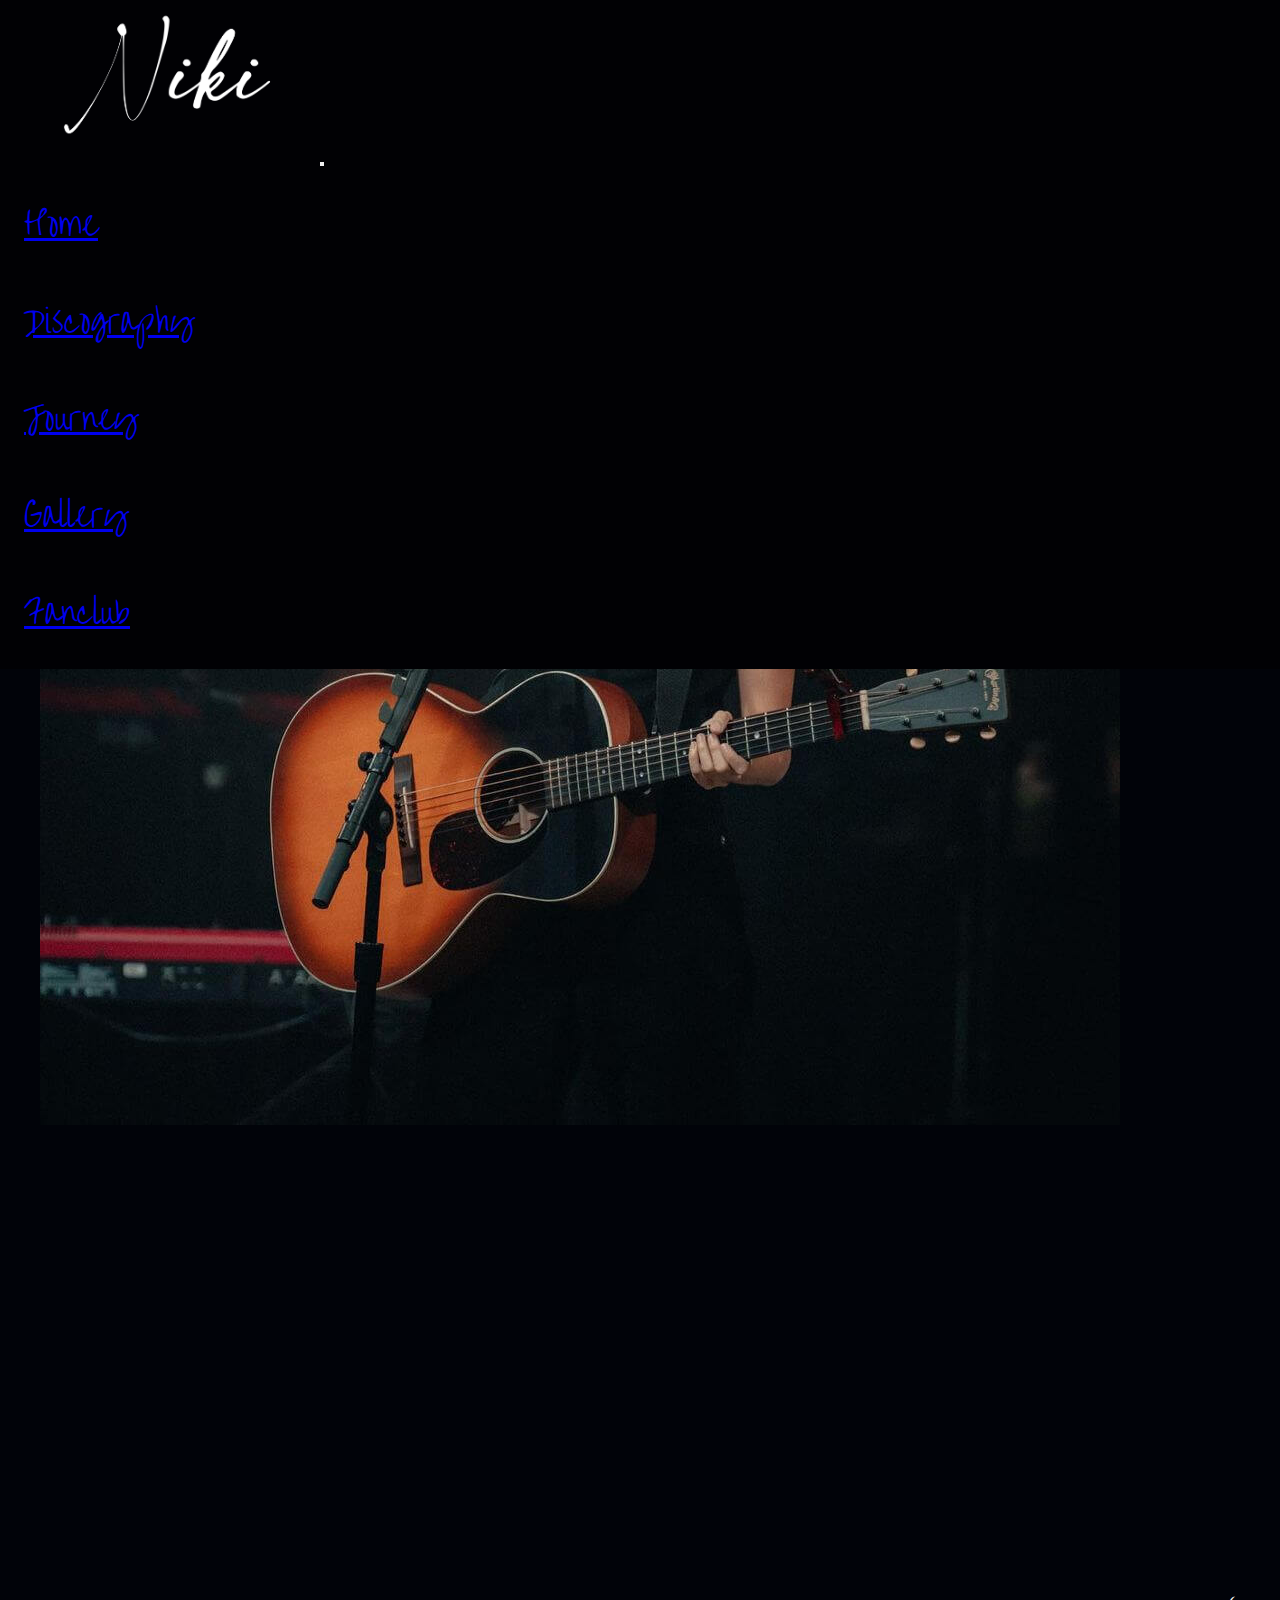
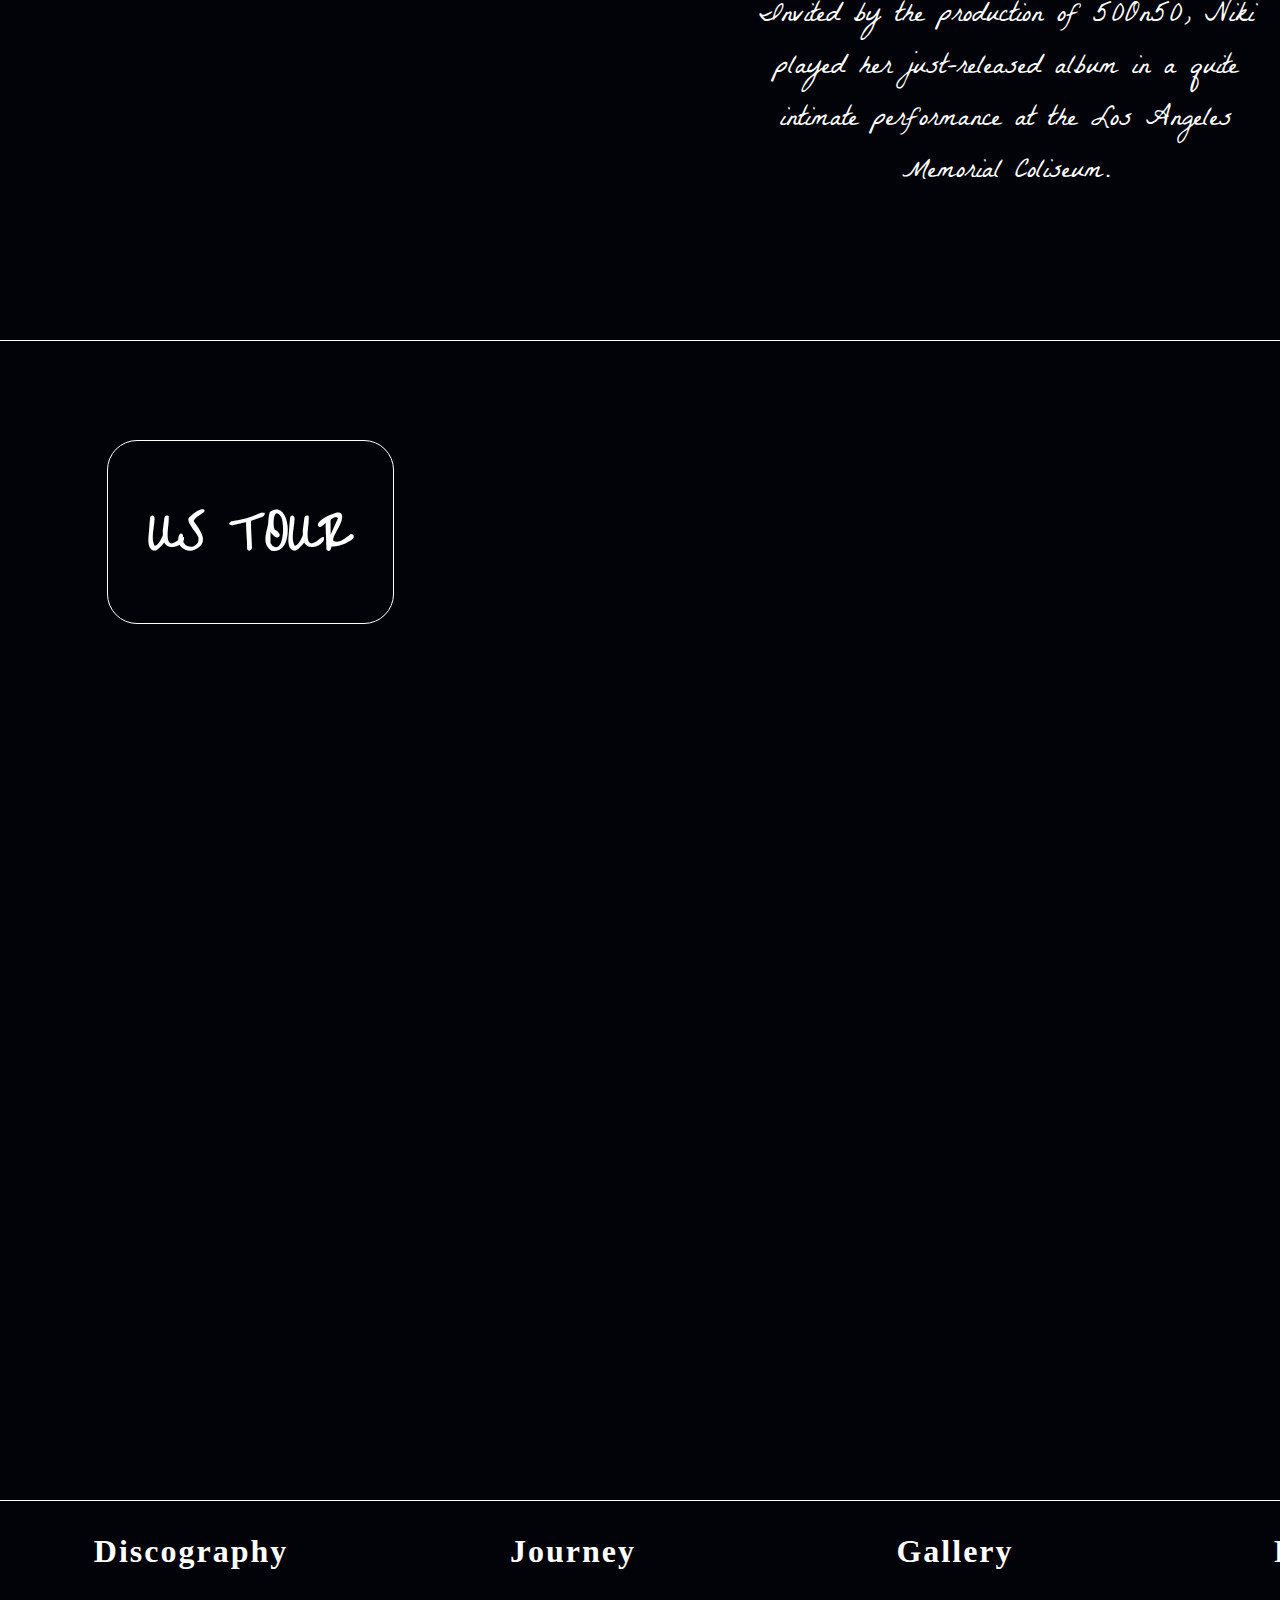
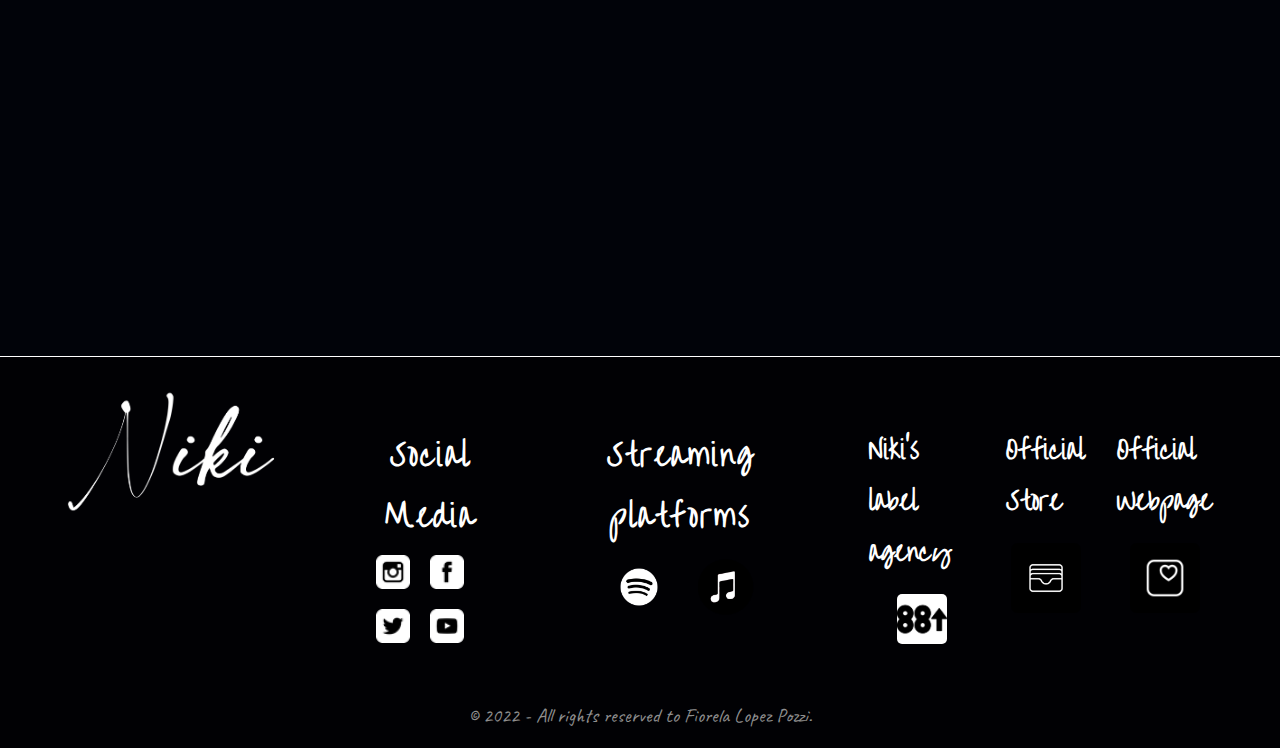
<file: index.html>
<!DOCTYPE html>
<html lang="en">
<head>
    <meta charset="UTF-8">
    <meta http-equiv="X-UA-Compatible" content="IE=edge">
    <meta name="viewport" content="width=device-width, initial-scale=1.0">
    <title>NIKI - Official Website</title>
    <meta name="description" content="Niki, artist from 88rising,'s official website, in which you will find her latest shows and releases, full discography, her biography and access to her official fanclub.">
   <meta name="keywords"  content="NIKI, Nicole Zefanya, 88rising, r&b, pop, folk, discography, biography, gallery, fanclub">
    <link rel="shortcut icon" href="./assets/img/favicon-32x32.png">
    <!-- CSS only -->
<link href="https://cdn.jsdelivr.net/npm/bootstrap@5.2.2/dist/css/bootstrap.min.css" rel="stylesheet" integrity="sha384-Zenh87qX5JnK2Jl0vWa8Ck2rdkQ2Bzep5IDxbcnCeuOxjzrPF/et3URy9Bv1WTRi" crossorigin="anonymous">
<!-- Fin Bootstrap -->
<!-- AOS Animacion -->
<link href="https://unpkg.com/aos@2.3.1/dist/aos.css" rel="stylesheet">
<!-- Fin AOS -->
    <link rel="stylesheet" href="./css/estilo_compilado.css">
    <!-- GoogleFonts -->
    <link rel="preconnect" href="https://fonts.googleapis.com">
<link rel="preconnect" href="https://fonts.gstatic.com" crossorigin>
<link href="https://fonts.googleapis.com/css2?family=Calligraffitti&family=Caveat:wght@400;600;700&family=Dancing+Script:wght@400;700&family=Indie+Flower&family=La+Belle+Aurore&family=Nothing+You+Could+Do&family=Over+the+Rainbow&family=Parisienne&display=swap" rel="stylesheet">
<!-- Google Fonts -->
</head>
<body>
  <div class="home">
                  <!-- INICIO HEADER -->
      <header class="header">
        <nav class="navbar navbar-dark navbar-expand-lg">
          <div class="container-fluid">
            <a class="navbar-brand" href="index.html"><img src="./assets/img/nikilogo2.png" class="logo" alt="Niki logo"></a>
                <button class="navbar-toggler" type="button" data-bs-toggle="collapse" data-bs-target="#navbarSupportedContent" aria-controls="navbarSupportedContent" aria-expanded="false" aria-label="Toggle navigation">
                      <span class="navbar-toggler-icon"></span>
                </button>
              <div class="collapse navbar-collapse " id="navbarSupportedContent">
                    <ul class="navbar-nav ms-auto mb-2 mb-lg-0">
                      <li class="nav-item menu__item">
                          <a class="nav-link active menu__link" aria-current="page" href="index.html">Home
                          </a>
                      </li>
                      <li class="nav-item menu__item">
                          <a class="nav-link active menu__link" aria-current="page" href="./views/disco.html">Discography
                          </a>
                      </li>
                      <li class="nav-item menu__item">
                          <a class="nav-link active menu__link" aria-current="page" href="./views/journ.html">Journey
                          </a>
                      </li>
                      <li class="nav-item menu__item">
                          <a class="nav-link active menu__link" aria-current="page" href="./views/gallery.html">Gallery
                          </a>
                      </li>
                      <li class="nav-item menu__item">
                          <a class="nav-link active menu__link" aria-current="page" href="./views/fc.html">Fanclub
                          </a>
                      </li>
                    </ul>
                </div>
          </div>
        </nav>
      </header>
                  <!-- FIN HEADER -->
        <main class="main main__banner">
                <div class= "main__div" data-aos="fade-down" data-aos-duration="1500">
                    <p class="main__intro" >Niki zefanya is a songwriter and producer who's been making music from a very young age. With powerful lyrics and rich musicality, Niki is on the rise and her journey is barely beginning..</p>
                </div>
        </main>
        <section class="section1">
            <h2 class="p-2 m-2" data-aos="fade-right" data-aos-duration="1500">Niki performs her new album for the first time, watch it now on Youtube:</h2>
                <div class="section1__div">
                    <iframe src="https://www.youtube.com/embed/5VUViSu65Fk" title="YouTube video player" frameborder="0" allow="accelerometer; autoplay; clipboard-write; encrypted-media; gyroscope; picture-in-picture" allowfullscreen></iframe>
                    <div>
                    <p class="section1__p">Invited by the production of 50On50, Niki played her just-released album in a quite intimate performance at the Los Angeles Memorial Coliseum.</p>
                    </div>
              </div>
        </section>
        <section class="tour">
          <h2 class="tour__title">US TOUR</h2>
          <div class="tour__dates" data-aos="flip-left"  data-aos-duration="1500">
            <h3>Seattle, WA</h3>
              <p>September 09</p>
                  <p class="venue">Showbox</p>
            <div class="tickets"><a href="https://nikizefanya.com/" target="_blank"><h4>Buy tickets</h4></a></div>
        </div>
          <div class="tour__dates" data-aos="flip-left" data-aos-duration="1500">
            <h3 >San Francisco, CA</h3>
              <p>September 14</p>
                  <p class="venue">Regency Balroom</p>
                  <div class="tickets"><a href="https://nikizefanya.com/" target="_blank"><h4>Buy tickets</h4></a></div>
        </div>
          <div class="tour__dates"data-aos="flip-left" data-aos-duration="1500">
            <h3 >New York, NY</h3>
              <p>September 27</p>
                  <p class="venue">Webster Hall</p>
                  <div class="tickets"><a href="https://nikizefanya.com/" target="_blank"><h4>Buy tickets</h4></a></div>
        </div>
          <div class="tour__dates"data-aos="flip-left" data-aos-duration="1500">
            <h3>Washington D.C.</h3>
              <p>September 30</p>
                  <p class="venue">The Howard</p>
                  <div class="tickets"><a href="https://nikizefanya.com/" target="_blank"><h4>Buy tickets</h4></a></div>
        </div>
          <div class="tour__dates" data-aos="flip-right" data-aos-duration="1500">
            <h3 >Boston, MA</h3>
              <p>October 02</p>
                  <p class="venue">Royale</p>
                  <div class="tickets"><a href="https://nikizefanya.com/" target="_blank"><h4>Buy tickets</h4></a></div>
        </div>
          <div class="tour__dates" data-aos="flip-right" data-aos-duration="1500">
            <h3 >Chicago, IL</h3>
              <p>October 11</p>
                  <p class="venue">The Studio at the Factory</p>
                  <div class="tickets"><a href="https://nikizefanya.com/" target="_blank"><h4>Buy tickets</h4></a></div>
        </div>
          <div class="tour__dates" data-aos="flip-right" data-aos-duration="1500">
            <h3 >Denver, TX</h3>
              <p>October 14</p>
                  <p class="venue">House of Blues</p>
                  <div class="tickets"><a href="https://nikizefanya.com/" target="_blank"><h4>Buy tickets</h4></a></div>
        </div>
          <div class="tour__dates" data-aos="flip-right" data-aos-duration="1500">
            <h3 >Los Angeles, CA</h3>
              <p>October 22</p>
                  <p class="venue">The Wiltern</p>
                  <div class="tickets"><a href="https://nikizefanya.com/" target="_blank"><h4>Buy tickets</h4></a></div>
        </div>
        </section>
        <section class="section2">
          <div>
            <h3>Discography</h3>
            <a href="./views/disco.html">
                <img class="cards" src="./assets/img/cards1.jpg" data-aos="zoom-in" data-aos-duration="1000" alt="Discography image">
              </a>
          </div>
            <div>
              <h3>Journey</h3>
            <a href="./views/journ.html">
             <img class="cards" src="./assets/img/cards2.jpg" data-aos="zoom-in" data-aos-duration="1000" alt="Journey image">
            </a>
            </div>
          <div>
            <h3>Gallery</h3>
            <a href="./views/gallery.html">
                <img class="cards" src="./assets/img/cards3.jpg" data-aos="zoom-in" data-aos-duration="1000" alt="Gallery image">
            </a>
          </div>
          <div>
            <h3>Fanclub</h3>
            <a href="./views/fc.html"><img class="cards" src="./assets/img/cards4.jpg" data-aos="zoom-in" alt="Fanclub image" data-aos-duration="1000">
            </a>
          </div>
        </section>
        <!-- INICIO FOOTER -->
    <footer class="footer"> 
        <div class="footer__div">
         <img src="./assets/img/nikilogo2.png"  class="footer__logo" alt="Webpage logo, Niki">
            <div class="socialmedia">
              <h4 class="logos__cap">Social Media</h4>
                  <div>
                      <a href="https://www.instagram.com/nikizefanya/" target="_blank">
                          <img class="media__logo" src="./assets/img/logos/instagram_logo.png" alt="intagram logo">
                      </a>
                      <a href="https://www.facebook.com/NIKIZefanya" target="_blank">
                          <img class="media__logo" src="./assets/img/logos/facebook_logo.png" alt="facebook logo">
                      </a>
                      <a href="https://twitter.com/nikizefanya" target="_blank">
                          <img class="media__logo" src="./assets/img/logos/twitter_logo.png" alt="twitter logo">
                      </a>
                      <a href="https://www.youtube.com/channel/UCaAWRu53UW815hGTmxvHFbA" target="_blank">
                          <img class="media__logo" src="./assets/img/logos/youtube_logo.png" alt="youtube logo">
                      </a>
                  </div>
            </div>
            <div class="streaming">
                    <h4 class="logos__cap">Streaming platforms</h4>
                        <div>
                          <a href="https://open.spotify.com/artist/2kxP07DLgs4xlWz8YHlvfh?si=m2zNrM2URxeFjqSV-cOSFg" target="_blank">
                          <img class="media__logo2" src="./assets/img/logos/spotify_logo2.png" alt="spotify logo">
                          </a>
                          <a href="https://music.apple.com/us/artist/niki/1324809450" target="_blank">
                          <img class="media__logo2" src="./assets/img/logos/applemusic_logo.png" alt="applemusic logo">
                          </a>
                        </div>
            </div>
            <div class="label">
                      <div class="label__div">
                        <h5>Niki's label agency
                        </h5>
                            <a href="https://88rising.com/" target="_blank"><img class="labelLogo2" src="./assets/img/logos/rising88_logo.jpg" alt="88rising logo"></a> 
                      </div>
                    <div class="label__div">
                      <h5>Official Store</h5>
                      <a href="https://niki.store/" target="_blank"><img class="labelLogo" src="./assets/img/logos/wallet_logo.jpg" alt="store icon"></a>
                    </div>
                    <div class="label__div">
                      <h5>Official Webpage</h5>
                      <a href="https://nikizefanya.com/" target="_blank"><img class="labelLogo" src="./assets/img/logos/web_logo.jpg" alt="web icon"></a>
                    </div>
            </div>
            </div>
            <div>
              <p>© 2022 - All rights reserved to Fiorela Lopez Pozzi. </p>
            </div>
      </footer>
   </div>
    <!-- FIN FOOTER -->
    <!-- JavaScript Bundle with Popper -->
<script src="https://cdn.jsdelivr.net/npm/bootstrap@5.2.2/dist/js/bootstrap.bundle.min.js" integrity="sha384-OERcA2EqjJCMA+/3y+gxIOqMEjwtxJY7qPCqsdltbNJuaOe923+mo//f6V8Qbsw3" crossorigin="anonymous"></script>
<!-- Js Bootstrap-->
<!-- AOS -->
<script src="https://unpkg.com/aos@2.3.1/dist/aos.js"></script>
<script>
  AOS.init();
</script>
<!-- AOS -->
</body>
</html>
</file>
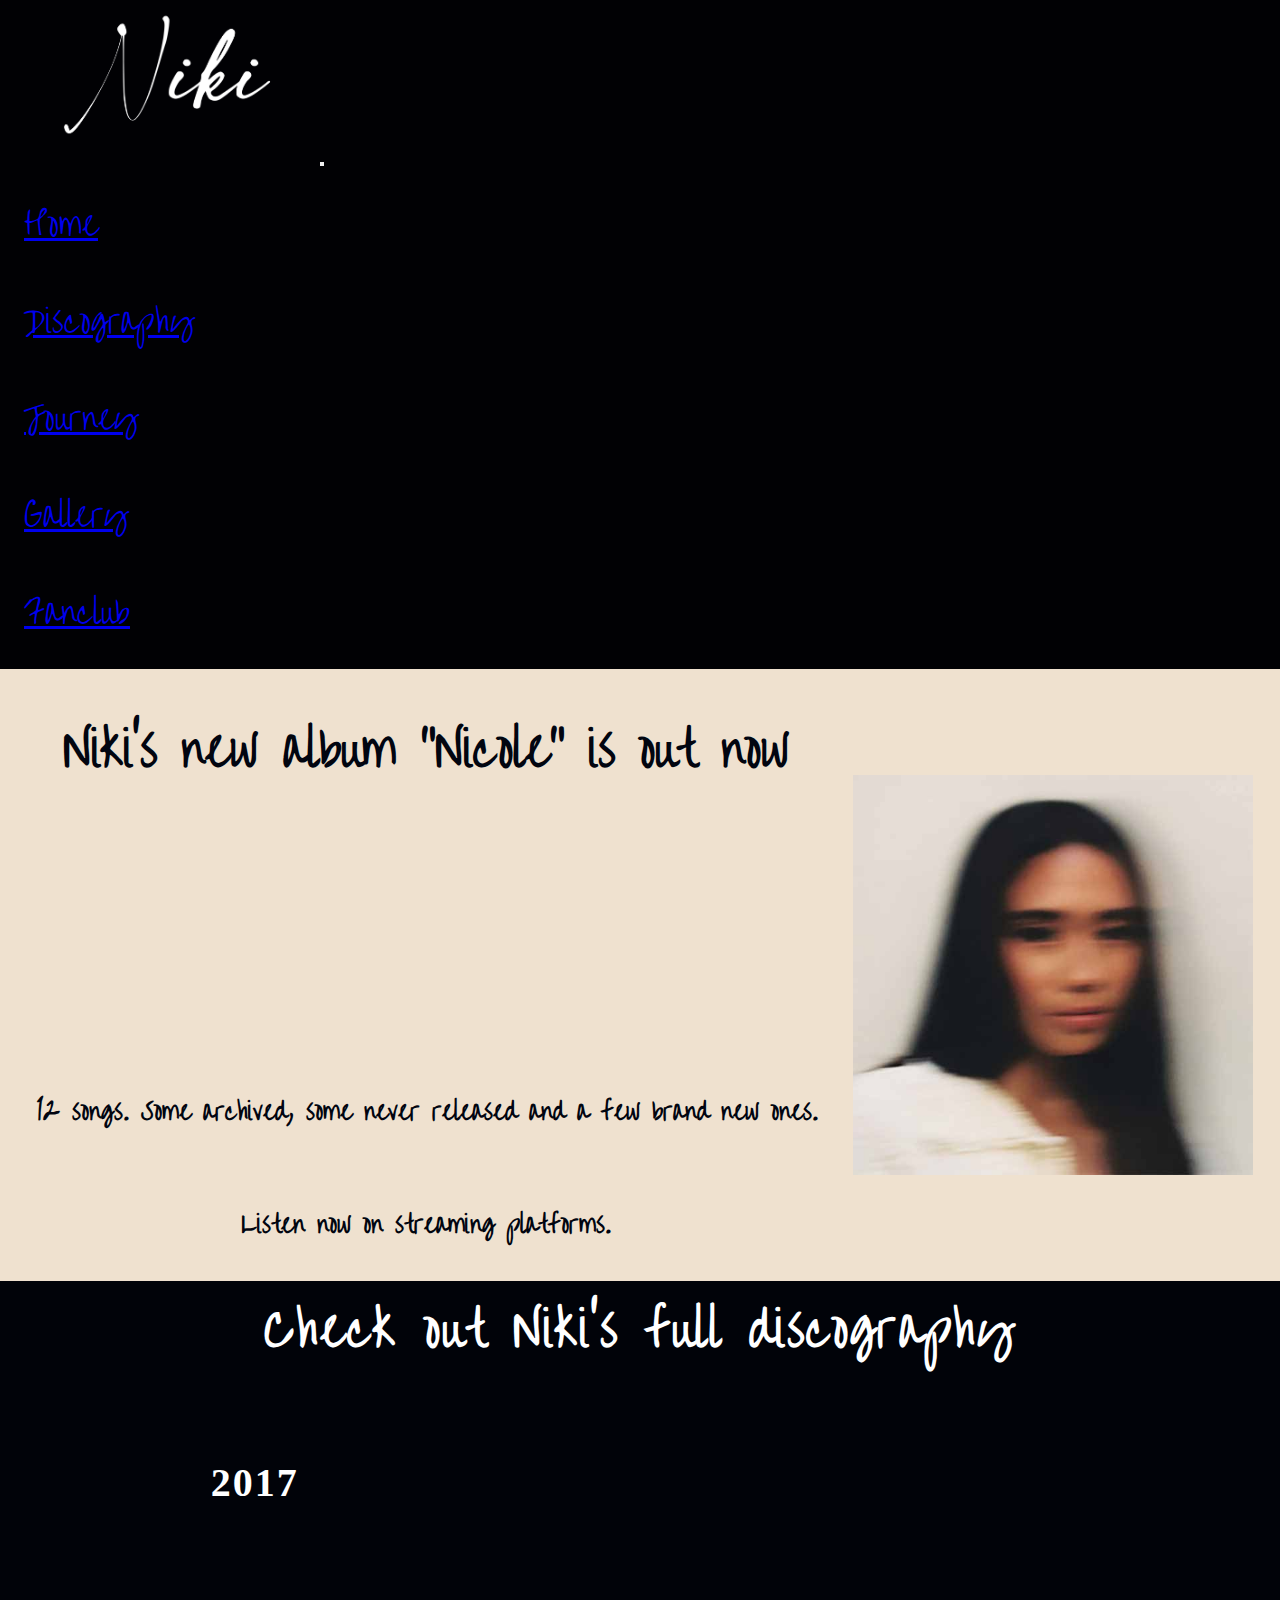
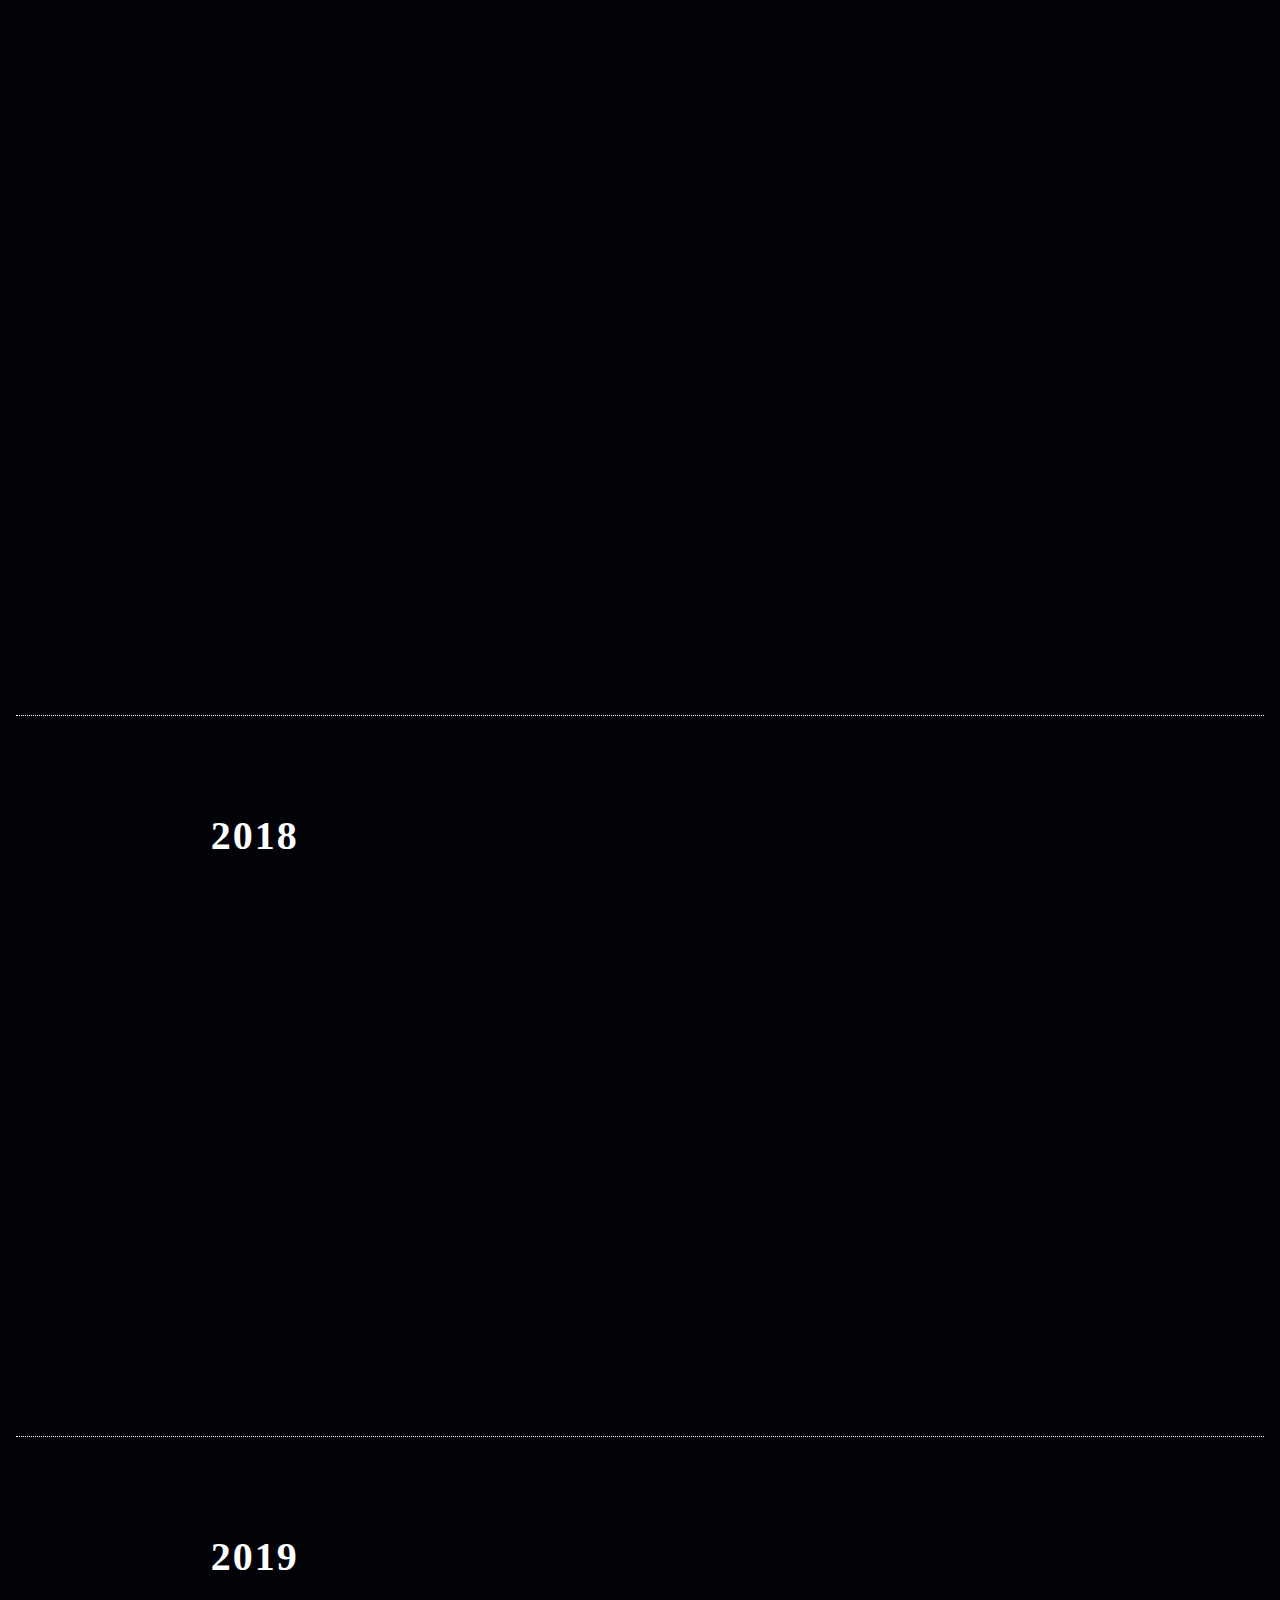
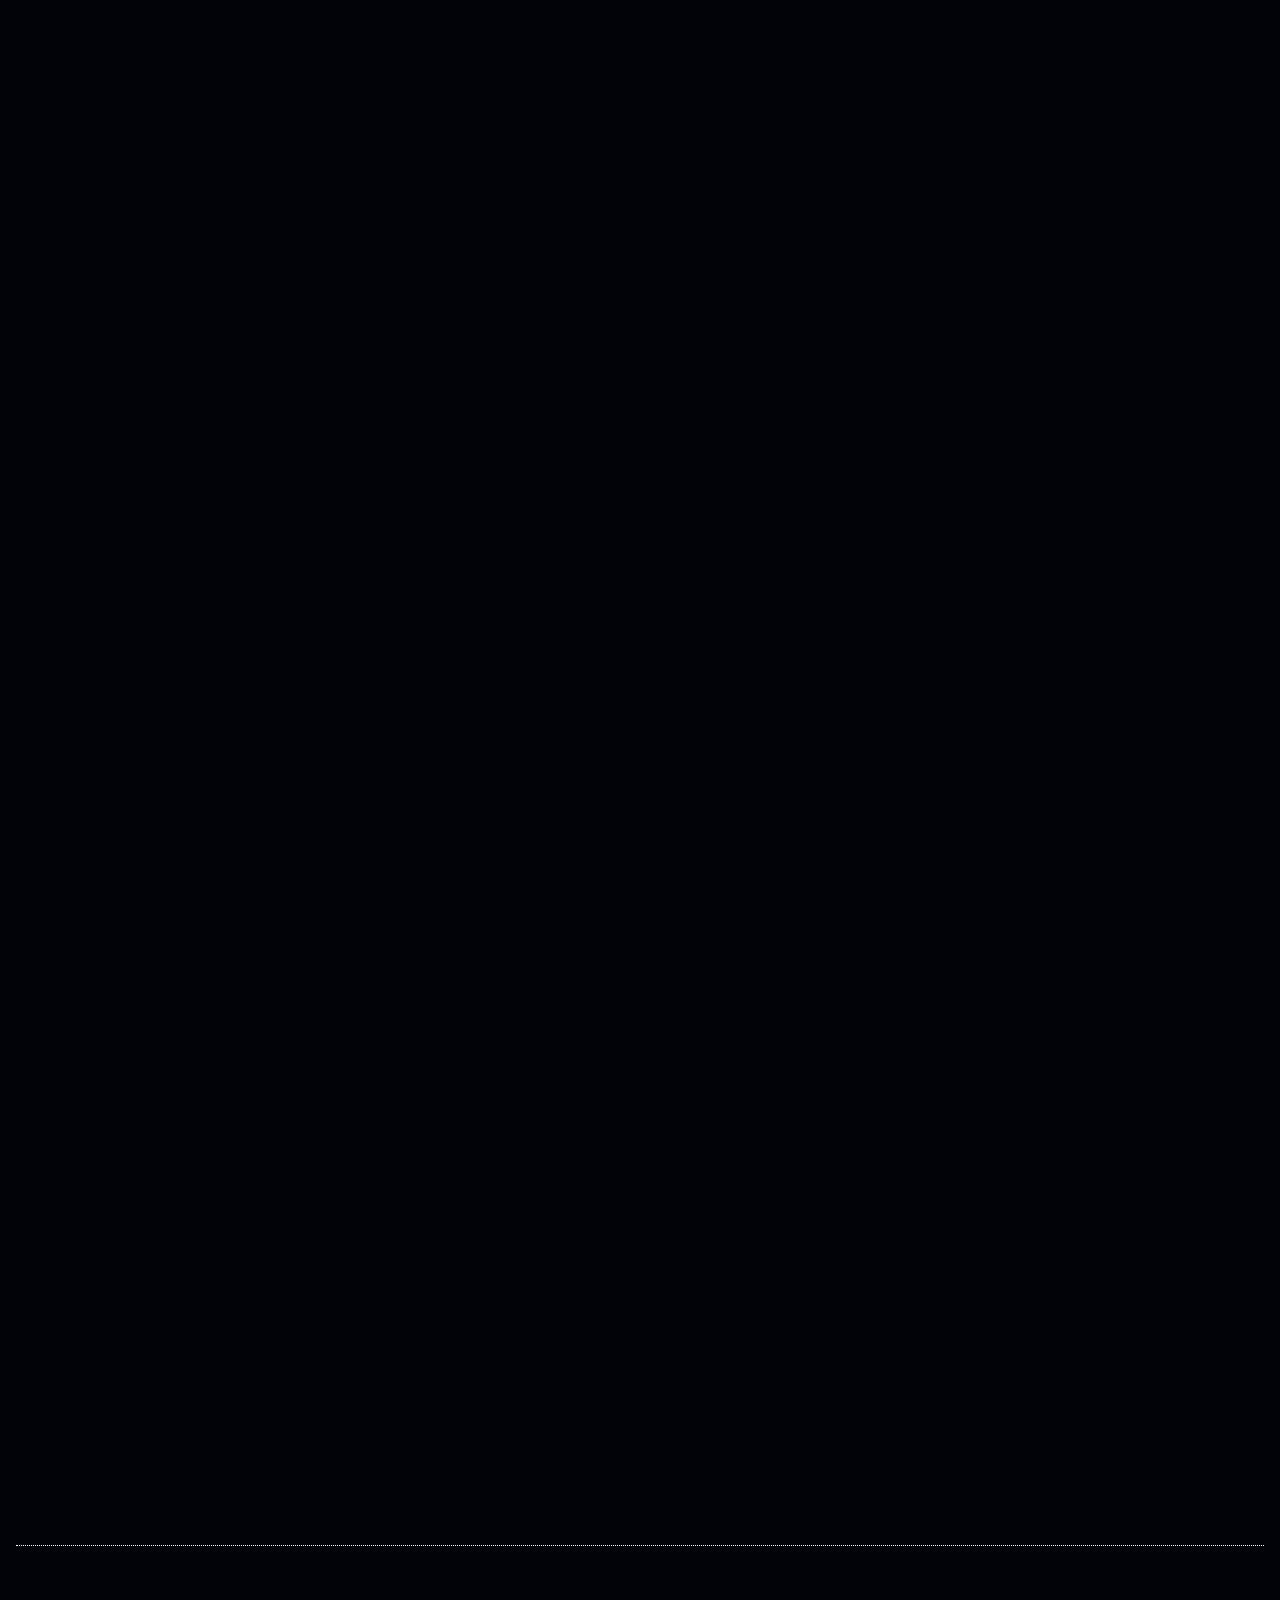
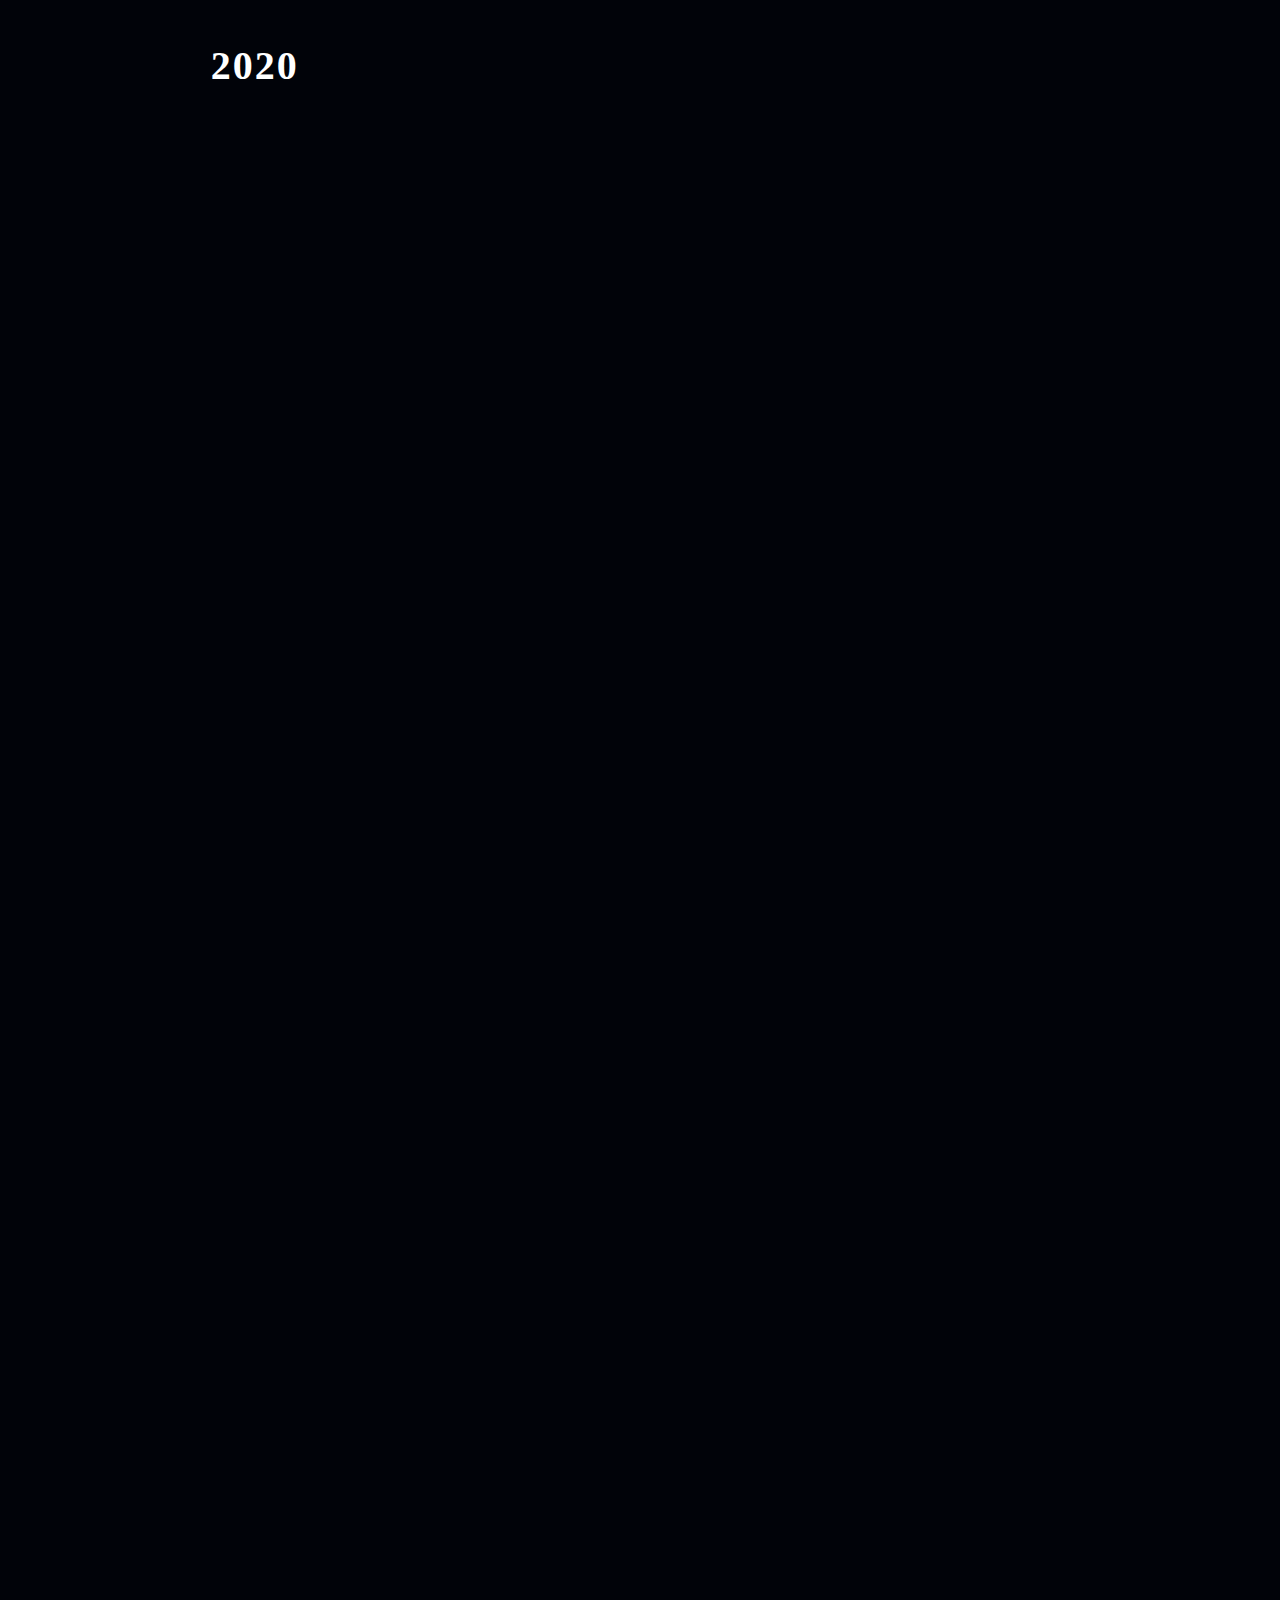
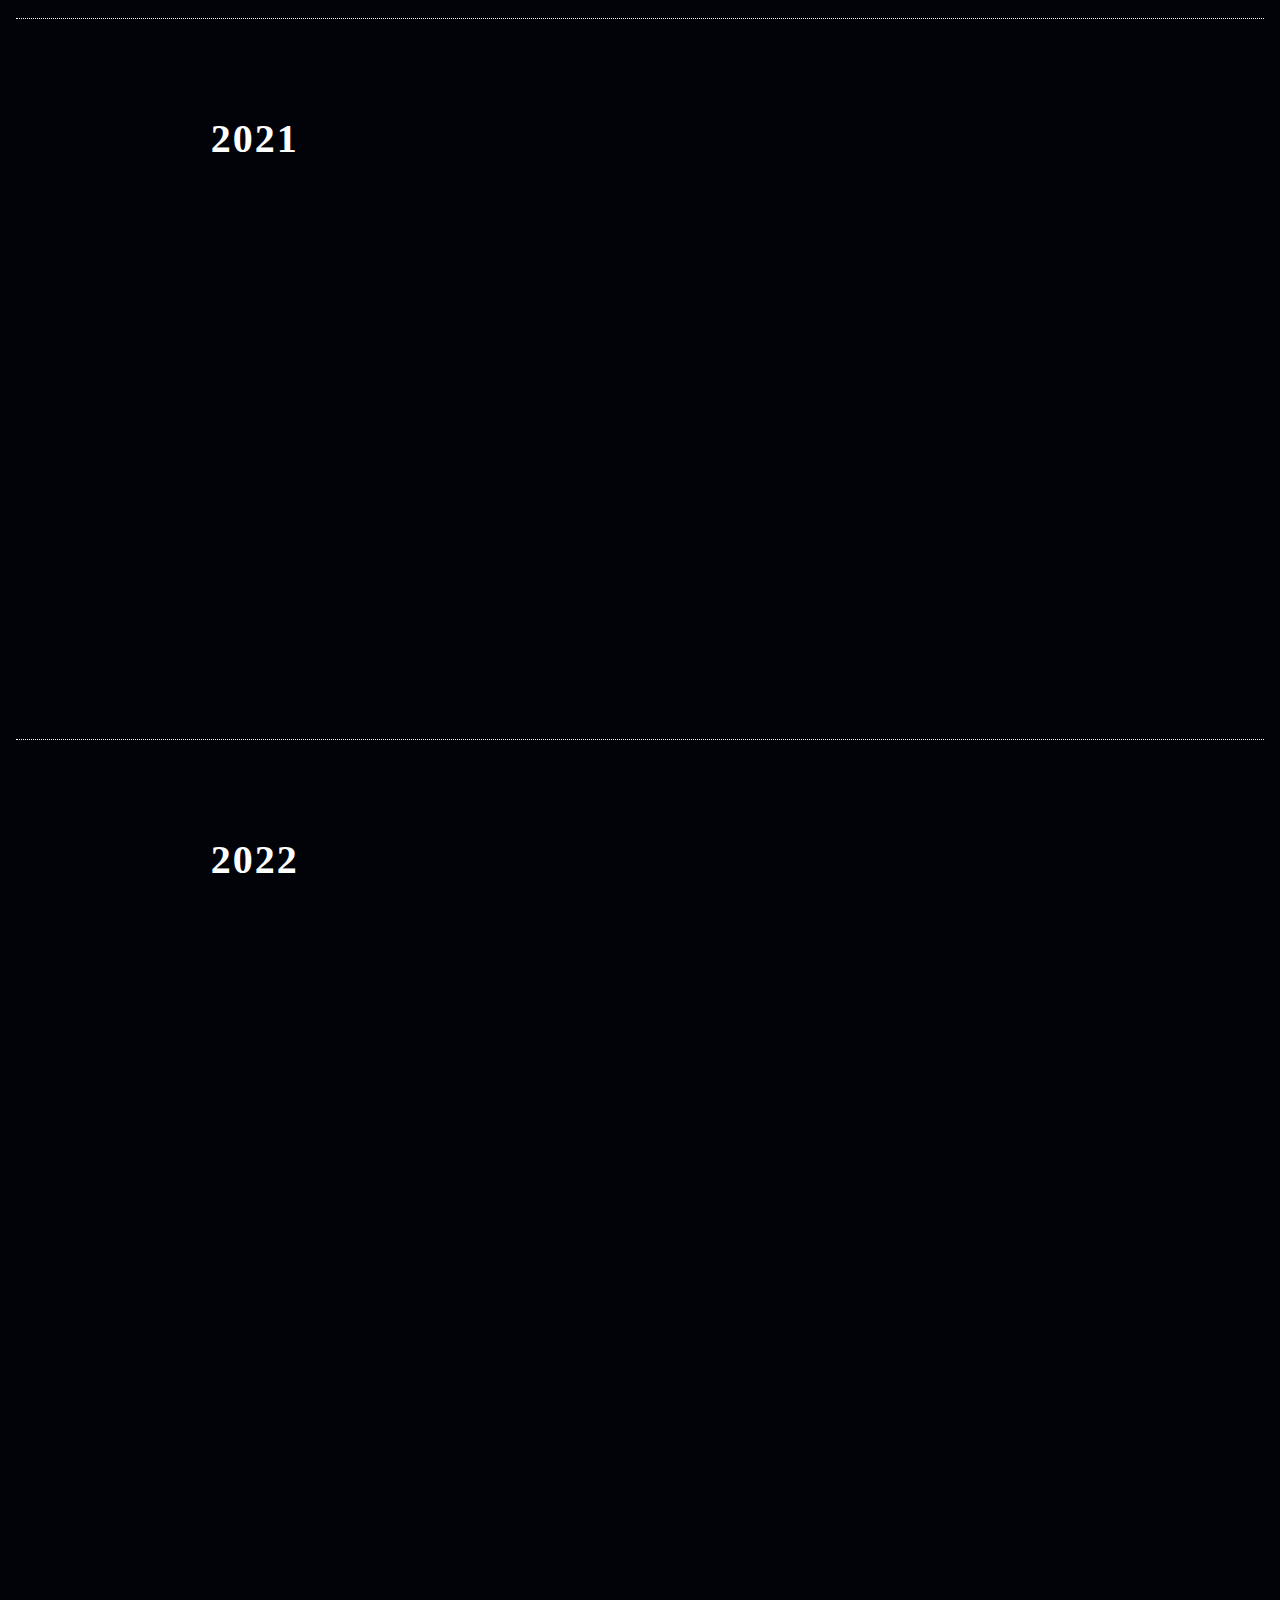
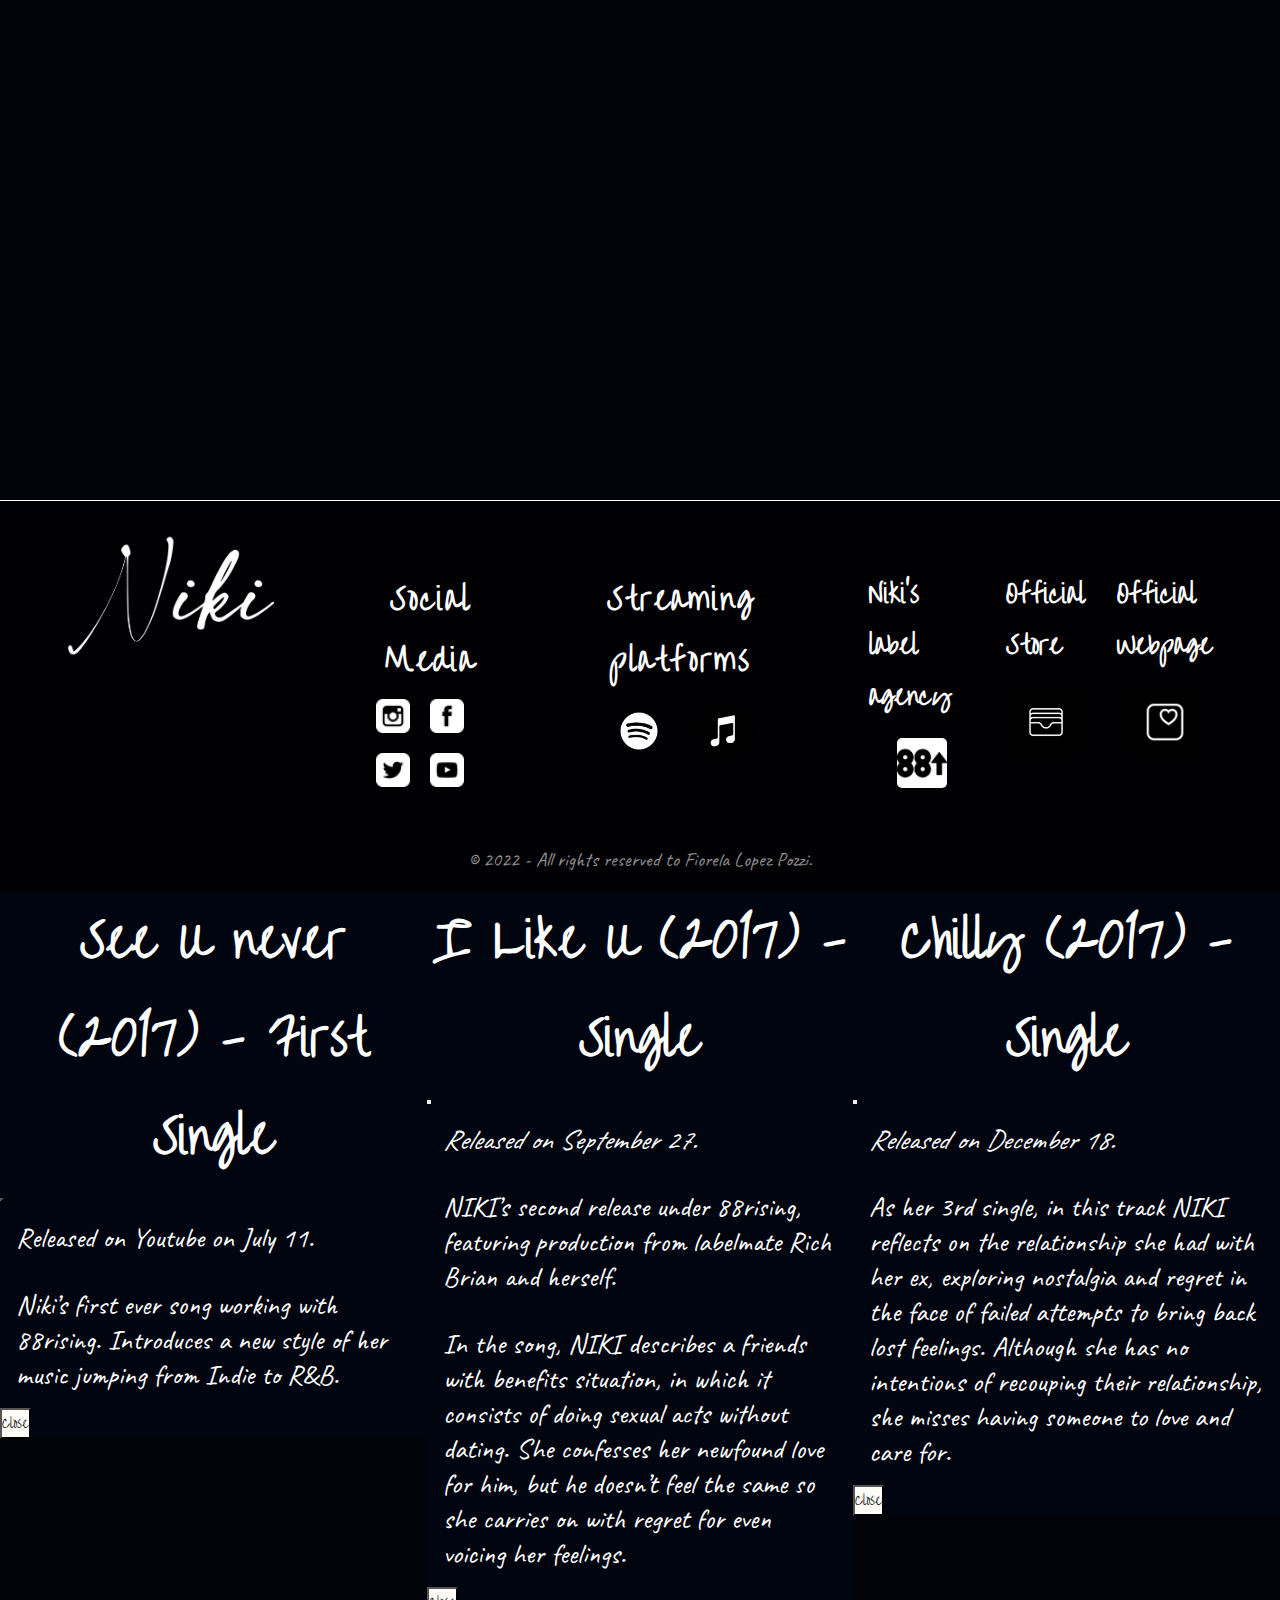
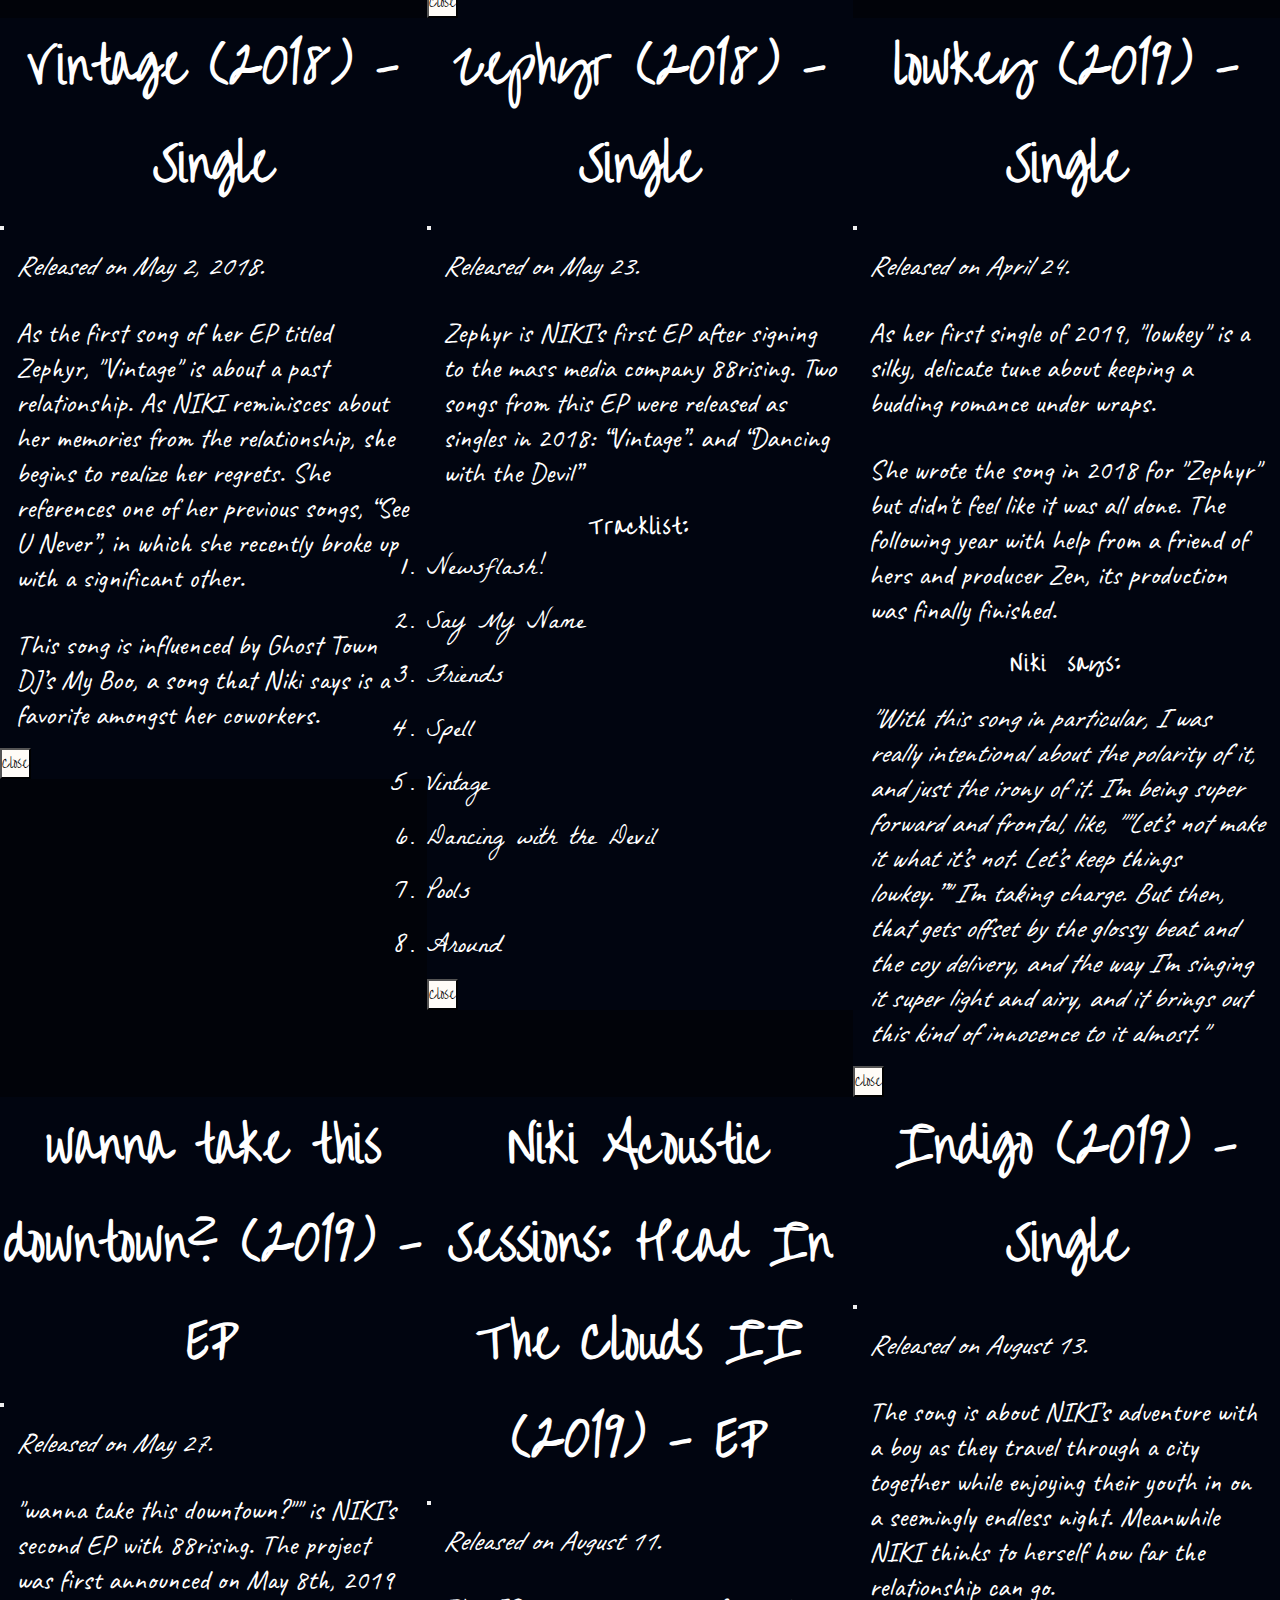
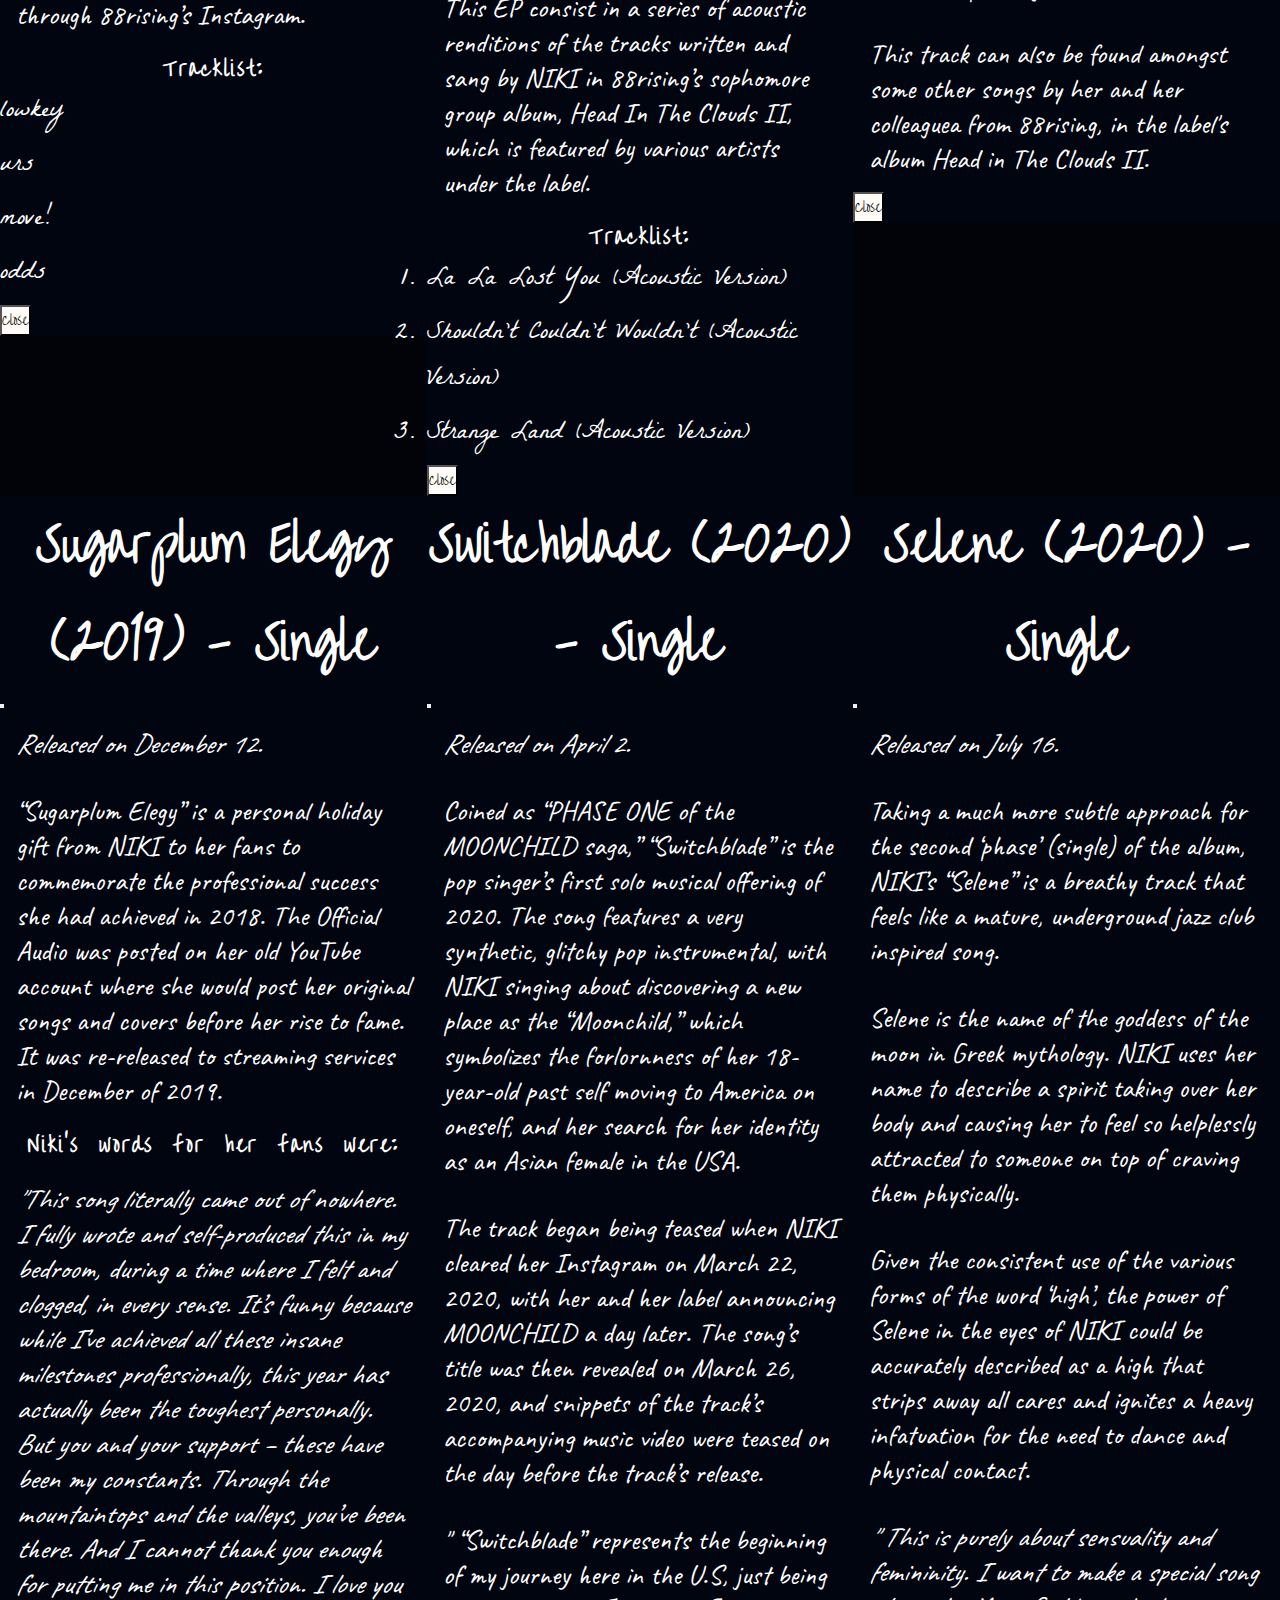
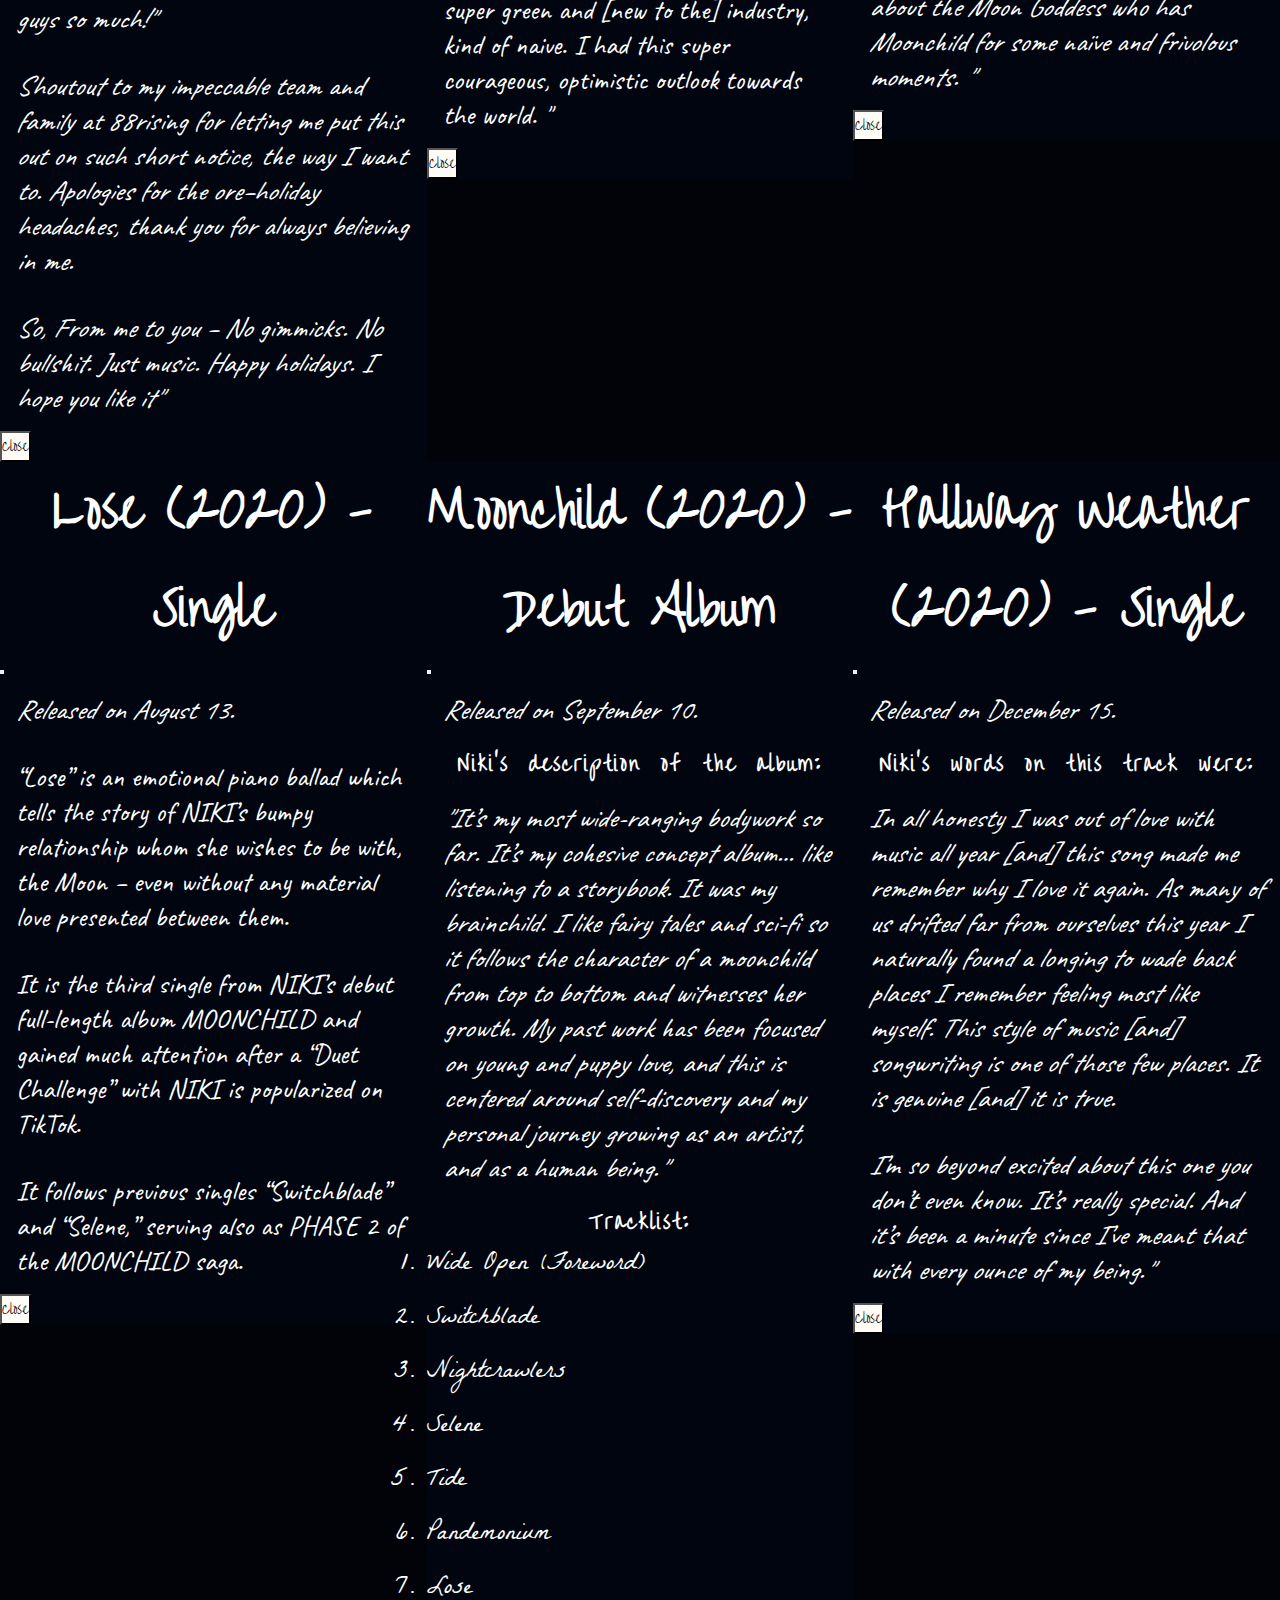
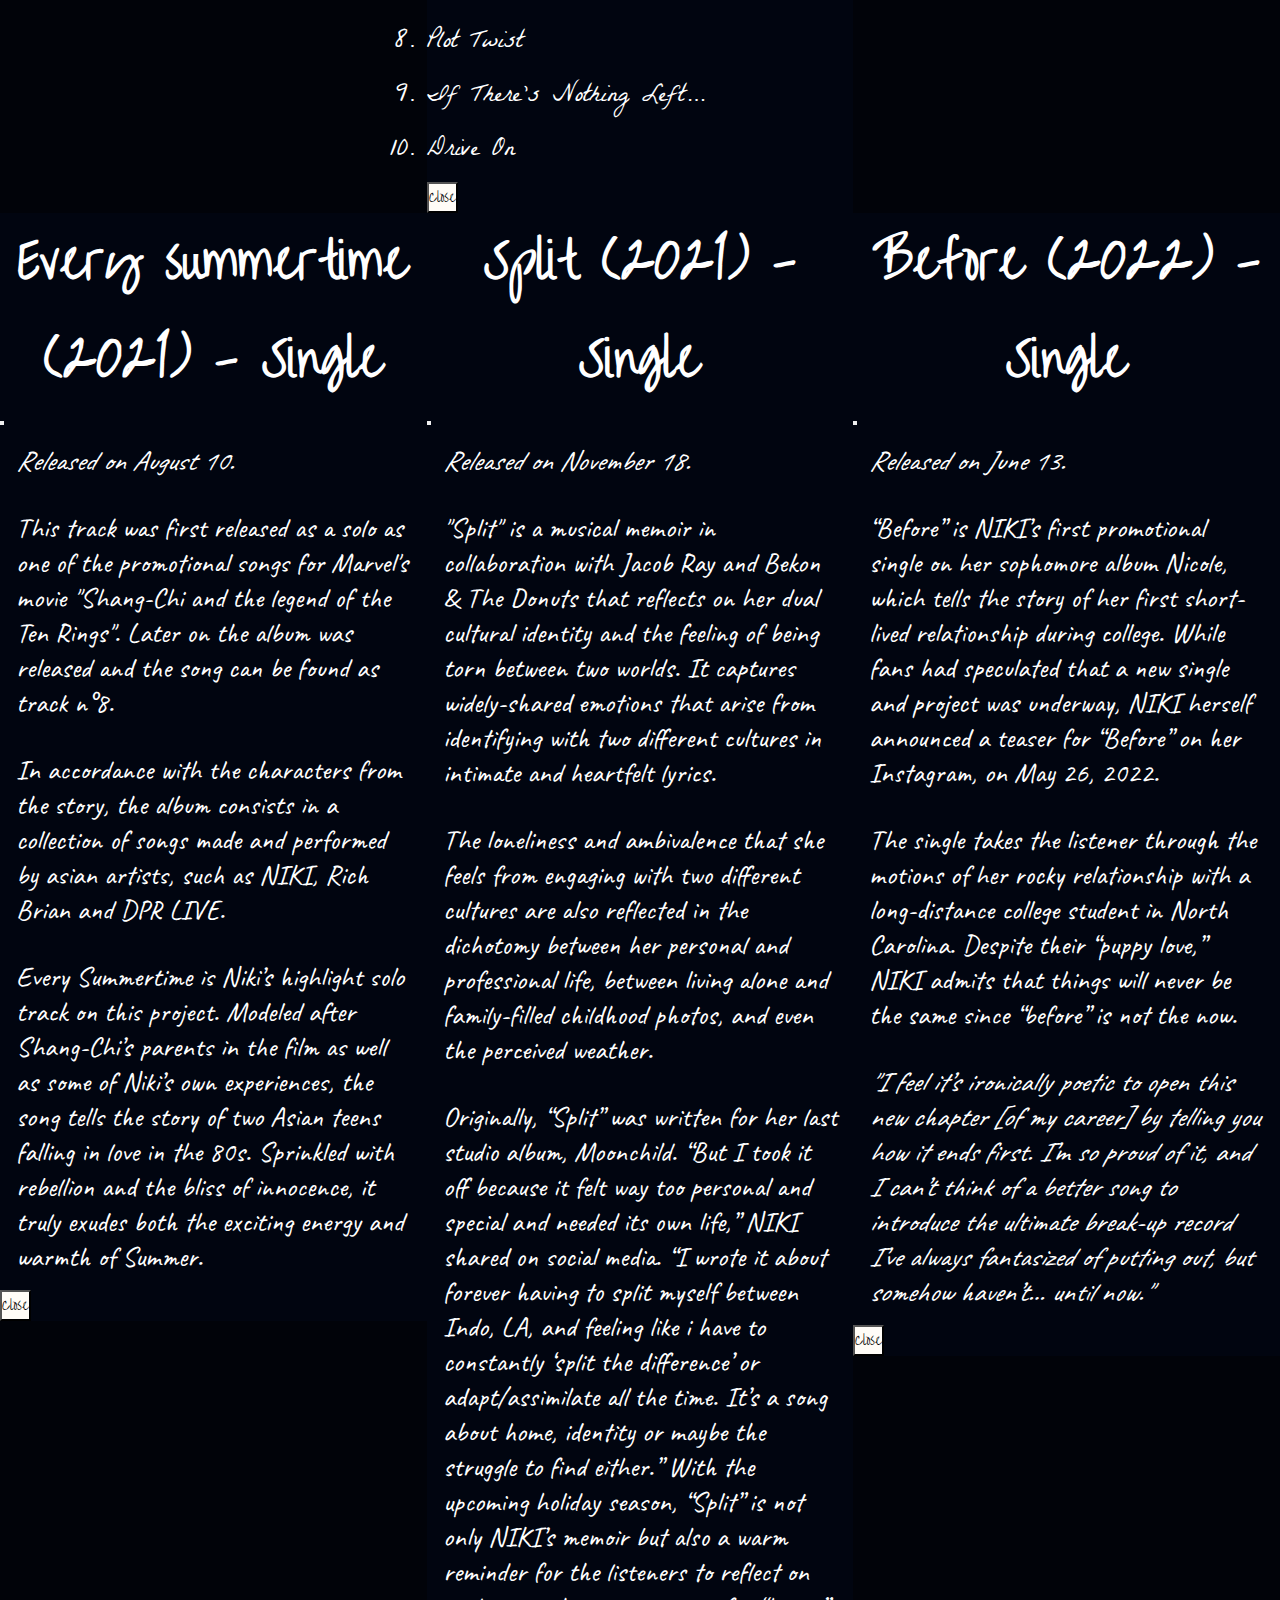
<file: views/disco.html>
<!DOCTYPE html>
<html>
<head>
    <meta charset="UTF-8">
    <meta http-equiv="X-UA-Compatible" content="IE=edge">
    <meta name="viewport" content="width=device-width, initial-scale=1.0">
    <title> NIKI's discography - Official website </title>
   <meta name="description" content="Niki, artist from 88rising,'s full discography, along with their tracklists and where to find it.">
   <meta name="keywords"  content="NIKI, Nicole Zefanya, 88rising,discography, album, single, tracklist, spotify, applemusic">
    <link rel="shortcut icon" href="../assets/img/favicon-32x32.png">
    <!-- CSS only -->
<link href="https://cdn.jsdelivr.net/npm/bootstrap@5.2.2/dist/css/bootstrap.min.css" rel="stylesheet" integrity="sha384-Zenh87qX5JnK2Jl0vWa8Ck2rdkQ2Bzep5IDxbcnCeuOxjzrPF/et3URy9Bv1WTRi" crossorigin="anonymous">
<!-- Fin Bootstrap -->
<!-- AOS Animacion -->
<link href="https://unpkg.com/aos@2.3.1/dist/aos.css" rel="stylesheet">
<!-- Fin AOS -->
    <link rel="stylesheet" href="../css/estilo_compilado.css">
    <link rel="preconnect" href="https://fonts.googleapis.com">
<link rel="preconnect" href="https://fonts.gstatic.com" crossorigin>
<link href="https://fonts.googleapis.com/css2?family=Calligraffitti&family=Caveat:wght@400;600;700&family=Dancing+Script:wght@400;700&family=Indie+Flower&family=La+Belle+Aurore&family=Nothing+You+Could+Do&family=Over+the+Rainbow&family=Parisienne&display=swap" rel="stylesheet">
</head>
<body class="container2">
     <!-- INICIO HEADER -->
     <header class="header">
        <nav class="navbar navbar-dark navbar-expand-lg  navi">
            <div class="container-fluid">
              <a class="navbar-brand" href="../index.html"><img src="../assets/img/nikilogo2.png" class="logo" alt="Niki logo"></a>
              <button class="navbar-toggler" type="button" data-bs-toggle="collapse" data-bs-target="#navbarSupportedContent" aria-controls="navbarSupportedContent" aria-expanded="false" aria-label="Toggle navigation">
                <span class="navbar-toggler-icon"></span>
              </button>
              <div class="collapse navbar-collapse " id="navbarSupportedContent">
                    <ul class="navbar-nav ms-auto mb-2 mb-lg-0">
                  <li class="nav-item menu__item">
                    <a class="nav-link active menu__link" aria-current="page" href="../index.html">Home</a>
                  </li>
                  <li class="nav-item menu__item">
                    <a class="nav-link active menu__link" aria-current="page" href="disco.html">Discography</a>
                  </li><li class="nav-item menu__item">
                    <a class="nav-link active menu__link" aria-current="page" href="journ.html">Journey</a>
                  </li><li class="nav-item menu__item">
                    <a class="nav-link active menu__link" aria-current="page" href="gallery.html">Gallery</a>
                  </li><li class="nav-item menu__item">
                    <a class="nav-link active menu__link" aria-current="page" href="fc.html">Fanclub
                    </a>
                  </li>
                </ul>
            </div>
            </div>
          </nav>
    </header>
    <!-- FIN HEADER -->
    <!-- INICIO MAIN -->
    <main class="newAlbum">
        <div class="newAlbum__div">
            <h1 class="newAlbum__title">Niki's new album "Nicole" is <strong>out now</strong> </h1>
            <p class="newAlbum__cap" data-aos="fade-zoom-in"
            data-aos-duration="500"
            data-aos-easing="ease-in-back">
           "Nicole" as some kind of sonic time capsule explores heartache and dettachment, originally bottled in the prime of adolescence and now remastered via Niki's grown-up chops as writer, musician, and producer.
            </p>
            <p class="newAlbum__cap2">
                12 songs. Some archived, some never released and a few brand new ones.
            </p>
            <p class="newAlbum__cap2">
                Listen now on streaming platforms.
            </p>
        </div>
    </main>
    <div class="newAlbumImg"><img src="../assets/img/disco/album_nicole.jpg" alt="album cover" class=""></div>

    <!-- FIN MAIN -->

    <!-- INICIO DISCOGRAPHY -->
    <section class="disco">
        <h2 class="p-3 m-3">Check out Niki's full discography</h2>
        <div class="disco__container">
            <h3>2017</h3>
            <div class="disco__div" data-aos="zoom-in">
                <img class="imgDisco" src="../assets/img/disco/single_seeunever.jpg" alt="single cover">
                <div class="disco__indiv">
                    <p class="disco__title">See U never</p>
                         <!-- Button trigger modal -->
                         <button type="button" class="btn view__btn" data-bs-toggle="modal" data-bs-target="#single1">
                            See more
                            </button>
                            <div>
                <a href="https://open.spotify.com/album/3ZqxhYWOhGEXYrYUkuflL0?si=DqetnNOdRROCUAsP4EV8CQ" target="_blank">
                    <img class="spotify" src="../assets/img/logos/spotify_logo.jpg" alt="spotify logo">
                    </a>
                    <a href="https://music.apple.com/us/album/see-u-never-single/1458789609" target="_blank">
                        <img class="apple" src="../assets/img/logos/applemusic_logo.png" alt="applemusic logo">
                        </a>
                </div>
                </div>
                
            </div>
            <div class="disco__div" data-aos="zoom-in">
                <div class="disco__indiv">
                    <p class="disco__title">I Like U</p>
                        <!-- Button triger modal -->
                        <button type="button" class="btn view__btn" data-bs-toggle="modal" data-bs-target="#single2">
                            See more
                            </button>
                            <div>
                                <a href="https://open.spotify.com/album/4Hnz0SvIaKVJkuwe93fVy6?si=nIHyKJozQLGoa388ITX0tQ" target="_blank">
                                    <img class="spotify" src="../assets/img/logos/spotify_logo.jpg" alt="spotify logo">
                                    </a>
                                    <a href="https://music.apple.com/us/album/i-like-u-single/1458793375" target="_blank">
                                        <img class="apple" src="../assets/img/logos/applemusic_logo.png" alt="applemusic logo">
                                        </a>
                                </div>
                </div>
            <img class="imgDisco" src="../assets/img/disco/single_ilikeu.jpg" alt="single cover">
            </div>

            
                <div class="disco__div" data-aos="zoom-in">
                    <img class="imgDisco" src="../assets/img/disco/singe_chilly.jpg" alt="single cover">
                    <div class="disco__indiv">
                        <p class="disco__title">Chilly</p>
                            <!-- Button trigger modal -->
                            <button type="button" class="btn view__btn" data-bs-toggle="modal" data-bs-target="#single3">
                                See more
                                </button>
                                <div>
                                    <a href="https://open.spotify.com/album/5NmHTG1AIpZ9yjwzih2Kni?si=K1nlUM2LS4CKtrqwZv4iNg" target="_blank">
                                        <img class="spotify" src="../assets/img/logos/spotify_logo.jpg" alt="spotify logo">
                                        </a>
                                        <a href="https://music.apple.com/us/album/chilly-single/1459930187" target="_blank">
                                            <img class="apple" src="../assets/img/logos/applemusic_logo.png" alt="applemusic logo">
                                            </a>
                                    </div>
                    </div>
                </div>
        </div>
       
       <div class="disco__container">
             <h3>2018</h3>
                    <div class="disco__div" data-aos="zoom-in">
                        <div class="disco__indiv">
                            <p class="disco__title">Vintage</p>
                                <p class="disco__cap">Promotional single</p>
                                <!-- Button trigger modal -->
                                <button type="button" class="btn view__btn" data-bs-toggle="modal" data-bs-target="#single4">
                                    See more
                                    </button>
                                    <div>
                                        <a href="https://open.spotify.com/album/2JgZ5yio1GjbZGUVl7BwmS?si=-jafWgSfSduCtRjBPDe2RQ" target="_blank">
                                            <img class="spotify" src="../assets/img/logos/spotify_logo.jpg" alt="spotify logo">
                                            </a>
                                            <a href="https://music.apple.com/us/album/vintage-single/1459930360" target="_blank">
                                                <img class="apple" src="../assets/img/logos/applemusic_logo.png" alt="applemusic logo">
                                                </a>
                                        </div>
                        </div>
                    <img class="imgDisco" src="../assets/img/disco/single_vintage.jpg" alt="single cover">
                    </div>
    
                    <div class="disco__div" data-aos="zoom-in">
                       <img class="imgDisco" src="../assets/img/disco/ep_zephyr.jpg" alt="ep cover">
                       <div class="disco__indiv">
                            <p class="disco__title">Zephyr</p>
                                <p class="disco__cap">1st EP</p>
                                <!-- Button trigger modal -->
                                <button type="button" class="btn view__btn" data-bs-toggle="modal" data-bs-target="#ep1">
                                    View tracklist
                                    </button>
                                    <div>
                                        <a href="https://open.spotify.com/album/4E3FHEEdQkcuEd0D2GKRrX?si=R9G9K6BKQ8mXMwlT-v8k6w" target="_blank">
                                            <img class="spotify" src="../assets/img/logos/spotify_logo.jpg" alt="spotify logo">
                                            </a>
                                            <a href="https://music.apple.com/us/album/zephyr/1459169090" target="_blank">
                                                <img class="apple" src="../assets/img/logos/applemusic_logo.png" alt="applemusic logo">
                                                </a>
                                        </div>
                        </div>
                    </div>
       </div>
       
       <div class="disco__container">   
        <h3>2019</h3>
                <div class="disco__div" data-aos="zoom-in">
                    <div class="disco__indiv">
                        <p class="disco__title">lowkey</p>
                            <p class="disco__cap">Promotional single</p>
                            <!-- Button trigger modal -->
                            <button type="button" class="btn view__btn" data-bs-toggle="modal" data-bs-target="#single5">
                                See more
                                </button>
                                <div>
                                    <a href="https://open.spotify.com/album/6a1p03zluxNwXTVdm9IStw?si=wrLV_MJETRGsCtFx7tCHvA" target="_blank">
                                        <img class="spotify" src="../assets/img/logos/spotify_logo.jpg" alt="spotify logo">
                                        </a>
                                        <a href="https://music.apple.com/us/album/lowkey-single/1458883772" target="_blank">
                                            <img class="apple" src="../assets/img/logos/applemusic_logo.png" alt="applemusic logo">
                                            </a>
                                    </div>
                    </div>
                     <img class="imgDisco" src="../assets/img/disco/single_lowkey.jpg" alt="single cover">
                </div>

                    <div class="disco__div" data-aos="zoom-in">
                       <img class="imgDisco" src="../assets/img/disco/ep_downtown.jpg" alt="ep cover">
                       <div class="disco__indiv">
                            <p class="disco__title">wanna take this downtown?</p>
                                <!-- Button trigger modal -->
                            <button type="button" class="btn view__btn" data-bs-toggle="modal" data-bs-target="#ep2">
                                    View tracklist
                            </button>
                            <div>
                                <a href="https://open.spotify.com/album/3HLwiAL4LbHVwQaVCl3tnR?si=grbihHmOQ62-YCyE45bJgA" target="_blank">
                                    <img class="spotify" src="../assets/img/logos/spotify_logo.jpg" alt="spotify logo">
                                    </a>
                                    <a href="https://music.apple.com/us/album/wanna-take-this-downtown-ep/1462402478" target="_blank">
                                        <img class="apple" src="../assets/img/logos/applemusic_logo.png" alt="applemusic logo">
                                        </a>
                                </div>
                        </div>
                    </div>
                    <div class="disco__div" data-aos="zoom-in">
                        <div class="disco__indiv">
                            <p class="disco__title">Niki Acoustic Sessions: Head In The Clouds II</p>
                            <!-- Button trigger modal -->
                            <button type="button" class="btn view__btn" data-bs-toggle="modal" data-bs-target="#ep3">
                                See more
                                </button>
                                <div>
                <a href="https://open.spotify.com/album/00ikjZ4maHRaqxMI96NPQD?si=nh0yRU0EQIuKHH7i5audTQ" target="_blank">
                    <img class="spotify" src="../assets/img/logos/spotify_logo.jpg" alt="spotify logo">
                    </a>
                    <a href="https://music.apple.com/us/album/niki-acoustic-sessions-head-in-the-clouds-ii-single/1486211476" target="_blank">
                        <img class="apple" src="../assets/img/logos/applemusic_logo.png" alt="applemusic logo">
                        </a>
                </div>
                            </div>
                        <img class="imgDisco" src="../assets/img/disco/single_acoustic_session.jpg" alt="single cover">
                        </div>
    
                        <div class="disco__div" data-aos="zoom-in">
                            <img class="imgDisco" src="../assets/img/disco/single_indigo.jpg" alt="single cover">
                            <div class="disco__indiv">
                                <p class="disco__title">Indigo</p>
                                    <p class="disco__cap">Promotional single</p>
                                    <!-- Button trigger modal -->
                                <button type="button" class="btn view__btn" data-bs-toggle="modal" data-bs-target="#single6">
                                    See more
                                    </button>
                                    <div>
                <a href="https://open.spotify.com/album/3Y3CwwjIi03RRyJohYzKXh?si=FT4ixk7xT2mww2R2n3OFzA" target="_blank">
                    <img class="spotify" src="../assets/img/logos/spotify_logo.jpg" alt="spotify logo">
                    </a>
                    <a href="https://music.apple.com/us/album/indigo-single/1474645578" target="_blank">
                        <img class="apple" src="../assets/img/logos/applemusic_logo.png" alt="applemusic logo">
                        </a>
                </div>
                            </div>
                        </div>
    
                        <div class="disco__div" data-aos="zoom-in">
                            <div class="disco__indiv">
                                <p class="disco__title">Sugarplum elegy</p>
                                    <p class="disco__cap">Single</p>
                                    <!-- Button trigger modal -->
                                <button type="button" class="btn view__btn" data-bs-toggle="modal" data-bs-target="#single7">
                                    See more
                                    </button>
                                    <div>
                <a href="https://open.spotify.com/album/1KdgJeKOFZ4fZteMqji9Rj?si=3wEpsOAPQpeOQ0JVWArCfg" target="_blank">
                    <img class="spotify" src="../assets/img/logos/spotify_logo.jpg" alt="spotify logo">
                    </a>
                    <a href="https://music.apple.com/us/album/sugarplum-elegy-single/1488985130" target="_blank">
                        <img class="apple" src="../assets/img/logos/applemusic_logo.png" alt="applemusic logo">
                        </a>
                </div>
                            </div>
                            <img class="imgDisco" src="../assets/img/disco/single_sugarplumelegy.png" alt="single cover">
                        </div>
       </div>

       <div class="disco__container"> 
           <h3>2020</h3>
                        <div class="disco__div" data-aos="zoom-in">
                            <img class="imgDisco" src="../assets/img/disco/single_switchblade.jpg" alt="single cover">
                            <div class="disco__indiv">
                                <p class="disco__title">Switchblade</p>
                                    <p class="disco__cap">Pormotional single.</p>
                                    <!-- Button trigger modal -->
                                <button type="button" class="btn view__btn" data-bs-toggle="modal" data-bs-target="#single8">
                                    See more
                                    </button>
                                    <div>
                <a href="https://open.spotify.com/album/3Jbl4tevdetpELBgXwBjKp?si=ypSbHDDnQ5KTrEQxEncNXg" target="_blank">
                    <img class="spotify" src="../assets/img/logos/spotify_logo.jpg" alt="spotify logo">
                    </a>
                    <a href="https://music.apple.com/us/album/switchblade-single/1502168482" target="_blank">
                        <img class="apple" src="../assets/img/logos/applemusic_logo.png" alt="applemusic logo">
                        </a>
                </div>
                            </div>
                        </div>
    
                        <div class="disco__div" data-aos="zoom-in">
                            <div class="disco__indiv">
                                <p class="disco__title">Selene</p>
                                    <p class="disco__cap">Promotional single</p>
                                    <!-- Button trigger modal -->
                                <button type="button" class="btn view__btn" data-bs-toggle="modal" data-bs-target="#single9">
                                    See more
                                    </button>
                                    <div>
                <a href="https://open.spotify.com/album/098kaaaRAjWOrvoLRQHU2i?si=wJ5CcXg5TE-nHan7jTugmA" target="_blank">
                    <img class="spotify" src="../assets/img/logos/spotify_logo.jpg" alt="spotify logo">
                    </a>
                    <a href="https://music.apple.com/us/album/selene-single/1517419068" target="_blank">
                        <img class="apple" src="../assets/img/logos/applemusic_logo.png" alt="applemusic logo">
                        </a>
                </div>
                            </div>
                            <img class="imgDisco" src="../assets/img/disco/single_selene.jpg" alt="single cover">
                        </div>

                        <div class="disco__div" data-aos="zoom-in">
                            <img class="imgDisco" src="../assets/img/disco/single_lose.jpg" alt="album cover moonchild">
                            <div class="disco__indiv">
                                <p class="disco__title">Lose</p>
                                    <p class="disco__cap">Promotional single</p>
                                    <!-- Button trigger modal -->
                                <button type="button" class="btn view__btn" data-bs-toggle="modal" data-bs-target="#single10">
                                    See more
                                    </button>
                                    <div>
                <a href="https://open.spotify.com/album/5GW3Hm4C7AkrClwby88sFJ?si=iYi7rzu4Si2E3ApzIDNZpQ" target="_blank">
                    <img class="spotify" src="../assets/img/logos/spotify_logo.jpg" alt="spotify logo">
                    </a>
                </div>
                            </div>
                       </div>
               <div class="disco__div" data-aos="zoom-in">
                <div class="disco__indiv">
                    <p class="disco__title">Moonchild
                    </p>
                    <!-- Button trigger modal -->
                        <button type="button" class="btn view__btn" data-bs-toggle="modal" data-bs-target="#album1">
                        View Tracklist
                        </button>
                        <div>
                <a href="https://open.spotify.com/album/59Y3t7Q4Vf8pw8STJ6fogW?si=8lGNuX6dTNOi9MIUgvsSzw" target="_blank">
                    <img class="spotify" src="../assets/img/logos/spotify_logo.jpg" alt="spotify logo">
                    </a>
                    <a href="https://music.apple.com/us/album/moonchild/1526459728" target="_blank">
                        <img class="apple" src="../assets/img/logos/applemusic_logo.png" alt="applemusic logo">
                        </a>
                </div>
                </div>
                <img class="imgDisco" src="../assets/img/disco/album_moonchild.jpg" alt="album cover">
                </div>
    
                <div class="disco__div" data-aos="zoom-in">
                    <img class="imgDisco" src="../assets/img/disco/single_hallwayweather.jpg" alt="single cover">
                    <div class="disco__indiv">
                        <p class="disco__title">Hallway Weather
                        </p>
                        <p class="disco__cap">Promotional single
                        </p>
                        <!-- Button trigger modal -->
                        <button type="button" class="btn view__btn" data-bs-toggle="modal" data-bs-target="#single11">
                            See more
                            </button>
                            <div>
                <a href="https://open.spotify.com/album/2SBsj6Pk4ZCY5lmsWDjjvi?si=D1LUc21wTe2p-Vm4uNgDSA" target="_blank">
                    <img class="spotify" src="../assets/img/logos/spotify_logo.jpg" alt="spotify logo">
                    </a>
                    <a href="https://music.apple.com/us/album/hallway-weather-single/1544277259" target="_blank">
                        <img class="apple" src="../assets/img/logos/applemusic_logo.png" alt="applemusic logo">
                        </a>
                </div>
                        </div>
                    </div>
       </div>
       
       <div class="disco__container">  
          <h3>2021</h3>
                    <div class="disco__div" data-aos="zoom-in">
                        <div class="disco__indiv">
                            <p class="disco__title">Every summertime
                            </p>
                            <p class="disco__cap">Promotional single
                            </p>
                            <!-- Button trigger modal -->
                            <button type="button" class="btn view__btn" data-bs-toggle="modal" data-bs-target="#single12">
                                See more
                                </button>
                                <div>
                <a href="https://open.spotify.com/album/2HPj0XZe9WduSsyKTQqgVa?si=J1Bxq_VIRiKsuZNSJ8ltJg" target="_blank">
                    <img class="spotify" src="../assets/img/logos/spotify_logo.jpg" alt="spotify logo">
                    </a>
                    <a href="https://music.apple.com/us/album/every-summertime-single/1579788056" target="_blank">
                        <img class="apple" src="../assets/img/logos/applemusic_logo.png" alt="applemusic logo">
                        </a>
                </div>
                            </div>
                        <img class="imgDisco" src="../assets/img/disco/single_everysummertime.jpg" alt="single cover">
                        </div>
    
                <div class="disco__div" data-aos="zoom-in">
                       <img class="imgDisco" src="../assets/img/disco/single_split.jpg" alt="single cover">
                       <div class="disco__indiv">
                            <p class="disco__title">Split</p>
                            <p class="disco__cap">Single
                            </p>
                            <button type="button" class="btn view__btn" data-bs-toggle="modal" data-bs-target="#single13">
                                See more
                                </button>
                                <div>
                                    <a href="https://open.spotify.com/album/7uAHGGN6s8u1BwkA3uKYiQ?si=WddwtyITRa2xyxBL7d4Gng" target="_blank">
                                        <img class="spotify" src="../assets/img/logos/spotify_logo.jpg" alt="spotify logo">
                                        </a>
                                        <a href="https://music.apple.com/us/album/split-single/1591998628" target="_blank">
                                            <img class="apple" src="../assets/img/logos/applemusic_logo.png" alt="applemusic logo">
                                            </a>
                                    </div>
                            </div>
                        
                </div>
       </div>
      
    <div class="disco__container2">
        <h3>2022</h3>
                <div class="disco__div" data-aos="zoom-in">
                   <div class="disco__indiv">
                        <p class="disco__title">Before
                        </p>
                        <p class="disco__cap">Promotional single
                        </p>
                        <button type="button" class="btn view__btn" data-bs-toggle="modal" data-bs-target="#single14">
                            See more
                            </button>
                            <div>
                <a href="https://open.spotify.com/album/6fXesrnlXstTyz9uurgYEY?si=E387YCe7QEKF-ljBQ5D-8A" target="_blank">
                    <img class="spotify" src="../assets/img/logos/spotify_logo.jpg" alt="spotify logo">
                    </a>
                    <a href="https://music.apple.com/us/album/before-single/1620783640" target="_blank">
                        <img class="apple" src="../assets/img/logos/applemusic_logo.png" alt="applemusic logo">
                        </a>
                </div>
                    </div>
                    <img class="imgDisco" src="../assets/img/disco/single_before.jpg" alt="single cover">
                    </div>
    
                <div class="disco__div" data-aos="zoom-in">
                       <img class="imgDisco" src="../assets/img/disco/single_oceansandengines.jpg" alt="single cover"> <div class="disco__indiv">
                            <p class="disco__title">Oceans & engines
                            </p>
                            <p class="disco__cap">Promotional single
                            </p>
                            <button type="button" class="btn view__btn" data-bs-toggle="modal" data-bs-target="#single15">
                                See more
                                </button>
                                <div>
                <a href="https://open.spotify.com/album/2va673nk2JXgCxJeTiZdM9?si=NB2spE2ISF6nghWiZUcpqw" target="_blank">
                    <img class="spotify" src="../assets/img/logos/spotify_logo.jpg" alt="spotify logo">
                    </a>
                </div>
                            </div>       
                </div>
    
                <div class="disco__div" data-aos="zoom-in">
                    <div class="disco__indiv">
                        <p class="disco__title">Highschool in Jakarta
                        </p>
                        <p class="disco__cap">Promotional single
                        </p>
                        <button type="button" class="btn view__btn" data-bs-toggle="modal" data-bs-target="#single16">
                            See more
                            </button>
                            <div>
                <a href="https://open.spotify.com/album/34zREEtZQOmQbqFU4cIQuT?si=qjD8lgUSSrCc_IzBEZw23g" target="_blank">
                    <img class="spotify" src="../assets/img/logos/spotify_logo.jpg" alt="spotify logo">
                    </a>
                </div>
                        </div>
                    <img class="imgDisco" src="../assets/img/disco/single_highschoolinjakarta.jpg" alt="single cover">
                    </div>
    
                    <div class="disco__div" data-aos="zoom-in">
                    <img class="imgDisco" src="../assets/img/disco/album_nicole.jpg" alt="album cover">
                    <div class="disco__indiv">
                        <p class="disco__title">Nicole
                        </p>

                        <!-- Button trigger modal -->
                        <button type="button" class="btn view__btn" data-bs-toggle="modal" data-bs-target="#album2">
                            View Tracklist
                            </button>
                            <div>
                <a href="https://open.spotify.com/album/5WR7ksPLp3kqFbDLTYpGfx?si=LbWl8JdjRMaS_478bQ0K4g" target="_blank">
                    <img class="spotify" src="../assets/img/logos/spotify_logo.jpg" alt="spotify logo">
                    </a>
                    <a href="https://music.apple.com/us/album/nicole/1631154684" target="_blank">
                        <img class="apple" src="../assets/img/logos/applemusic_logo.png" alt="applemusic logo">
                        </a>
                </div>
                        </div>
                    </div>
            </div>
            
    </div>
  
    </section>
    <!-- FIN DISCOGRAPHY -->
    <!-- INICIO FOOTER -->
    <footer class="footer"> 
        <div class="footer__div">
         <img src="../assets/img/nikilogo2.png"  class="footer__logo" alt="Webpage logo, Niki">
            <div class="socialmedia">
              <h4 class="logos__cap">Social Media</h4>
                  <div>
                      <a href="https://www.instagram.com/nikizefanya/" target="_blank">
                          <img class="media__logo" src="../assets/img/logos/instagram_logo.png" alt="intagram logo">
                      </a>
                      <a href="https://www.facebook.com/NIKIZefanya" target="_blank">
                          <img class="media__logo" src="../assets/img/logos/facebook_logo.png" alt="facebook logo">
                      </a>
                      <a href="https://twitter.com/nikizefanya" target="_blank">
                          <img class="media__logo" src="../assets/img/logos/twitter_logo.png" alt="twitter logo">
                      </a>
                      <a href="https://www.youtube.com/channel/UCaAWRu53UW815hGTmxvHFbA" target="_blank">
                          <img class="media__logo" src="../assets/img/logos/youtube_logo.png" alt="youtube logo">
                      </a>
                  </div>
            </div>
            <div class="streaming">
                    <h4 class="logos__cap">Streaming platforms</h4>
                        <div>
                          <a href="https://open.spotify.com/artist/2kxP07DLgs4xlWz8YHlvfh?si=m2zNrM2URxeFjqSV-cOSFg" target="_blank">
                          <img class="media__logo2" src="../assets/img/logos/spotify_logo2.png" alt="spotify logo">
                          </a>
                          <a href="https://music.apple.com/us/artist/niki/1324809450" target="_blank">
                          <img class="media__logo2" src="../assets/img/logos/applemusic_logo.png" alt="spotify logo">
                          </a>
                        </div>
            </div>
            <div class="label">
                      <div class="label__div">
                        <h5>Niki's label agency
                        </h5>
                            <a href="https://88rising.com/" target="_blank"><img class="labelLogo2" src="../assets/img/logos/rising88_logo.jpg" alt="88rising logo"></a> 
                      </div>
                    <div class="label__div">
                      <h5>Official Store</h5>
                      <a href="https://niki.store/" target="_blank"><img class="labelLogo" src="../assets/img/logos/wallet_logo.jpg" alt="88rising logo"></a>
                    </div>
                    <div class="label__div">
                      <h5>Official Webpage</h5>
                      <a href="https://nikizefanya.com/" target="_blank"><img class="labelLogo" src="../assets/img/logos/web_logo.jpg" alt="88rising logo"></a>
                    </div>
            </div>
            </div>
            <div>
              <p>© 2022 - All rights reserved to Fiorela Lopez Pozzi. </p>
            </div>
      </footer>


     <!-- INICIO MODALS -->
    
    <div class="modal fade" id="single1" tabindex="-1" aria-labelledby="single1" aria-hidden="true">
        <div class="modal-dialog modal-dialog-centered">
            <div class="modal-content tracklist">
                <div class="modal-header">
                    <h1 class="modal-title fs-5" id="single1">See U never (2017) - First Single</h1>
                    <button type="button" class="btn-close tracks__btn" data-bs-dismiss="modal" aria-label="Close"></button>
                </div>
                <div class="modal-body track__div">
                    <p class="release">Released on Youtube on July 11.</p> <p>Niki’s first ever song working with 88rising. Introduces a new style of her music jumping from Indie to R&B.</p>
                </div>
                <div class="modal-footer">
                 <button type="button" class="btn tracks__btn" data-bs-dismiss="modal">Close</button>
                </div>
            </div>
        </div>
    </div>

    <div class="modal fade" id="single2" tabindex="-1" aria-labelledby="single2" aria-hidden="true">
        <div class="modal-dialog modal-dialog-centered">
            <div class="modal-content tracklist">
                <div class="modal-header">
                    <h1 class="modal-title fs-5" id="single2">I Like U (2017) - Single</h1>
                    <button type="button" class="btn-close" data-bs-dismiss="modal" aria-label="Close"></button>
                </div>
                <div class="modal-body track__div">
                    <p class="italic" >
                        Released on September 27.</p>
                        <p>NIKI’s second release under 88rising, featuring production from labelmate Rich Brian and herself.
                    </p>
                    <p>In the song, NIKI describes a friends with benefits situation, in which it consists of doing sexual acts without dating. She confesses her newfound love for him, but he doesn’t feel the same so she carries on with regret for even voicing her feelings.
                    </p>
                </div>
                <div class="modal-footer">
                 <button type="button" class="btn tracks__btn" data-bs-dismiss="modal">Close</button>
                </div>
            </div>
        </div>
    </div>

    <div class="modal fade" id="single3" tabindex="-1" aria-labelledby="single3" aria-hidden="true">
        <div class="modal-dialog modal-dialog-centered">
            <div class="modal-content tracklist">
                <div class="modal-header">
                    <h1 class="modal-title fs-5" id="single3">Chilly (2017) - Single</h1>
                    <button type="button" class="btn-close" data-bs-dismiss="modal" aria-label="Close"></button>
                </div>
                <div class="modal-body track__div">
                    <p class="italic" >
                        Released on December 18.
                    </p>
                        <p>As her 3rd single, in this track   NIKI reflects on the relationship she had with her ex, exploring nostalgia and regret in the face of failed attempts to bring back lost feelings. Although she has no intentions of recouping their relationship, she misses having someone to love and care for.
                    </p>
                </div>
                <div class="modal-footer">
                 <button type="button" class="btn tracks__btn" data-bs-dismiss="modal">Close</button>
                </div>
            </div>
        </div>
    </div>

    <div class="modal fade" id="single4" tabindex="-1" aria-labelledby="single4" aria-hidden="true">
        <div class="modal-dialog modal-dialog-centered">
            <div class="modal-content tracklist">
                <div class="modal-header">
                    <h1 class="modal-title fs-5" id="single4">Vintage (2018) - Single</h1>
                    <button type="button" class="btn-close" data-bs-dismiss="modal" aria-label="Close"></button>
                </div>
                <div class="modal-body track__div">
                    <p class="italic" >
                        Released on May 2, 2018.
                    </p>
                        <p>As the first song of her EP titled Zephyr, "Vintage" is about a past relationship. As NIKI reminisces about her memories from the relationship, she begins to realize her regrets. She references one of her previous songs, “See U Never”, in which she recently broke up with a significant other.
                    </p>
                    <p>This song is influenced by Ghost Town DJ’s My Boo, a song that Niki says is a favorite amongst her coworkers.</p>
                </div>
                <div class="modal-footer">
                 <button type="button" class="btn tracks__btn" data-bs-dismiss="modal">Close</button>
                </div>
            </div>
        </div>
    </div>

    <div class="modal fade" id="ep1" tabindex="-1" aria-labelledby="ep1" aria-hidden="true">
        <div class="modal-dialog modal-dialog-scrollable">
            <div class="modal-content tracklist">
                <div class="modal-header">
                    <h1 class="modal-title fs-5" id="ep1">Zephyr (2018) - Single</h1>
                    <button type="button" class="btn-close" data-bs-dismiss="modal" aria-label="Close"></button>
                </div>
                <div class="modal-body track__div">
                    <p class="italic" >
                       Released on May 23.                    </p>
                        <p>Zephyr is NIKI’s first EP after signing to the mass media company 88rising. Two songs from this EP were released as singles in 2018: “Vintage”. and “Dancing with the Devil”
                    </p>
                    <h4>Tracklist:</h4>
                    <ol><li class="tracks">Newsflash!</li>
                        <li class="tracks">Say My Name</li>
                        <li class="tracks">Friends</li>
                        <li class="tracks">Spell </li>
                        <li class="tracks">Vintage</li>
                        <li class="tracks">Dancing with the Devil </li>
                        <li class="tracks">Pools</li>
                        <li class="tracks">Around </li></ol>
                </div>
                <div class="modal-footer">
                 <button type="button" class="btn tracks__btn" data-bs-dismiss="modal">Close</button>
                </div>
            </div>
        </div>
    </div>

    <div class="modal fade" id="single5" tabindex="-1" aria-labelledby="single5" aria-hidden="true">
        <div class="modal-dialog modal-dialog-centered modal-dialog-scrollable">
            <div class="modal-content tracklist">
                <div class="modal-header">
                    <h1 class="modal-title fs-5" id="single5">lowkey (2019) - Single</h1>
                    <button type="button" class="btn-close" data-bs-dismiss="modal" aria-label="Close"></button>
                </div>
                <div class="modal-body track__div">
                    <p class="italic" >
                        Released on April 24.
                    </p>
                        <p>As her first single of 2019, "lowkey" is a silky, delicate tune about keeping a budding romance under wraps.
                    </p>
                    <p>She wrote the song in 2018 for "Zephyr" but didn't feel like it was all done. The following year with help from a friend of hers and producer Zen, its production was finally finished.</p>
                    <h4>Niki says:</h4>
                    <p class="italic" >"With this song in particular, I was really intentional about the polarity of it, and just the irony of it. I’m being super forward and frontal, like, ""Let’s not make it what it’s not. Let’s keep things lowkey.”" I’m taking charge. But then, that gets offset by the glossy beat and the coy delivery, and the way I’m singing it super light and airy, and it brings out this kind of innocence to it almost."</p>
                </div>
                <div class="modal-footer">
                 <button type="button" class="btn tracks__btn" data-bs-dismiss="modal">Close</button>
                </div>
            </div>
        </div>
    </div>
    <div class="modal fade" id="ep2" tabindex="-1" aria-labelledby="ep2" aria-hidden="true">
        <div class="modal-dialog modal-dialog-centered">
            <div class="modal-content tracklist">
                <div class="modal-header">
                    <h1 class="modal-title fs-5" id="ep2">wanna take this downtown? (2019) - EP</h1>
                    <button type="button" class="btn-close" data-bs-dismiss="modal" aria-label="Close"></button>
                </div>
                <div class="modal-body track__div">
                    <p class="italic" >
                        Released on May 27.
                    </p>
                        <p>"wanna take this downtown?"" is NIKI’s second EP with 88rising. The project was first announced on May 8th, 2019 through 88rising’s Instagram. 
                    </p>
                    <h4>Tracklist:</h4>
                    <ol><li class="tracks">lowkey</li>
                        <li class="tracks">urs</li>
                        <li class="tracks">move!</li>
                        <li class="tracks">odds</li>
                    </ol>
                </div>
                <div class="modal-footer">
                 <button type="button" class="btn tracks__btn" data-bs-dismiss="modal">Close</button>
                </div>
            </div>
        </div>
    </div>

    <div class="modal fade" id="ep3" tabindex="-1" aria-labelledby="ep3" aria-hidden="true">
        <div class="modal-dialog modal-dialog-scrollable">
            <div class="modal-content tracklist">
                <div class="modal-header">
                    <h1 class="modal-title fs-5" id="ep3">Niki Acoustic Sessions: Head In The Clouds II (2019) - EP</h1>
                    <button type="button" class="btn-close" data-bs-dismiss="modal" aria-label="Close"></button>
                </div>
                <div class="modal-body track__div">
                    <p class="italic" >
                        Released on August 11.
                    </p>
                        <p>This EP consist in a series of acoustic renditions of the tracks written and sang by NIKI in 88rising’s sophomore group album, Head In The Clouds II, which is featured by various artists under the label.
                    </p>
                    <h4>Tracklist:</h4>
                    <ol><li class="tracks">La La Lost You (Acoustic Version)</li>
                        <li class="tracks">
                            Shouldn’t Couldn’t Wouldn’t (Acoustic Version)</li>
                        <li class="tracks">
                            Strange Land (Acoustic Version) </li>
                    </ol>
                </div>
                <div class="modal-footer">
                 <button type="button" class="btn tracks__btn" data-bs-dismiss="modal">Close</button>
                </div>
            </div>
        </div>
    </div>

    <div class="modal fade" id="single6" tabindex="-1" aria-labelledby="single6" aria-hidden="true">
        <div class="modal-dialog modal-dialog-centered">
            <div class="modal-content tracklist">
                <div class="modal-header">
                    <h1 class="modal-title fs-5" id="single6">Indigo (2019) - Single</h1>
                    <button type="button" class="btn-close" data-bs-dismiss="modal" aria-label="Close"></button>
                </div>
                <div class="modal-body track__div">
                    <p class="italic" >
                        Released on August 13.
                    </p>
                        <p>The song is about NIKI’s adventure with a boy as they travel through a city together while enjoying their youth in on a seemingly endless night. Meanwhile NIKI thinks to herself how far the relationship can go.
                    </p>
                    <p>This track can also be found amongst some other songs by her and her colleaguea from 88rising, in the label's album Head in The Clouds II.</p>
                </div>
                <div class="modal-footer">
                 <button type="button" class="btn tracks__btn" data-bs-dismiss="modal">Close</button>
                </div>
            </div>
        </div>
    </div>

    <div class="modal fade" id="single7" tabindex="-1" aria-labelledby="single7" aria-hidden="true">
        <div class="modal-dialog modal-dialog-scrollable">
            <div class="modal-content tracklist">
                <div class="modal-header">
                    <h1 class="modal-title fs-5" id="single7">Sugarplum Elegy (2019) - Single</h1>
                    <button type="button" class="btn-close" data-bs-dismiss="modal" aria-label="Close"></button>
                </div>
                <div class="modal-body track__div">
                    <p class="italic" >
                        Released on December 12.
                    </p>
                        <p>“Sugarplum Elegy” is a personal holiday gift from NIKI to her fans to commemorate the professional success she had achieved in 2018. The Official Audio was posted on her old YouTube account where she would post her original songs and covers before her rise to fame. It was re-released to streaming services in December of 2019.
                    </p>
                    <h4>Niki's words for her fans were:</h4>
                    <p class="italic" >"This song literally came out of nowhere. I fully wrote and self-produced this in my bedroom, during a time where I felt and clogged, in every sense. It’s funny because while I’ve achieved all these insane milestones professionally, this year has actually been the toughest personally. But you and your support – these have been my constants. Through the mountaintops and the valleys, you’ve been there. And I cannot thank you enough for putting me in this position. I love you guys so much!"</p>
                    
                    <p class="italic" >Shoutout to my impeccable team and family at 88rising for letting me put this out on such short notice, the way I want to. Apologies for the ore–holiday headaches, thank you for always believing in me.</p>
                        
                    <p class="italic" >So, From me to you – No gimmicks. No bullshit. Just music. Happy holidays. I hope you like it"</p>
                </div>
                <div class="modal-footer">
                 <button type="button" class="btn tracks__btn" data-bs-dismiss="modal">Close</button>
                </div>
            </div>
        </div>
    </div>

    <div class="modal fade" id="single8" tabindex="-1" aria-labelledby="single8" aria-hidden="true">
        <div class="modal-dialog modal-dialog-scrollable">
            <div class="modal-content tracklist">
                <div class="modal-header">
                    <h1 class="modal-title fs-5" id="single8">Switchblade (2020) - Single</h1>
                    <button type="button" class="btn-close" data-bs-dismiss="modal" aria-label="Close"></button>
                </div>
                <div class="modal-body track__div">
                    <p class="italic" >
                        Released on April 2.
                    </p>
                        <p>Coined as “PHASE ONE of the MOONCHILD saga,” “Switchblade” is the pop singer’s first solo musical offering of 2020. The song features a very synthetic, glitchy pop instrumental, with NIKI singing about discovering a new place as the “Moonchild,” which symbolizes the forlornness of her 18-year-old past self moving to America on oneself, and her search for her identity as an Asian female in the USA.
                    </p>
                    <p>The track began being teased when NIKI cleared her Instagram on March 22, 2020, with her and her label announcing MOONCHILD a day later. The song’s title was then revealed on March 26, 2020, and snippets of the track’s accompanying music video were teased on the day before the track’s release.</p>
                    <p>" “Switchblade” represents the beginning of my journey here in the U.S, just being super green and [new to the] industry, kind of naive. I had this super courageous, optimistic outlook towards the world. "</p>
                </div>
                <div class="modal-footer">
                 <button type="button" class="btn tracks__btn" data-bs-dismiss="modal">Close</button>
                </div>
            </div>
        </div>
    </div>

    <div class="modal fade" id="single9" tabindex="-1" aria-labelledby="single9" aria-hidden="true">
        <div class="modal-dialog modal-dialog-scrollable">
            <div class="modal-content tracklist">
                <div class="modal-header">
                    <h1 class="modal-title fs-5" id="single9">Selene (2020) - Single</h1>
                    <button type="button" class="btn-close" data-bs-dismiss="modal" aria-label="Close"></button>
                </div>
                <div class="modal-body track__div">
                    <p class="italic" >
                        Released on July 16.
                    </p>
                        <p>Taking a much more subtle approach for the second
                            ‘phase’ (single) of the album, NIKI’s “Selene” is a breathy track that feels like a mature, underground jazz club inspired song.
                    </p>
                    <p>Selene is the name of the goddess of the moon in Greek mythology. NIKI uses her name to describe a spirit taking over her body and causing her to feel so helplessly attracted to someone on top of craving them physically.</p>
                    <p>Given the consistent use of the various forms of the word ‘high’, the power of Selene in the eyes of NIKI could be accurately described as a high that strips away all cares and ignites a heavy infatuation for the need to dance and physical contact.</p>
                    <p class="italic" >" This is purely about sensuality and femininity. I want to make a special song about the Moon Goddess who has Moonchild for some naïve and frivolous moments. "</p>
                </div>
                <div class="modal-footer">
                 <button type="button" class="btn tracks__btn" data-bs-dismiss="modal">Close</button>
                </div>
            </div>
        </div>
    </div>

    <div class="modal fade" id="single10" tabindex="-1" aria-labelledby="single10" aria-hidden="true">
        <div class="modal-dialog modal-dialog-centered">
            <div class="modal-content tracklist">
                <div class="modal-header">
                    <h1 class="modal-title fs-5" id="single10">Lose (2020) - Single</h1>
                    <button type="button" class="btn-close" data-bs-dismiss="modal" aria-label="Close"></button>
                </div>
                <div class="modal-body track__div">
                    <p class="italic" >
                        Released on August 13.
                    </p>
                        <p>“Lose” is an emotional piano ballad which tells the story of NIKI’s bumpy relationship whom she wishes to be with, the Moon – even without any material love presented between them.
                    </p>
                    <p>It is the third single from NIKI’s debut full-length album MOONCHILD and gained much attention after a “Duet Challenge” with NIKI is popularized on TikTok.</p>
                    <p>It follows previous singles “Switchblade” and “Selene,” serving also as PHASE 2 of the MOONCHILD saga.</p>
                </div>
                <div class="modal-footer">
                 <button type="button" class="btn tracks__btn" data-bs-dismiss="modal">Close</button>
                </div>
            </div>
        </div>
    </div>

    <div class="modal fade" id="album1" tabindex="-1" aria-labelledby="album1" aria-hidden="true">
        <div class="modal-dialog modal-dialog-scrollable">
            <div class="modal-content tracklist">
                <div class="modal-header">
                    <h1 class="modal-title fs-5" id="album1">Moonchild (2020) - Debut Album</h1>
                    <button type="button" class="btn-close" data-bs-dismiss="modal" aria-label="Close"></button>
                </div>
                <div class="modal-body track__div">
                    <p class="italic" >Released on September 10.</p>
                    <h4>Niki's description of the album:</h4>
                    <p class="italic" >"It’s my most wide-ranging bodywork so far. It’s my cohesive concept album… like listening to a storybook. It was my brainchild. I like fairy tales and sci-fi so it follows the character of a moonchild from top to bottom and witnesses her growth. My past work has been focused on young and puppy love, and this is centered around self-discovery and my personal journey growing as an artist, and as a human being."</p>
                    <h4>Tracklist:</h4>
                    <ol>
                        <li class="tracks">Wide Open (Foreword)</li>
                        <li class="tracks"> Switchblade</li>
                        <li class="tracks">Nightcrawlers</li>
                        <li class="tracks">Selene</li>
                        <li class="tracks">Tide</li>
                        <li class="tracks">Pandemonium</li>
                        <li class="tracks">Lose</li>
                        <li class="tracks">Plot Twist</li>
                        <li class="tracks">If There's Nothing Left…</li>
                        <li class="tracks">Drive On</li>
                    </ol>
                </div>
                <div class="modal-footer">
                 <button type="button" class="btn tracks__btn" data-bs-dismiss="modal">Close</button>
                </div>
            </div>
        </div>
    </div>

    <div class="modal fade" id="single11" tabindex="-1" aria-labelledby="single11" aria-hidden="true">
        <div class="modal-dialog modal-dialog-scrollable">
            <div class="modal-content tracklist">
                <div class="modal-header">
                    <h1 class="modal-title fs-5" id="single11">Hallway Weather (2020) - Single</h1>
                    <button type="button" class="btn-close" data-bs-dismiss="modal" aria-label="Close"></button>
                </div>
                <div class="modal-body track__div">
                    <p class="italic" >
                        Released on December 15.
                    </p>
                    <h4>Niki's words on this track were:</h4>
                    <p class="italic" >In all honesty I was out of love with music all year [and] this song made me remember why I love it again. As many of us drifted far from ourselves this year I naturally found a longing to wade back places I remember feeling most like myself. This style of music [and] songwriting is one of those few places. It is genuine [and] it is true.</p>
                    <p class="italic" >I’m so beyond excited about this one you don’t even know. It’s really special. And it’s been a minute since I’ve meant that with every ounce of my being."</p>
                </div>
                <div class="modal-footer">
                 <button type="button" class="btn tracks__btn" data-bs-dismiss="modal">Close</button>
                </div>
            </div>
        </div>
    </div>

    <div class="modal fade" id="single12" tabindex="-1" aria-labelledby="single12" aria-hidden="true">
        <div class="modal-dialog modal-dialog-scrollable">
            <div class="modal-content tracklist">
                <div class="modal-header">
                    <h1 class="modal-title fs-5" id="single12">Every summertime (2021) - Single</h1>
                    <button type="button" class="btn-close" data-bs-dismiss="modal" aria-label="Close"></button>
                </div>
                <div class="modal-body track__div">
                    <p class="italic" >
                        Released on August 10.
                    </p>
                        <p>This track was first released as a solo as one of the promotional songs for Marvel's movie "Shang-Chi and the legend of the Ten Rings". Later on the album was released and the song can be found as track n°8.
                    </p>
                    <p>In accordance with the characters from the story, the album consists in a collection of songs made and performed by asian artists, such as NIKI, Rich Brian and DPR LIVE.</p>
                    <p>Every Summertime is Niki’s highlight solo track on this project. Modeled after Shang-Chi’s parents in the film as well as some of Niki’s own experiences, the song tells the story of two Asian teens falling in love in the 80s. Sprinkled with rebellion and the bliss of innocence, it truly exudes both the exciting energy and warmth of Summer.</p>
                </div>
                <div class="modal-footer">
                 <button type="button" class="btn tracks__btn" data-bs-dismiss="modal">Close</button>
                </div>
            </div>
        </div>
    </div>

    <div class="modal fade" id="single13" tabindex="-1" aria-labelledby="single13" aria-hidden="true">
        <div class="modal-dialog modal-dialog-scrollable">
            <div class="modal-content tracklist">
                <div class="modal-header">
                    <h1 class="modal-title fs-5" id="single13">Split (2021) - Single</h1>
                    <button type="button" class="btn-close" data-bs-dismiss="modal" aria-label="Close"></button>
                </div>
                <div class="modal-body track__div">
                    <p class="italic" >
                        Released on November 18.
                    </p>
                        <p>"Split" is a musical memoir in collaboration with Jacob Ray and Bekon & The Donuts that reflects on her dual cultural identity and the feeling of being torn between two worlds. It captures widely-shared emotions that arise from identifying with two different cultures in intimate and heartfelt lyrics.
                    </p>
                    <p>The loneliness and ambivalence that she feels from engaging with two different cultures are also reflected in the dichotomy between her personal and professional life, between living alone and family-filled childhood photos, and even the perceived weather.</p>
                    <p>Originally, “Split” was written for her last studio album, Moonchild. “But I took it off because it felt way too personal and special and needed its own life,” NIKI shared on social media. “I wrote it about forever having to split myself between Indo, LA, and feeling like i have to constantly ‘split the difference’ or adapt/assimilate all the time. It’s a song about home, identity or maybe the struggle to find either.” With the upcoming holiday season, “Split” is not only NIKI’s memoir but also a warm reminder for the listeners to reflect on and renew their appreciation for “home.”</p>
                    <p>This track is also an addition to 88rising’s highly anticipated Head In The Clouds III collaborative album, joining the list of Warren Hue, Rich Brian, Ylona Garcia, and BIBI.</p>
                </div>
                <div class="modal-footer">
                 <button type="button" class="btn tracks__btn" data-bs-dismiss="modal">Close</button>
                </div>
            </div>
        </div>
    </div>

    <div class="modal fade" id="single14" tabindex="-1" aria-labelledby="single14" aria-hidden="true">
        <div class="modal-dialog modal-dialog-scrollable">
            <div class="modal-content tracklist">
                <div class="modal-header">
                    <h1 class="modal-title fs-5" id="single14">Before (2022) - Single</h1>
                    <button type="button" class="btn-close" data-bs-dismiss="modal" aria-label="Close"></button>
                </div>
                <div class="modal-body track__div">
                    <p class="italic" >
                        Released on June 13.
                    </p>
                        <p>“Before” is NIKI’s first promotional single on her sophomore album Nicole, which tells the story of her first short-lived relationship during college. While fans had speculated that a new single and project was underway, NIKI herself announced a teaser for “Before” on her Instagram, on May 26, 2022.
                    </p>
                    <p>The single takes the listener through the motions of her rocky relationship with a long-distance college student in North Carolina. Despite their “puppy love,” NIKI admits that things will never be the same since “before” is not the now.</p>
                    <p class="italic" >"I feel it’s ironically poetic to open this new chapter [of my career] by telling you how it ends first. I’m so proud of it, and I can’t think of a better song to introduce the ultimate break-up record I’ve always fantasized of putting out, but somehow haven’t… until now."</p>
                </div>
                <div class="modal-footer">
                 <button type="button" class="btn tracks__btn" data-bs-dismiss="modal">Close</button>
                </div>
            </div>
        </div>
    </div>

    <div class="modal fade" id="single15" tabindex="-1" aria-labelledby="single15" aria-hidden="true">
        <div class="modal-dialog modal-dialog-scrollable">
            <div class="modal-content tracklist">
                <div class="modal-header">
                    <h1 class="modal-title fs-5" id="single15">Oceans & Engines (2022) - Single</h1>
                    <button type="button" class="btn-close" data-bs-dismiss="modal" aria-label="Close"></button>
                </div>
                <div class="modal-body track__div">
                    <p class="italic" >
                        Released on July 8.
                    </p>
                        <p>“Oceans & Engines” is the second promotional single for NIKI’s sophomore release Nicole—also being a remake of her original upload. In this song, NIKI and her partner must maintain a (physically) distant relationship. Since things are no longer working out, NIKI has to move on and expresses her goodbyes through this “last song.”
                    </p>
                    <p>In the <a href="https://www.youtube.com/watch?v=DropwjmHtoo" target="_blank">music video</a>, NIKI incorporates references to the lyrics like sepia filter undertones as well as the beach/“oceans” theme. This music video is also a follow-up to her previous single’s music video, “Before,” featuring the same actors and general themes.</p>
                    <p class="italic" >"Wrote this song in 2016 when I was 17 experiencing the earth-shattering heartbreak of a first love moving away for good. It is massively dramatic & long with a naïveté & innocence I look back on fondly now at 23. Like she had no idea about what was going to happen. Like the fact that after writing it in bed at ungodly hours of an 11th grade weeknight snacking on stale cereal she would eventually revisit the song and release it years later. Life can be quite cyclical at times and that has become painfully obvious throughout the process of re-working these songs that are some years old now. Can’t wait for you all to hear each one nestled in the plush & pillowy company of sister songs when the album drops in August but in the mean time, here’s a second snippet of my favorite thing I’ve made so far."</p>
                </div>
                <div class="modal-footer">
                 <button type="button" class="btn tracks__btn" data-bs-dismiss="modal">Close</button>
                </div>
            </div>
        </div>
    </div>

    <div class="modal fade" id="single16" tabindex="-1" aria-labelledby="single16" aria-hidden="true">
        <div class="modal-dialog modal-dialog-scrollable">
            <div class="modal-content tracklist">
                <div class="modal-header">
                    <h1 class="modal-title fs-5" id="single16">Highschool in Jakarta (2022) - Single</h1>
                    <button type="button" class="btn-close" data-bs-dismiss="modal" aria-label="Close"></button>
                </div>
                <div class="modal-body track__div">
                    <p class="italic" >
                        Released on August 5.
                    </p>
                        <p>The track is off NIKI's forthcoming sophomore album which chronicles the singer-songwriter's teenage years, traversing through high school heartbreak, and growing up in Indonesia.
                    </p>
                    <p>“High School in Jakarta” revisits Indonesian singer-songwriter NIKI’s high school years. After revelling the challenge of maintaining a long-distance relationship and the end of this relationship in the videos of “Before” and “Oceans & Engines,” the video of the third and final single off NIKI’s sophomore album depicts how the young couple fell in love in high school.</p>
                    <p>The <a href="https://youtu.be/d4CF4km1rUQ" target="_blank">music video</a>  of the song stars NIKI as her teenage self and co-stars Peter Adrian Sudarso, who plays her ex-boyfriend throughout these videos.</p>
                </div>
                <div class="modal-footer">
                 <button type="button" class="btn tracks__btn" data-bs-dismiss="modal">Close</button>
                </div>
            </div>
        </div>
    </div>
    <div class="modal fade" id="album2" tabindex="-1" aria-labelledby="album2" aria-hidden="true">
        <div class="modal-dialog modal-dialog-scrollable">
            <div class="modal-content tracklist">
                <div class="modal-header">
                    <h1 class="modal-title fs-5" id="album2">Nicole (2022) - Album</h1>
                    <button type="button" class="btn-close" data-bs-dismiss="modal" aria-label="Close"></button>
                </div>
                <div class="modal-body track__div">
                    <p>The first half of Nicole consists of totally new songs, whereas the second half feature re-engineered/recorded versions of songs that were originally accessible through NIKI’s old YouTube channel, named “nzee24,” where she used to upload both original songs and covers as a teenager, years before she got noticed and signed by 88rising. </p>
                    <h4>Tracklist:</h4>
                    <ol>
                        <li class="tracks">Before</li>
                        <li class="tracks"> High School in Jakarta</li>
                        <li class="tracks">Backburner</li>
                        <li class="tracks">Keeping Tabs</li>
                        <li class="tracks">The Apartment We Won't Share</li>
                        <li class="tracks">Facebook Friends</li>
                        <li class="tracks">Anaheim</li>
                        <li class="tracks">Milk Teeth</li>
                        <li class="tracks">Autumn</li>
                        <li class="tracks">Oceans & Engines</li> <li class="tracks">On The Drive Home</li>
                        <li class="tracks">Take A Chance With Me</li>
                    </ol>
                </div>
                <div class="modal-footer">
                 <button type="button" class="btn tracks__btn" data-bs-dismiss="modal">Close</button>
                </div>
            </div>
        </div>
    </div>
    <!-- FIN MODALS -->

    <!--JavaScript Bundle with Popper -->
    <script src="https://cdn.jsdelivr.net/npm/bootstrap@5.2.2/dist/js/bootstrap.bundle.min.js" integrity="sha384-OERcA2EqjJCMA+/3y+gxIOqMEjwtxJY7qPCqsdltbNJuaOe923+mo//f6V8Qbsw3" crossorigin="anonymous"></script>
    <!-- Js Bootstrap-->
<!-- AOS -->
<script src="https://unpkg.com/aos@2.3.1/dist/aos.js"></script>
<script>
  AOS.init();
</script>
<!-- AOS -->
</body>
</html>
</file>
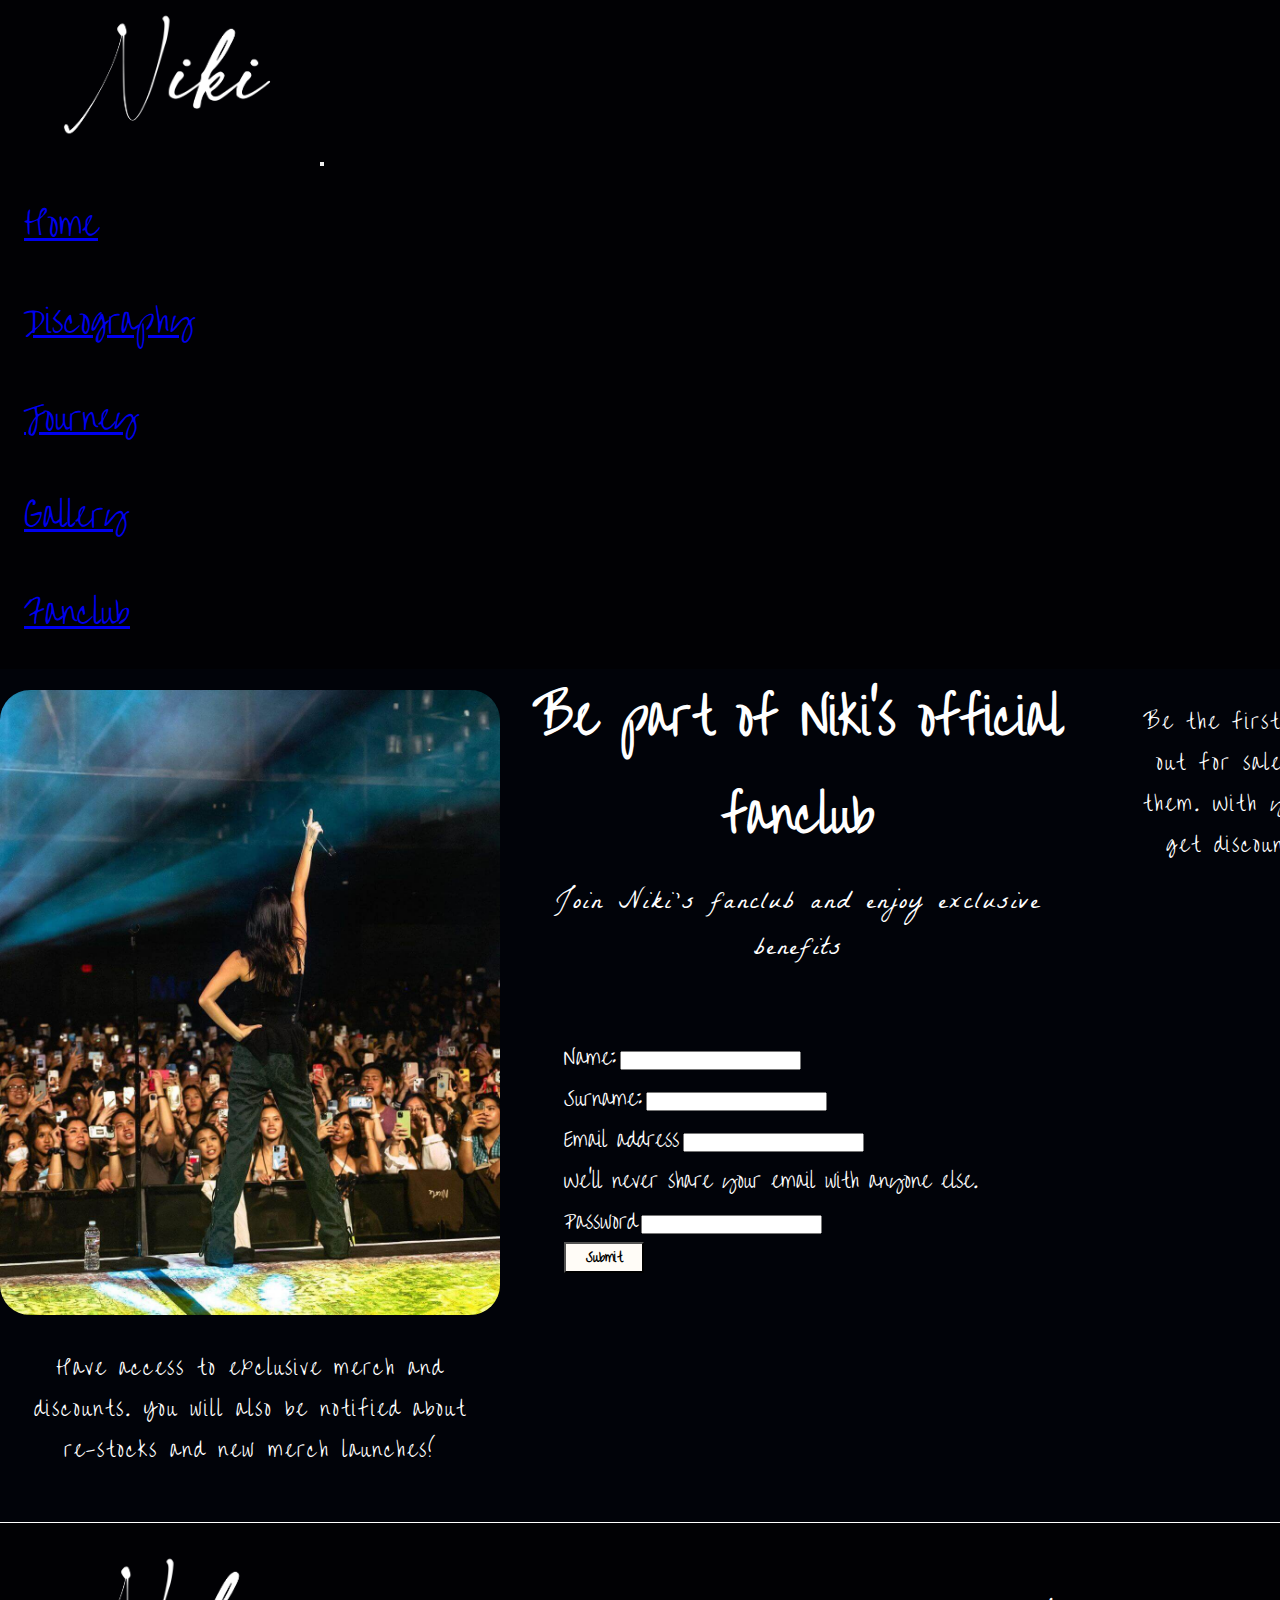
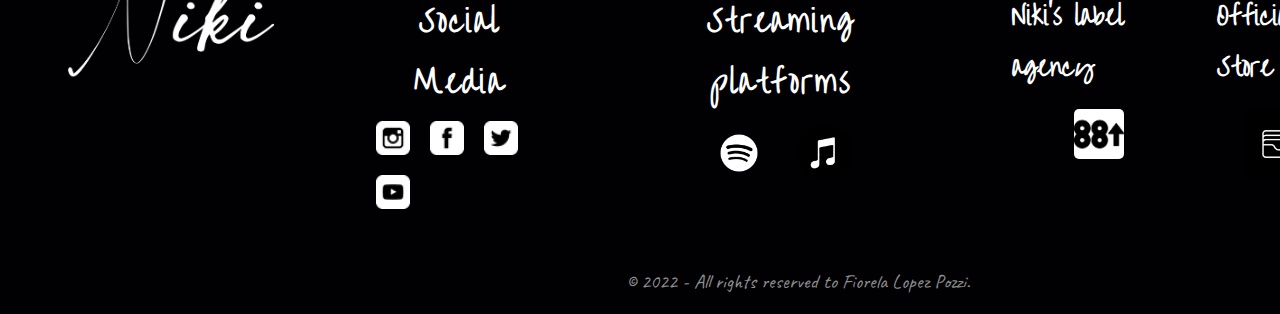
<file: views/fc.html>
<!DOCTYPE html>
<html>
<head>
    <meta charset="UTF-8">
    <meta http-equiv="X-UA-Compatible" content="IE=edge">
    <meta name="viewport" content="width=device-width, initial-scale=1.0">
    <title> NIKI's official fanclub - Official Website</title>
    <meta name="description" content="Niki, artist from 88rising,'s official faclub sign up. Join Niki's fanclub to enjoy exclusive benefits and be notified about every new announcement.">
   <meta name="keywords"  content="NIKI, Nicole Zefanya, 88rising, fanclub, discounts, tickets, tour, announcements, news, merch">
    <link rel="shortcut icon" href="../assets/img/favicon-32x32.png">
     <!-- CSS only -->
<link href="https://cdn.jsdelivr.net/npm/bootstrap@5.2.2/dist/css/bootstrap.min.css" rel="stylesheet" integrity="sha384-Zenh87qX5JnK2Jl0vWa8Ck2rdkQ2Bzep5IDxbcnCeuOxjzrPF/et3URy9Bv1WTRi" crossorigin="anonymous">
<!-- Fin Bootstrap -->
<!-- AOS Animacion -->
<link href="https://unpkg.com/aos@2.3.1/dist/aos.css" rel="stylesheet">
<!-- Fin AOS -->
    <link rel="stylesheet" href="../css/estilo_compilado.css">
    <link rel="preconnect" href="https://fonts.googleapis.com">
<link rel="preconnect" href="https://fonts.gstatic.com" crossorigin>
<link href="https://fonts.googleapis.com/css2?family=Calligraffitti&family=Caveat:wght@400;600;700&family=Dancing+Script:wght@400;700&family=Indie+Flower&family=La+Belle+Aurore&family=Nothing+You+Could+Do&family=Over+the+Rainbow&family=Parisienne&display=swap" rel="stylesheet">
</head>
<body>
<div class="fanclub">
         <!-- INICIO HEADER -->
        <header class="header">
            <nav class="navbar navbar-dark navbar-expand-lg  navi">
                <div class="container-fluid">
                  <a class="navbar-brand" href="../index.html"><img src="../assets/img/nikilogo2.png" class="logo" alt="Niki logo"></a>
                  <button class="navbar-toggler" type="button" data-bs-toggle="collapse" data-bs-target="#navbarSupportedContent" aria-controls="navbarSupportedContent" aria-expanded="false" aria-label="Toggle navigation">
                    <span class="navbar-toggler-icon"></span>
                  </button>
                  <div class="collapse navbar-collapse " id="navbarSupportedContent">
                        <ul class="navbar-nav ms-auto mb-2 mb-lg-0">
                      <li class="nav-item menu__item">
                        <a class="nav-link active menu__link" aria-current="page" href="../index.html">Home</a>
                      </li>
                      <li class="nav-item menu__item">
                        <a class="nav-link active menu__link" aria-current="page" href="disco.html">Discography</a>
                      </li><li class="nav-item menu__item">
                        <a class="nav-link active menu__link" aria-current="page" href="journ.html">Journey</a>
                      </li><li class="nav-item menu__item">
                        <a class="nav-link active menu__link" aria-current="page" href="gallery.html">Gallery</a>
                      </li><li class="nav-item menu__item">
                        <a class="nav-link active menu__link" aria-current="page" href="fc.html">Fanclub
                        </a>
                      </li>
                    </ul>
                </div>
                </div>
              </nav>
        </header>
        <!-- FIN HEADER -->
            <main class="fcmain">
                <div class="fc__div">
                    <h1>Be part of Niki's official fanclub</h1>
                    <p>Join Niki's fanclub and enjoy exclusive benefits</p>
                </div>
                <form class="fanclub__form">
                    <div class="mb-3">
                        <label for="name" class="form-label formItem">Name:</label>
                            <input type="text" class="form-control" id="name">
                    </div>
                    <div class="mb-3">
                        <label for="surn" class="form-label formItem" >Surname:</label>
                            <input type="text" class="form-control" id="surn">
                    </div>
                    <div class="mb-3">
                        <label for="mail" class="form-label formItem">Email address</label>
                            <input type="email" class="form-control" id="mail" aria-describedby="email">
                    <div id="email" class="formItem p-2">We'll never share your email with anyone else.</div>
                    </div>
                    <div class="mb-3">
                      <label for="pass" class="form-label formItem">Password</label>
                      <input type="password" class="form-control" id="pass">
                    </div>
                    <button type="submit" class="btn fanclub__submit"><strong>Submit</strong></button>
                  </form>
                </main>
                <section class="sec1fc">
                    <img src="../assets/img/fanclub1.jpg" alt="Niki performing at a concert" class="fc__img" data-aos="fade-zoom-in"
                    data-aos-duration="3000">
                    <p class="fc__p">Have access to exclusive merch and discounts. You will also be notified about re-stocks and new merch launches!</p>
                </section>
                <section class="sec2fc">
                    <p class="fc__p">Be the first to know when tickets go out for sale, where and how to get them. With your membership. you will get discounts for tickets as well!  </p>
                    <img src="../assets/img/fanclub2.jpg" alt="Niki performing at a concert" class="fc__img" data-aos="fade-zoom-in"
                    data-aos-duration="3000">
                </section>
                <footer class="footer"> 
                  <div class="footer__div">
                   <img src="../assets/img/nikilogo2.png"  class="footer__logo" alt="Webpage logo, Niki">
                      <div class="socialmedia">
                        <h4 class="logos__cap">Social Media</h4>
                            <div>
                                <a href="https://www.instagram.com/nikizefanya/" target="_blank">
                                    <img class="media__logo" src="../assets/img/logos/instagram_logo.png" alt="intagram logo">
                                </a>
                                <a href="https://www.facebook.com/NIKIZefanya" target="_blank">
                                    <img class="media__logo" src="../assets/img/logos/facebook_logo.png" alt="facebook logo">
                                </a>
                                <a href="https://twitter.com/nikizefanya" target="_blank">
                                    <img class="media__logo" src="../assets/img/logos/twitter_logo.png" alt="twitter logo">
                                </a>
                                <a href="https://www.youtube.com/channel/UCaAWRu53UW815hGTmxvHFbA" target="_blank">
                                    <img class="media__logo" src="../assets/img/logos/youtube_logo.png" alt="youtube logo">
                                </a>
                            </div>
                      </div>
                      <div class="streaming">
                              <h4 class="logos__cap">Streaming platforms</h4>
                                  <div>
                                    <a href="https://open.spotify.com/artist/2kxP07DLgs4xlWz8YHlvfh?si=m2zNrM2URxeFjqSV-cOSFg" target="_blank">
                                    <img class="media__logo2" src="../assets/img/logos/spotify_logo2.png" alt="spotify logo">
                                    </a>
                                    <a href="https://music.apple.com/us/artist/niki/1324809450" target="_blank">
                                    <img class="media__logo2" src="../assets/img/logos/applemusic_logo.png" alt="spotify logo">
                                    </a>
                                  </div>
                      </div>
                      <div class="label">
                                <div class="label__div">
                                  <h5>Niki's label agency
                                  </h5>
                                      <a href="https://88rising.com/" target="_blank"><img class="labelLogo2" src="../assets/img/logos/rising88_logo.jpg" alt="88rising logo"></a> 
                                </div>
                              <div class="label__div">
                                <h5>Official Store</h5>
                                <a href="https://niki.store/" target="_blank"><img class="labelLogo" src="../assets/img/logos/wallet_logo.jpg" alt="88rising logo"></a>
                              </div>
                              <div class="label__div">
                                <h5>Official Webpage</h5>
                                <a href="https://nikizefanya.com/" target="_blank"><img class="labelLogo" src="../assets/img/logos/web_logo.jpg" alt="88rising logo"></a>
                              </div>
                      </div>
                      </div>
                      <div>
                        <p>© 2022 - All rights reserved to Fiorela Lopez Pozzi. </p>
                      </div>
                </footer>
</div>
    <!-- JavaScript Bundle with Popper -->
<script src="https://cdn.jsdelivr.net/npm/bootstrap@5.2.2/dist/js/bootstrap.bundle.min.js" integrity="sha384-OERcA2EqjJCMA+/3y+gxIOqMEjwtxJY7qPCqsdltbNJuaOe923+mo//f6V8Qbsw3" crossorigin="anonymous"></script>
<!-- Fin Js -->
<!-- AOS -->
<script src="https://unpkg.com/aos@2.3.1/dist/aos.js"></script>
<script>
  AOS.init();
</script>
<!-- AOS -->
</body>
</html>
</file>
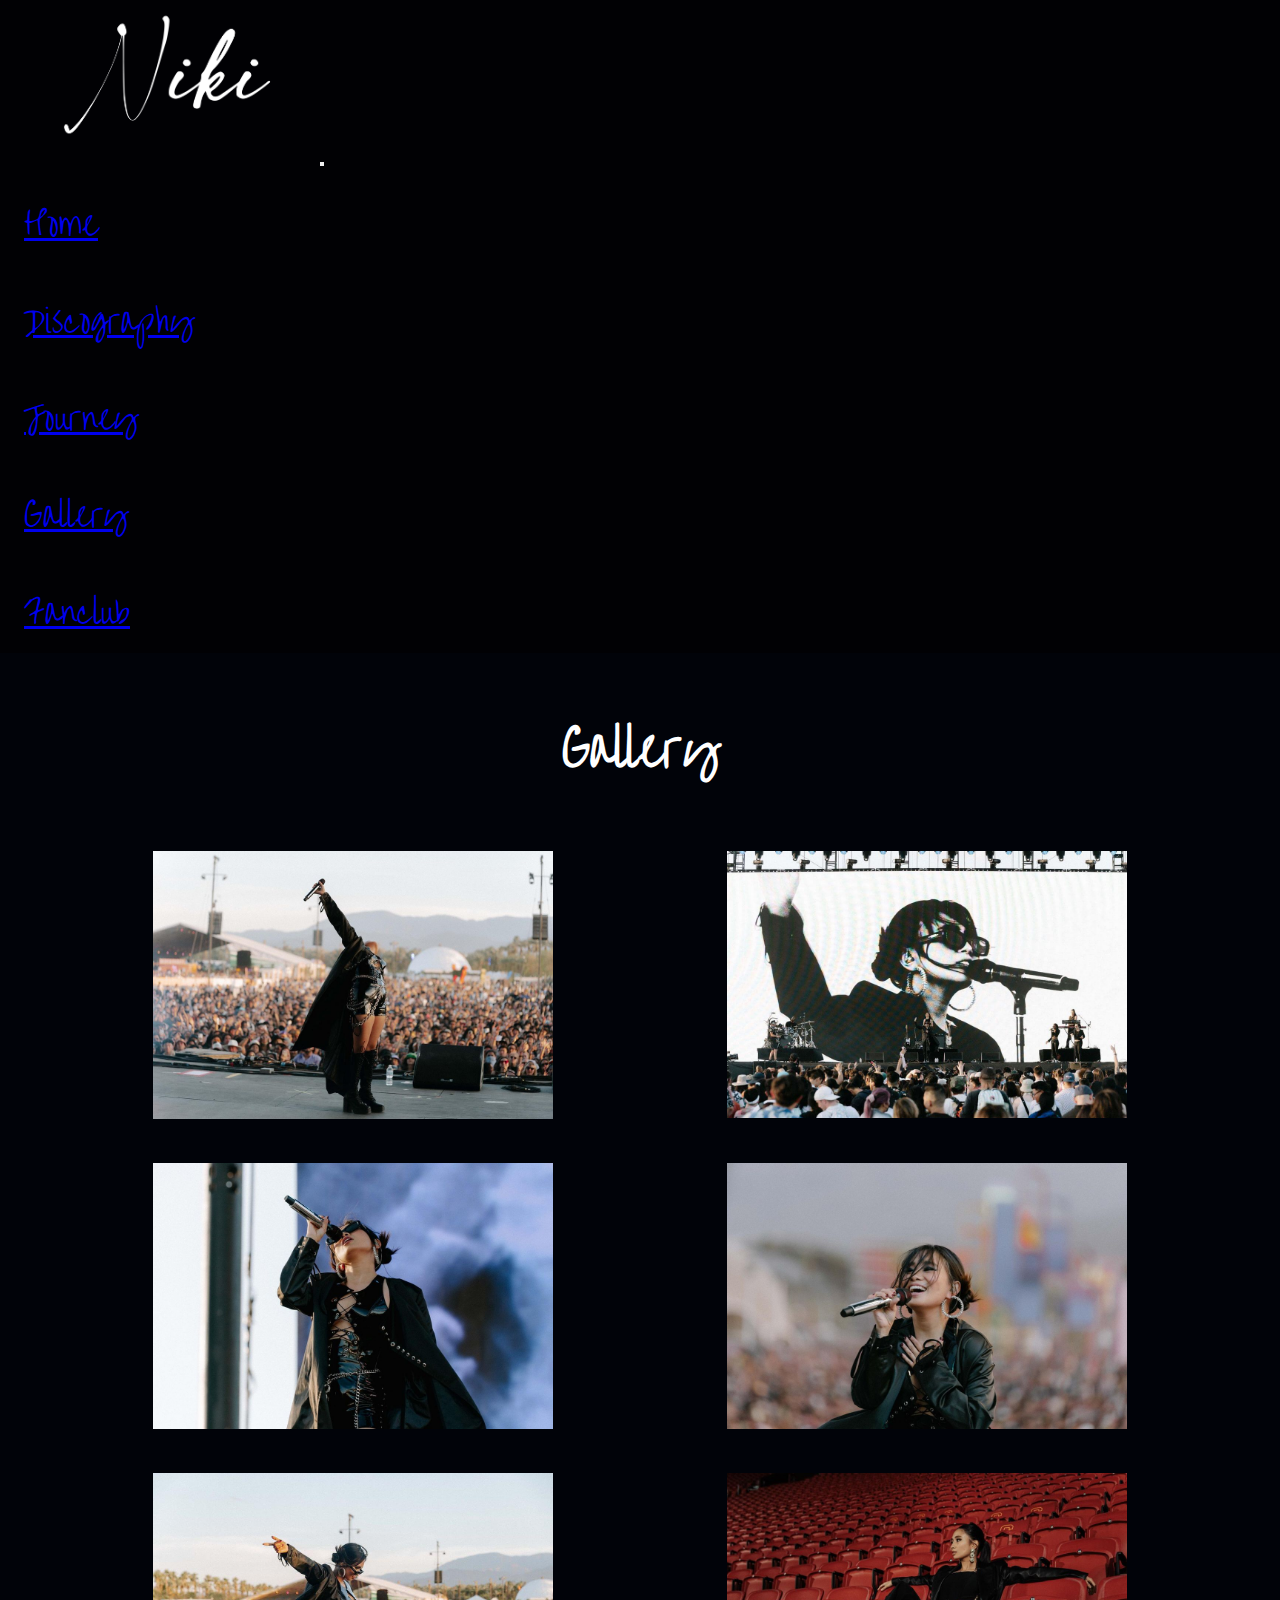
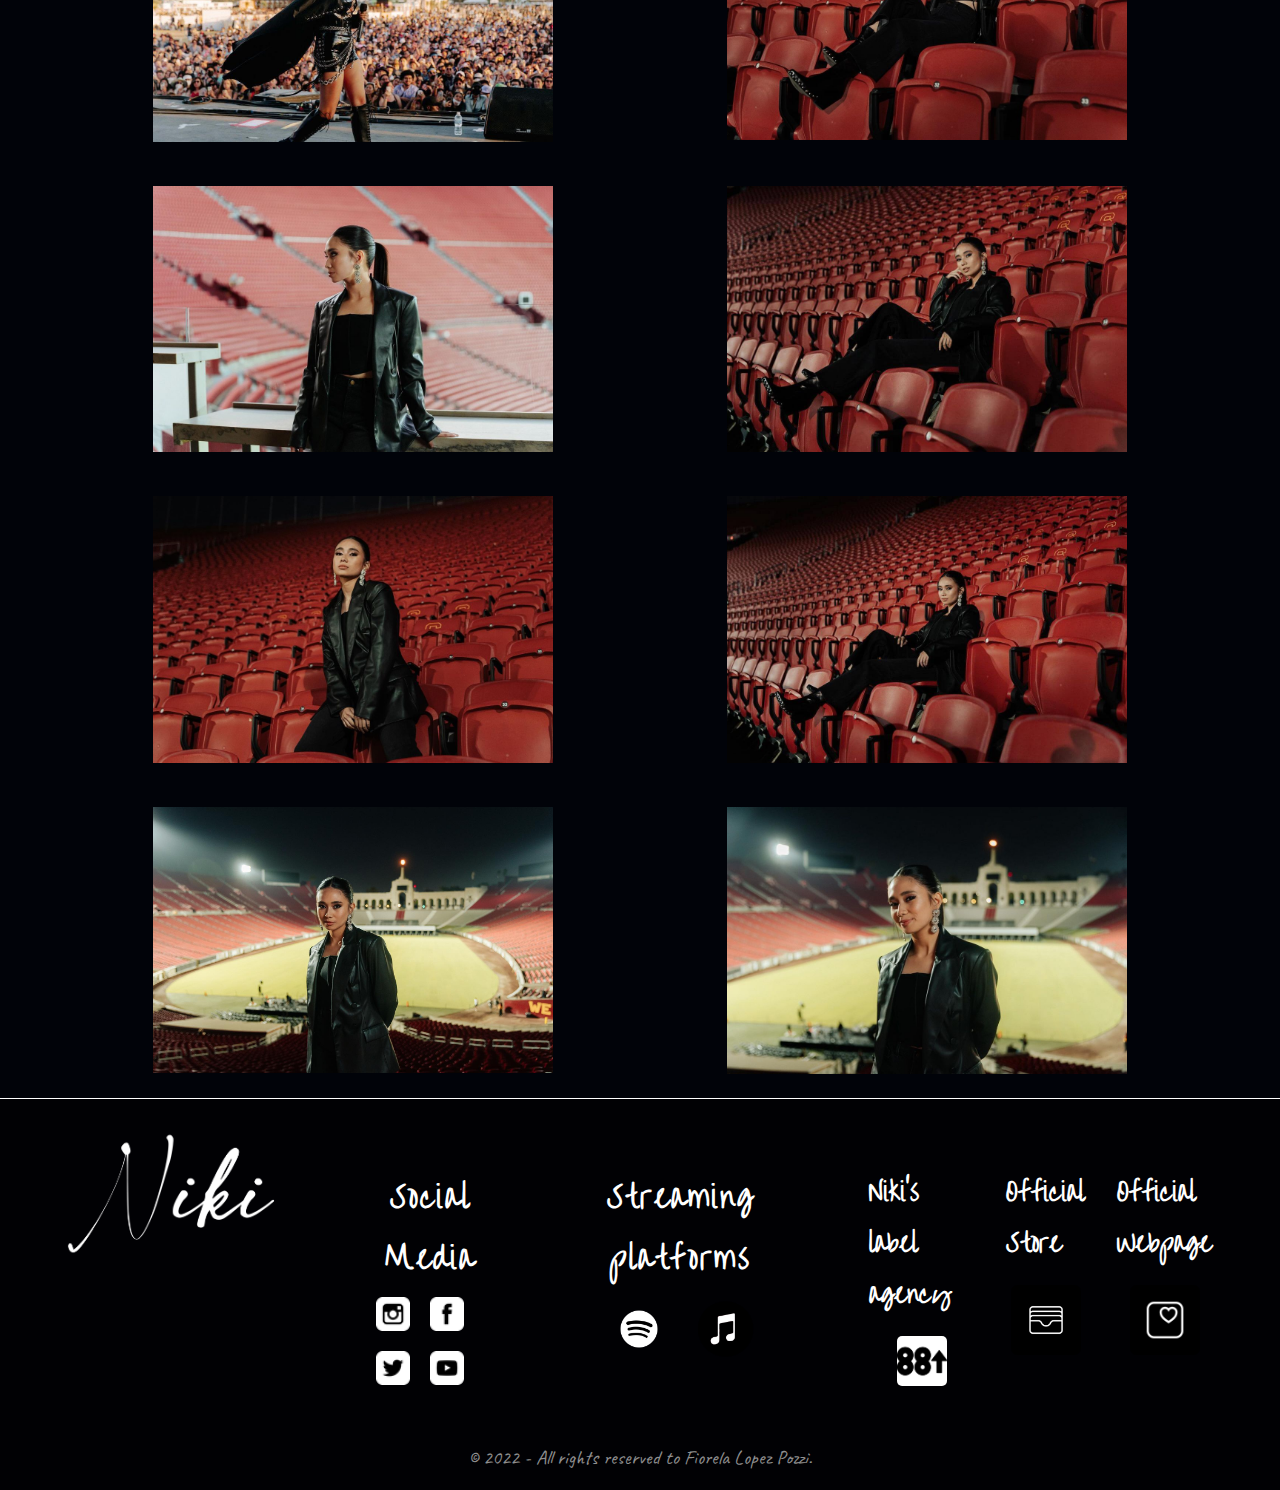
<file: views/gallery.html>
<!DOCTYPE html>
<html>
<head>
    <meta charset="UTF-8">
    <meta http-equiv="X-UA-Compatible" content="IE=edge">
    <meta name="viewport" content="width=device-width, initial-scale=1.0">
    <title> NIKI - Gallery - Official Website</title>
    <meta name="description" content="A collection of Niki, artist from 88rising,'s latest photoshoots and sessions.">
   <meta name="keywords"  content="NIKI, Nicole Zefanya, 88rising, gallery, photoshoot, pictures, latest">
    <link rel="shortcut icon" href="../assets/img/favicon-32x32.png">
    <!-- CSS only -->
<link href="https://cdn.jsdelivr.net/npm/bootstrap@5.2.2/dist/css/bootstrap.min.css" rel="stylesheet" integrity="sha384-Zenh87qX5JnK2Jl0vWa8Ck2rdkQ2Bzep5IDxbcnCeuOxjzrPF/et3URy9Bv1WTRi" crossorigin="anonymous">
<!-- Fin Bootstrap -->
    <link rel="stylesheet" href="../css/estilo_compilado.css">
    <link rel="preconnect" href="https://fonts.googleapis.com">
<link rel="preconnect" href="https://fonts.gstatic.com" crossorigin>
<link href="https://fonts.googleapis.com/css2?family=Calligraffitti&family=Caveat:wght@400;600;700&family=Dancing+Script:wght@400;700&family=Indie+Flower&family=La+Belle+Aurore&family=Nothing+You+Could+Do&family=Over+the+Rainbow&family=Parisienne&display=swap" rel="stylesheet">
</head>
<body>
     <!-- INICIO HEADER -->
    <header class="header">
        <nav class="navbar navbar-dark navbar-expand-lg  navi">
            <div class="container-fluid">
              <a class="navbar-brand" href="../index.html"><img src="../assets/img/nikilogo2.png" class="logo" alt="Niki logo"></a>
              <button class="navbar-toggler" type="button" data-bs-toggle="collapse" data-bs-target="#navbarSupportedContent" aria-controls="navbarSupportedContent" aria-expanded="false" aria-label="Toggle navigation">
                <span class="navbar-toggler-icon"></span>
              </button>
              <div class="collapse navbar-collapse " id="navbarSupportedContent">
                    <ul class="navbar-nav ms-auto mb-2 mb-lg-0">
                  <li class="nav-item menu__item">
                    <a class="nav-link active menu__link" aria-current="page" href="../index.html">Home</a>
                  </li>
                  <li class="nav-item menu__item">
                    <a class="nav-link active menu__link" aria-current="page" href="disco.html">Discography</a>
                  </li><li class="nav-item menu__item">
                    <a class="nav-link active menu__link" aria-current="page" href="journ.html">Journey</a>
                  </li><li class="nav-item menu__item">
                    <a class="nav-link active menu__link" aria-current="page" href="gallery.html">Gallery</a>
                  </li><li class="nav-item menu__item">
                    <a class="nav-link active menu__link" aria-current="page" href="fc.html">Fanclub
                    </a>
                  </li>
                </ul>
            </div>
            </div>
          </nav>
    </header>
    <!-- FIN HEADER -->
    <!-- INICIO MAIN -->
    <section class="gallery__banner">  
        <h1>Gallery</h1>
    </section>
   <main class="gallery">
        <div class="gallery__div">
            <img class="gallery__img" src="../assets/img/gallery/niki_coachella1.jpg" alt="Niki at Coachella">
        </div>
        <div class="gallery__div">
            <img class="gallery__img" src="../assets/img/gallery/niki_coachella2.jpg" alt="Niki at Coachella">
        </div>
        <div class="gallery__div">
            <img class="gallery__img" src="../assets/img/gallery/niki_coachella3.jpg" alt="Niki at Coachella">
        </div>
        <div class="gallery__div">
            <img class="gallery__img" src="../assets/img/gallery/niki_coachella4.jpg" alt="Niki at Coachella">
        </div>
        <div class="gallery__div">
            <img class="gallery__img" src="../assets/img/gallery/niki_coachella5.jpg" alt="Niki at Coachella">
        </div>
        <div class="gallery__div">
            <img class="gallery__img" src="../assets/img/gallery/niki_at50on50_1.jpg" alt="Niki at the 50On50 session">
        </div>
        <div class="gallery__div">
            <img class="gallery__img" src="../assets/img/gallery/niki_at50on50_2.jpg" alt="Niki at the 50On50 session">
        </div>
        <div class="gallery__div">
            <img class="gallery__img" src="../assets/img/gallery/niki_at50on50_3.jpg" alt="Niki at the 50On50 session">
        </div>
        <div class="gallery__div">
            <img class="gallery__img" src="../assets/img/gallery/niki_at50on50_4.jpg" alt="Niki at the 50On50 session">
        </div>
        <div class="gallery__div">
            <img class="gallery__img" src="../assets/img/gallery/niki_at50on50_5.jpg" alt="Niki at the 50On50 session">
        </div>
        <div class="gallery__div">
            <img class="gallery__img" src="../assets/img/gallery/niki_at50on50_6.jpg" alt="Niki at the 50On50 session">
        </div>
        <div class="gallery__div">
            <img class="gallery__img" src="../assets/img/gallery/niki_at50on50_7.jpg" alt="Niki at the 50On50 session">
        </div>
   </main>
    <!-- FIN MAIN -->
    <!-- INICIO FOOTER -->
    <footer class="footer"> 
        <div class="footer__div">
         <img src="../assets/img/nikilogo2.png"  class="footer__logo" alt="Webpage logo, Niki">
            <div class="socialmedia">
              <h4 class="logos__cap">Social Media</h4>
                  <div>
                      <a href="https://www.instagram.com/nikizefanya/" target="_blank">
                          <img class="media__logo" src="../assets/img/logos/instagram_logo.png" alt="intagram logo">
                      </a>
                      <a href="https://www.facebook.com/NIKIZefanya" target="_blank">
                          <img class="media__logo" src="../assets/img/logos/facebook_logo.png" alt="facebook logo">
                      </a>
                      <a href="https://twitter.com/nikizefanya" target="_blank">
                          <img class="media__logo" src="../assets/img/logos/twitter_logo.png" alt="twitter logo">
                      </a>
                      <a href="https://www.youtube.com/channel/UCaAWRu53UW815hGTmxvHFbA" target="_blank">
                          <img class="media__logo" src="../assets/img/logos/youtube_logo.png" alt="youtube logo">
                      </a>
                  </div>
            </div>
            <div class="streaming">
                    <h4 class="logos__cap">Streaming platforms</h4>
                        <div>
                          <a href="https://open.spotify.com/artist/2kxP07DLgs4xlWz8YHlvfh?si=m2zNrM2URxeFjqSV-cOSFg" target="_blank">
                          <img class="media__logo2" src="../assets/img/logos/spotify_logo2.png" alt="spotify logo">
                          </a>
                          <a href="https://music.apple.com/us/artist/niki/1324809450" target="_blank">
                          <img class="media__logo2" src="../assets/img/logos/applemusic_logo.png" alt="spotify logo">
                          </a>
                        </div>
            </div>
            <div class="label">
                      <div class="label__div">
                        <h5>Niki's label agency
                        </h5>
                            <a href="https://88rising.com/" target="_blank"><img class="labelLogo2" src="../assets/img/logos/rising88_logo.jpg" alt="88rising logo"></a> 
                      </div>
                    <div class="label__div">
                      <h5>Official Store</h5>
                      <a href="https://niki.store/" target="_blank"><img class="labelLogo" src="../assets/img/logos/wallet_logo.jpg" alt="88rising logo"></a>
                    </div>
                    <div class="label__div">
                      <h5>Official Webpage</h5>
                      <a href="https://nikizefanya.com/" target="_blank"><img class="labelLogo" src="../assets/img/logos/web_logo.jpg" alt="88rising logo"></a>
                    </div>
            </div>
            </div>
            <div>
              <p>© 2022 - All rights reserved to Fiorela Lopez Pozzi. </p>
            </div>
      </footer>
    <!-- FIN FOOTER -->
    <!-- JavaScript Bundle with Popper -->
<script src="https://cdn.jsdelivr.net/npm/bootstrap@5.2.2/dist/js/bootstrap.bundle.min.js" integrity="sha384-OERcA2EqjJCMA+/3y+gxIOqMEjwtxJY7qPCqsdltbNJuaOe923+mo//f6V8Qbsw3" crossorigin="anonymous"></script>
<!-- Fin Js -->
</body>
</html>
</file>
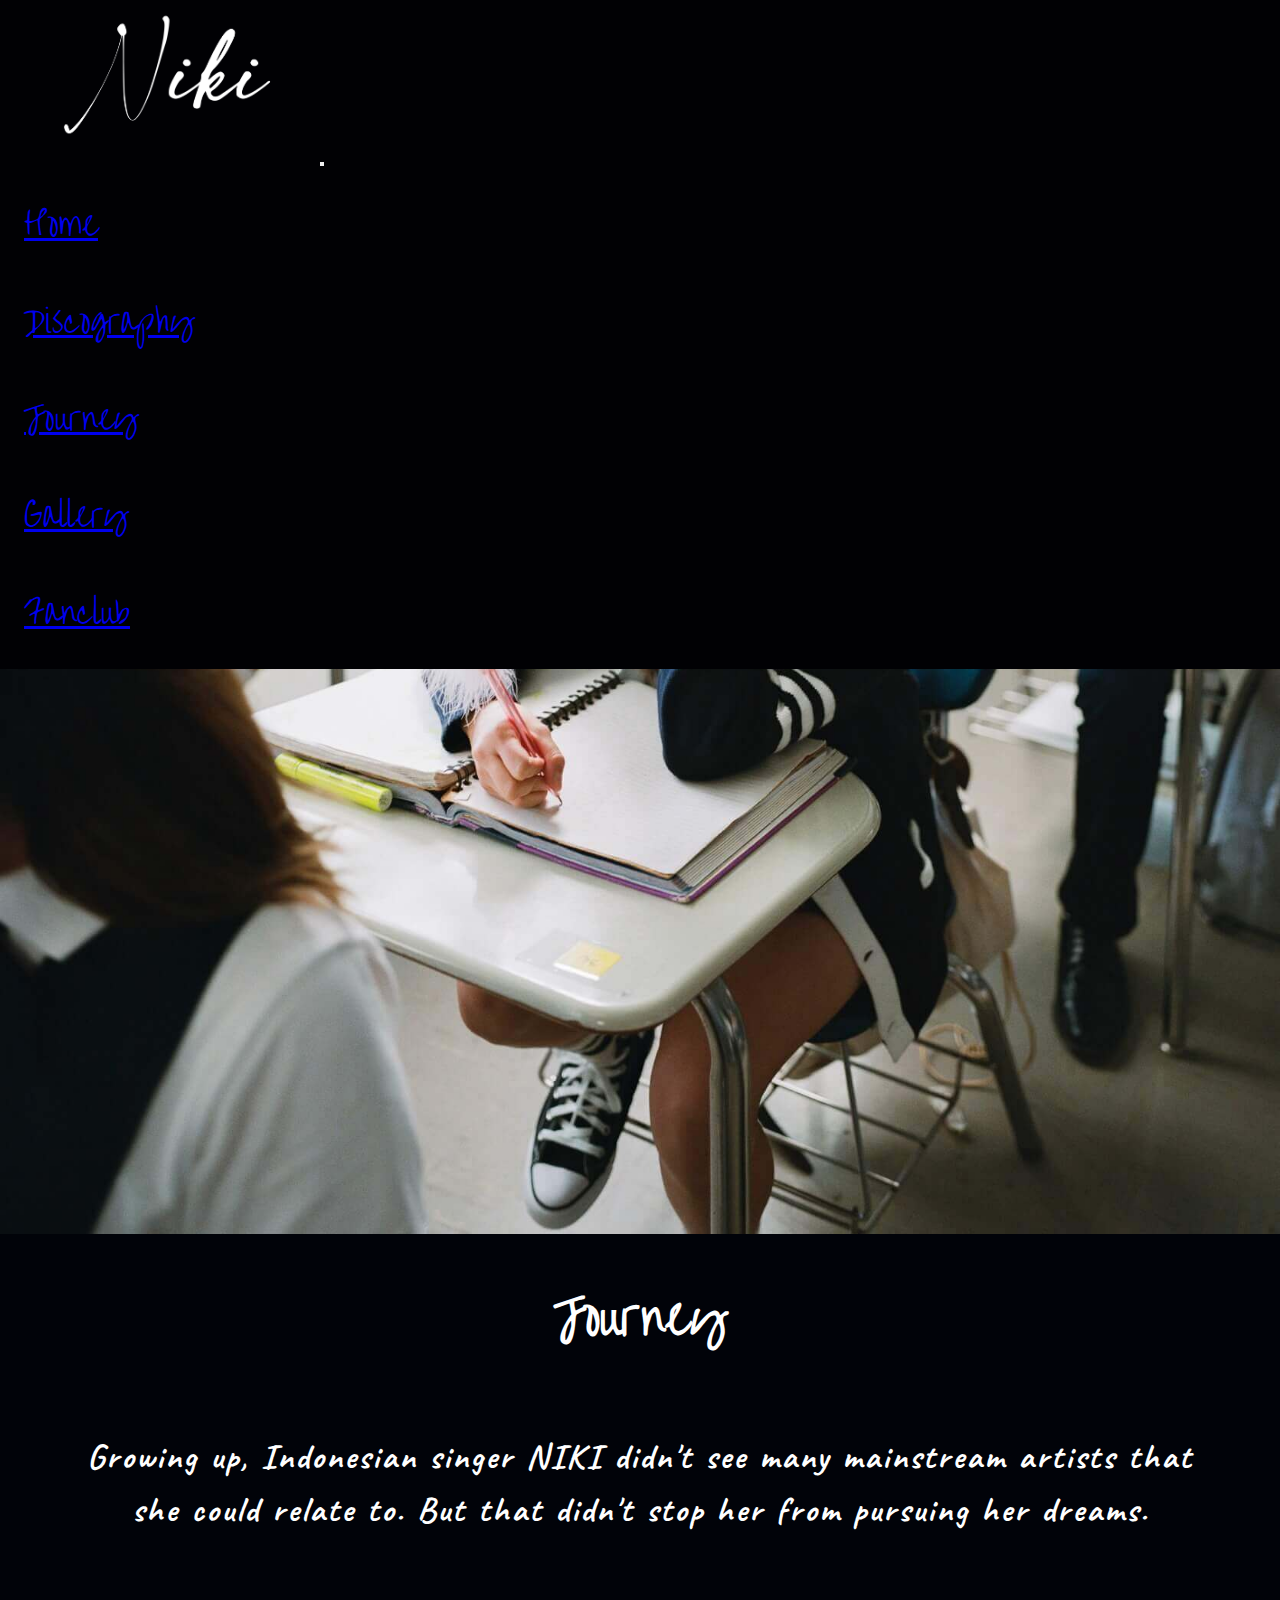
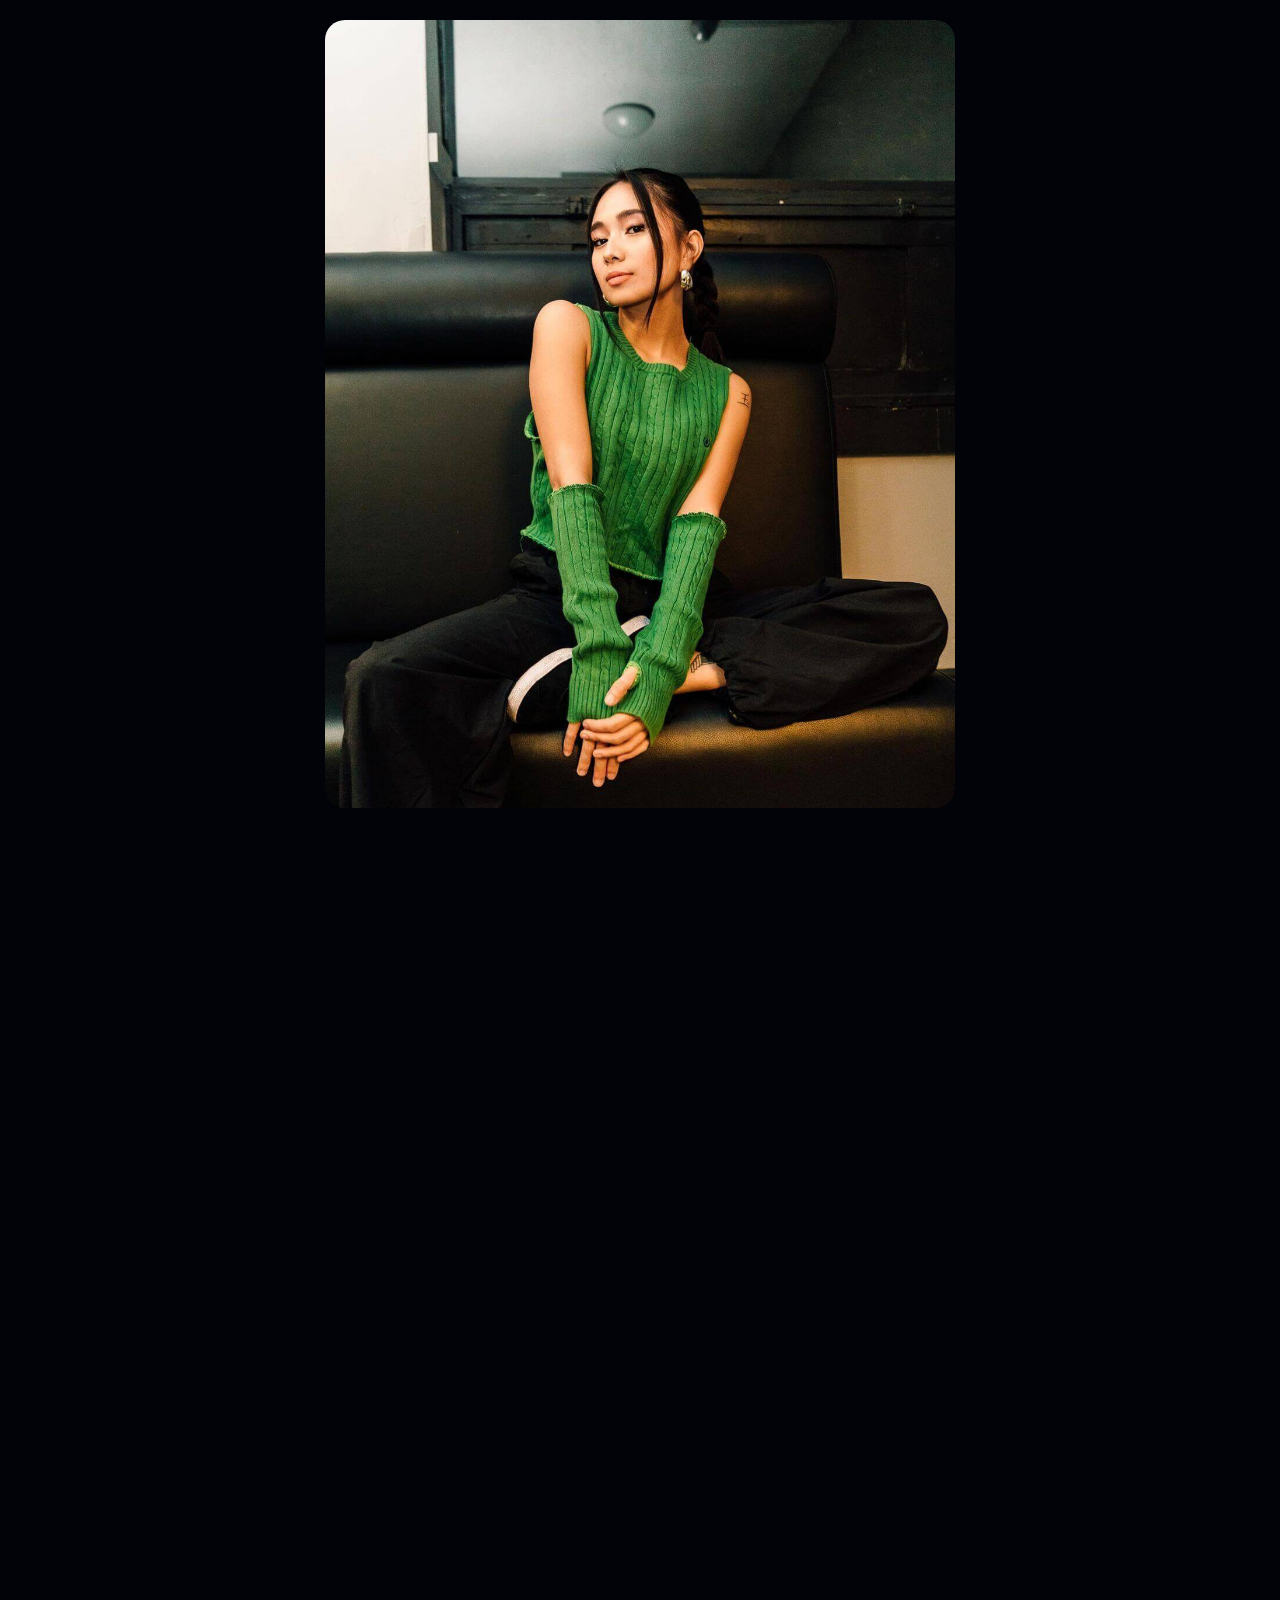
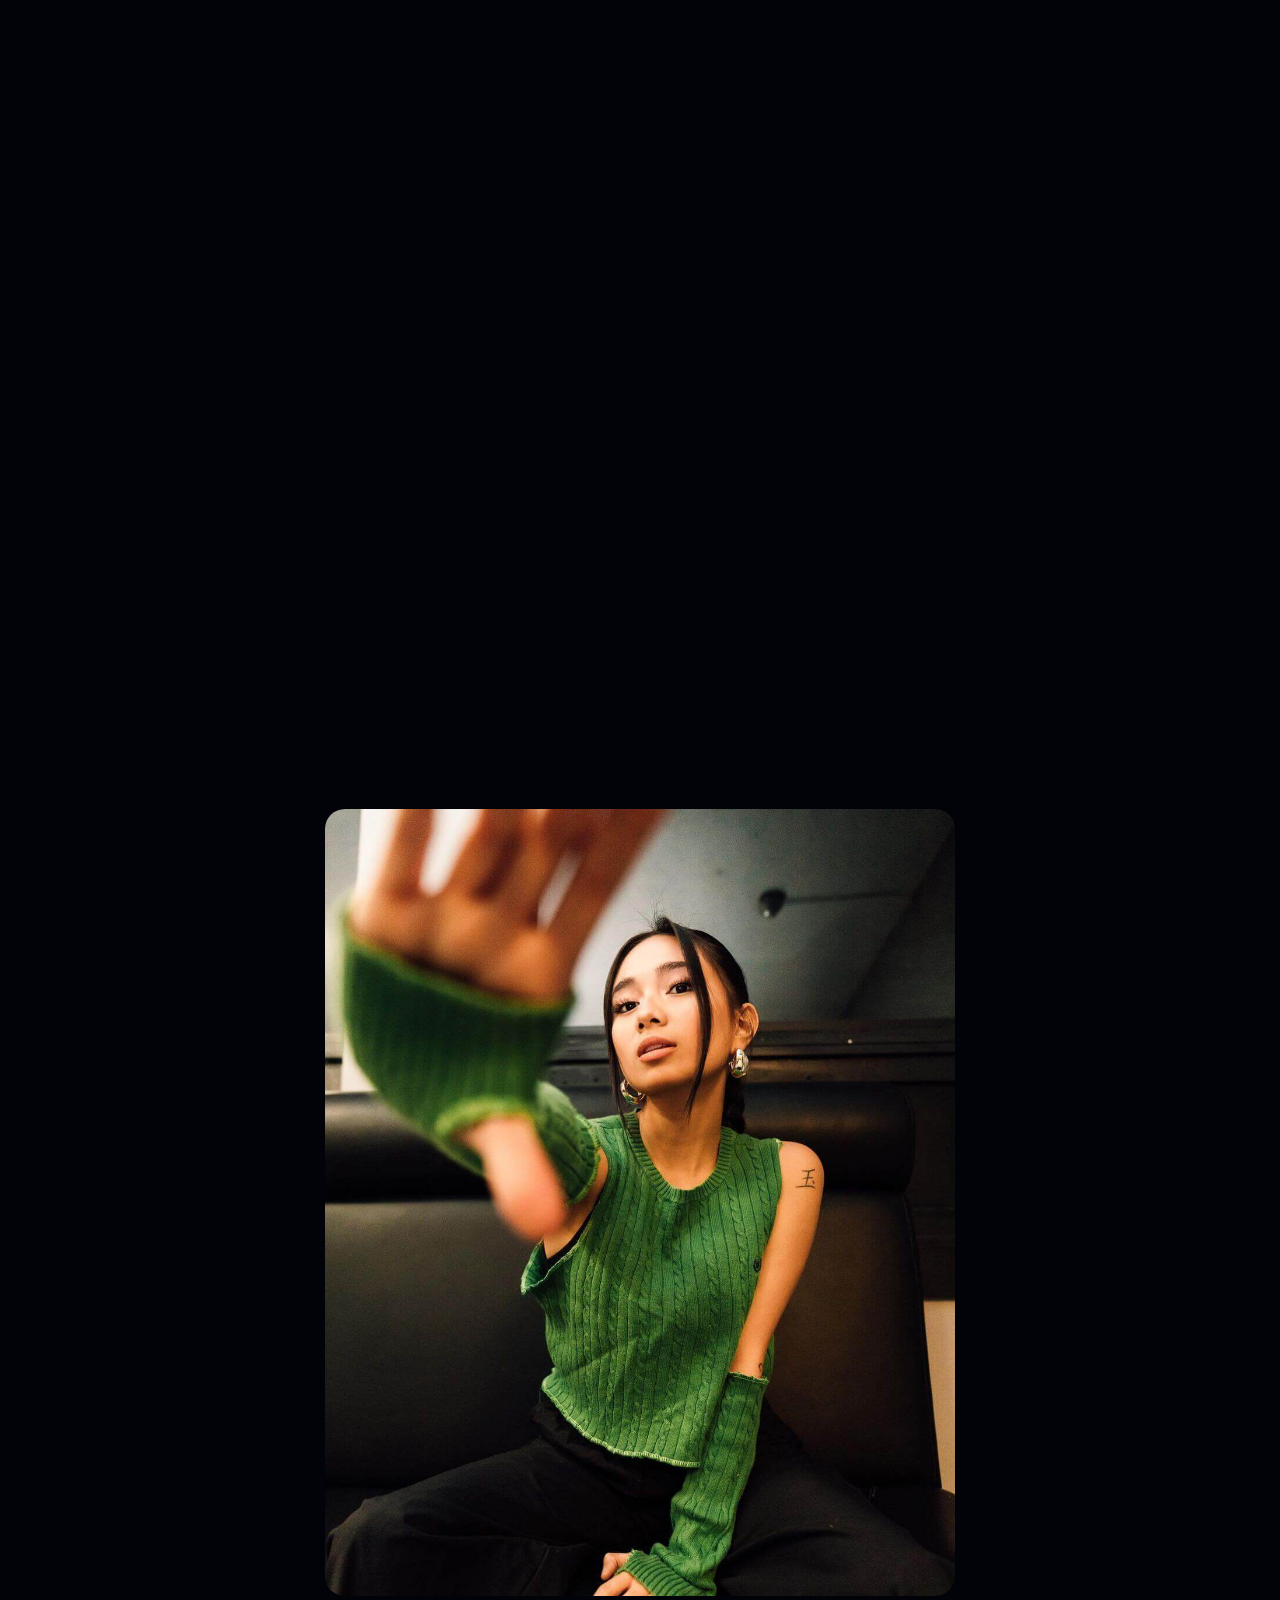
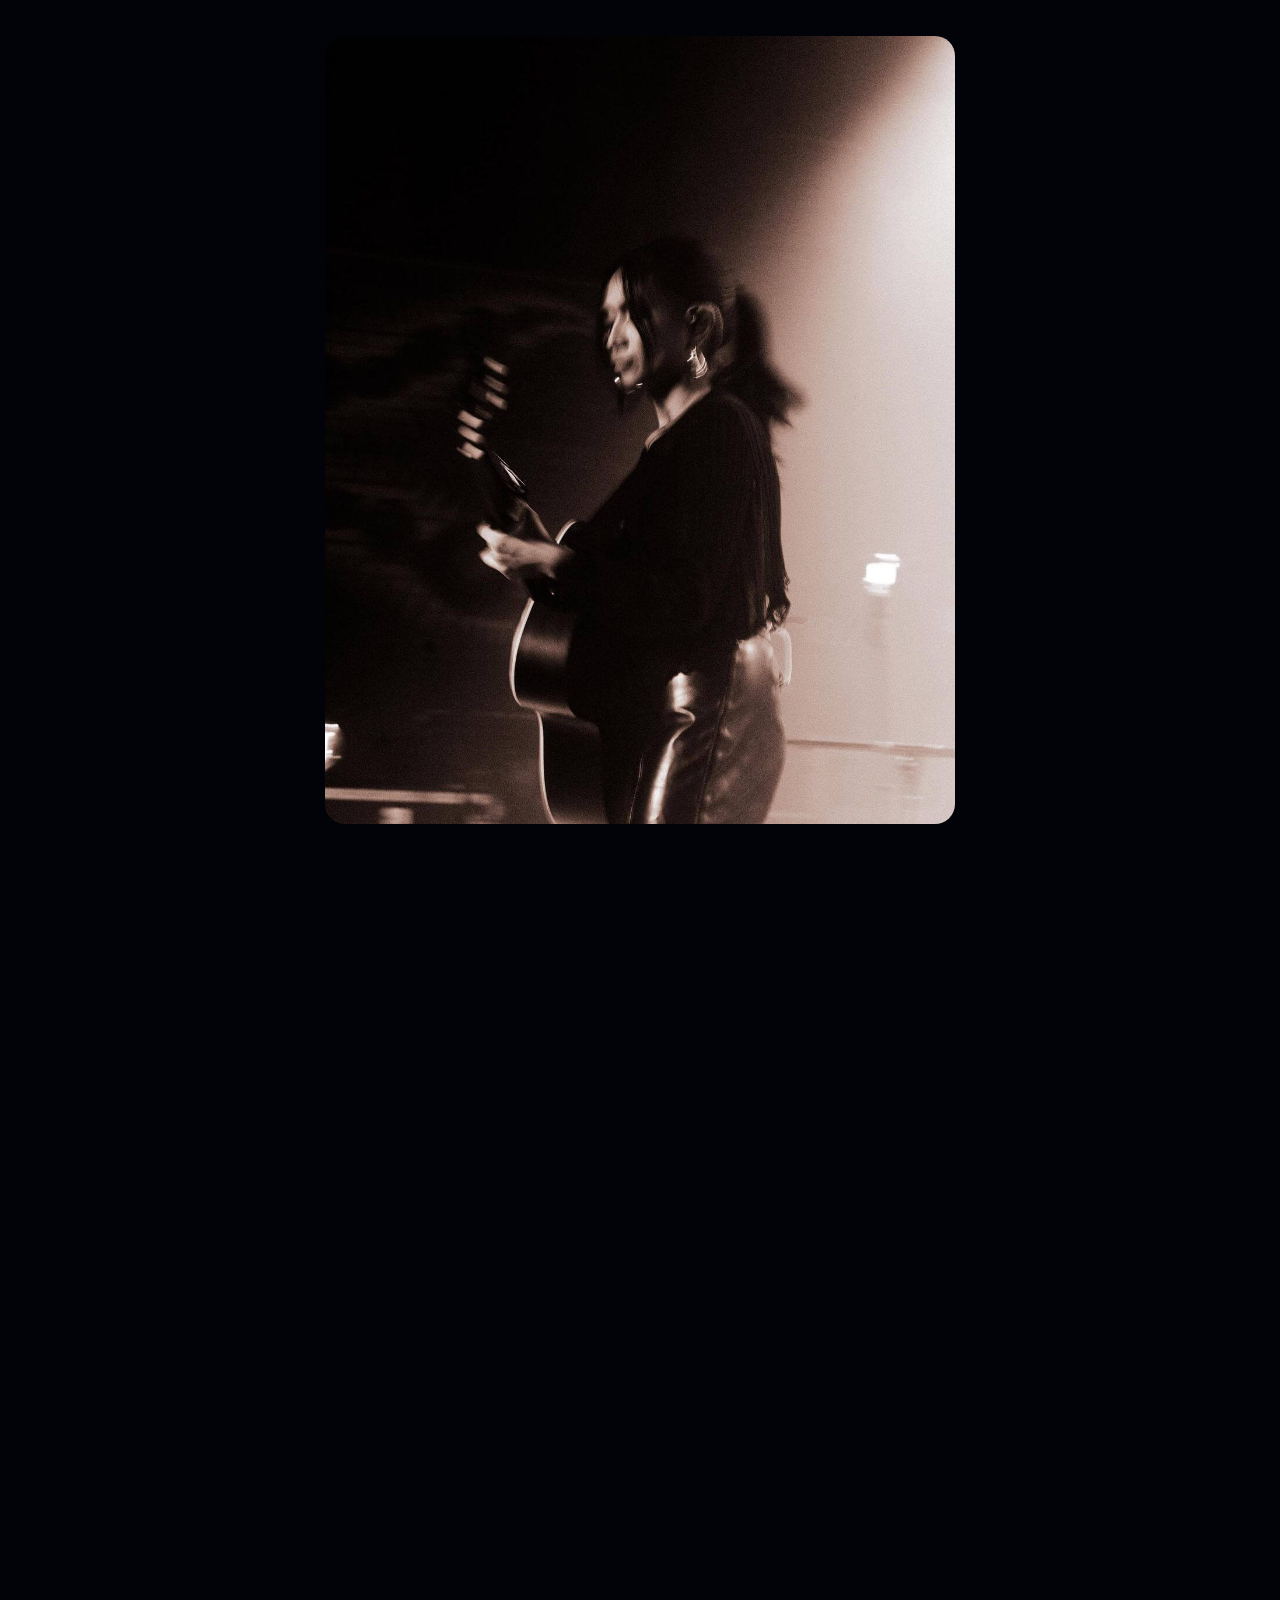
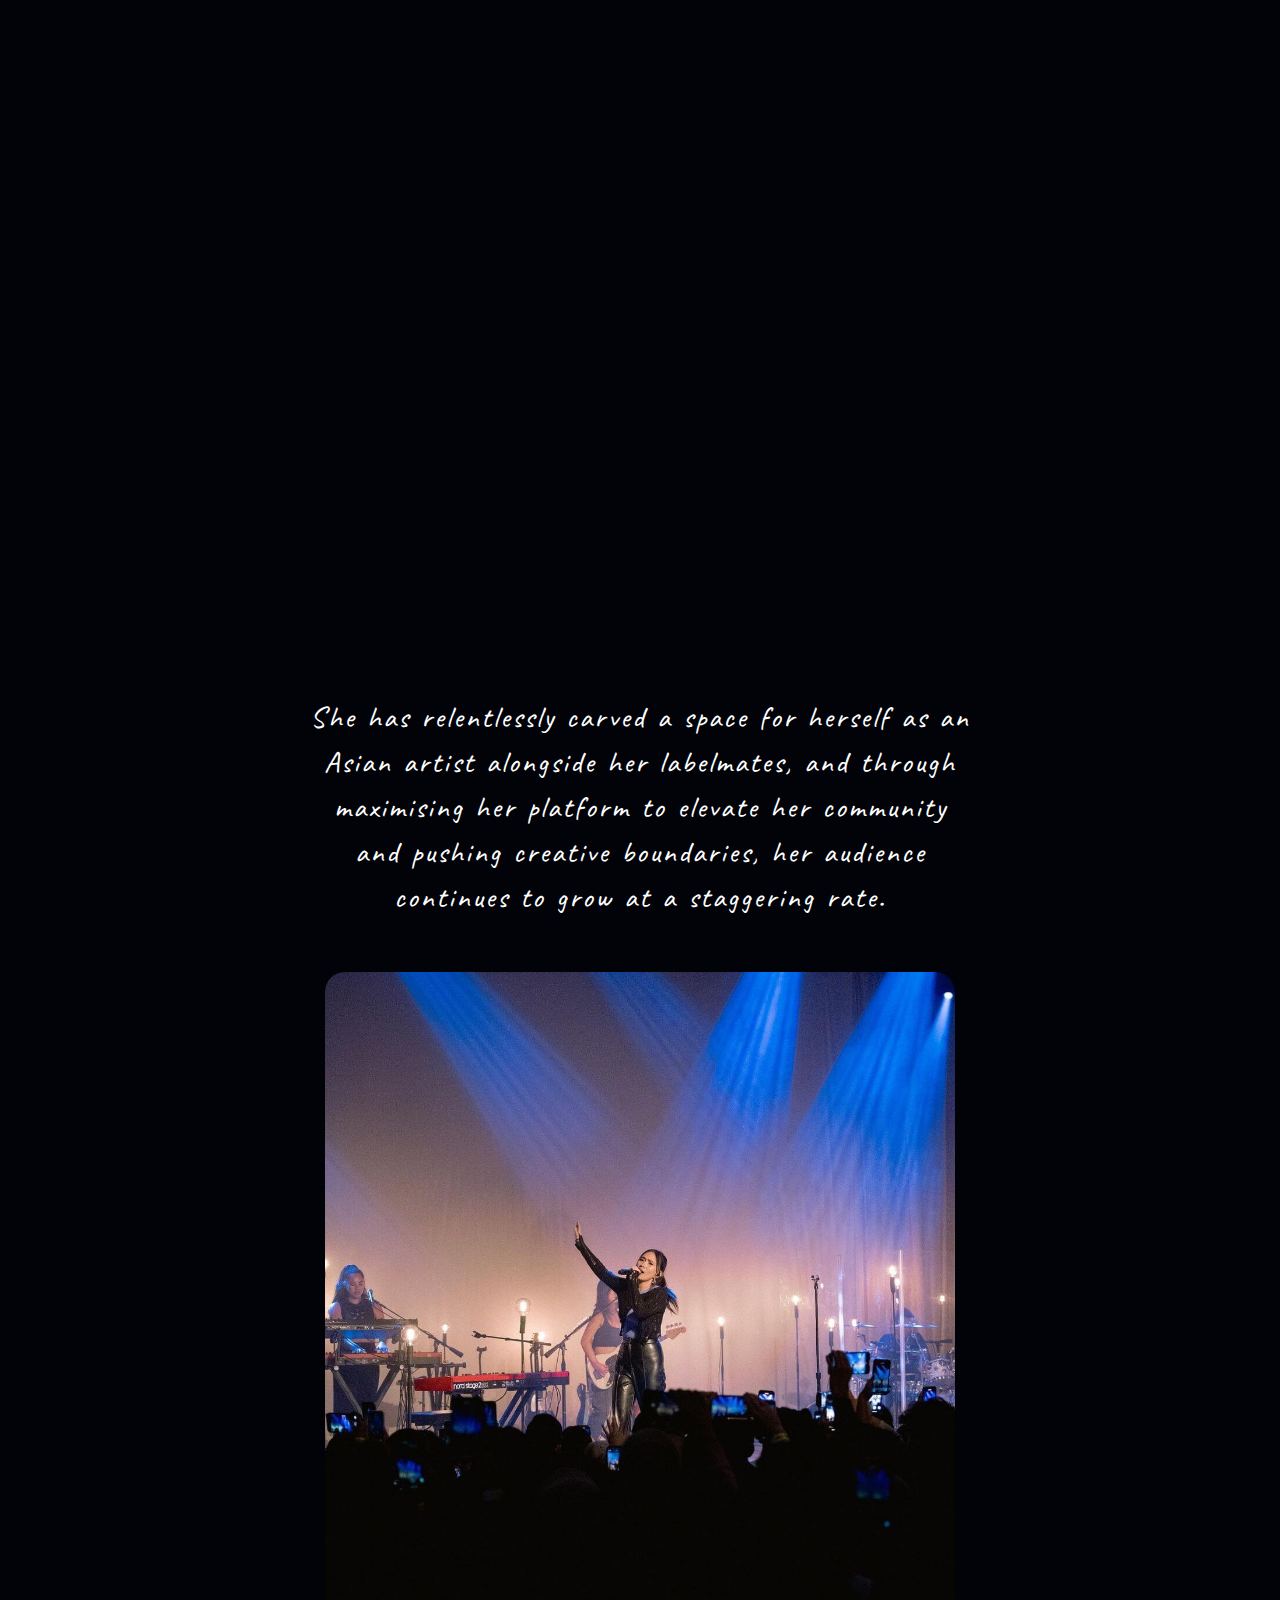
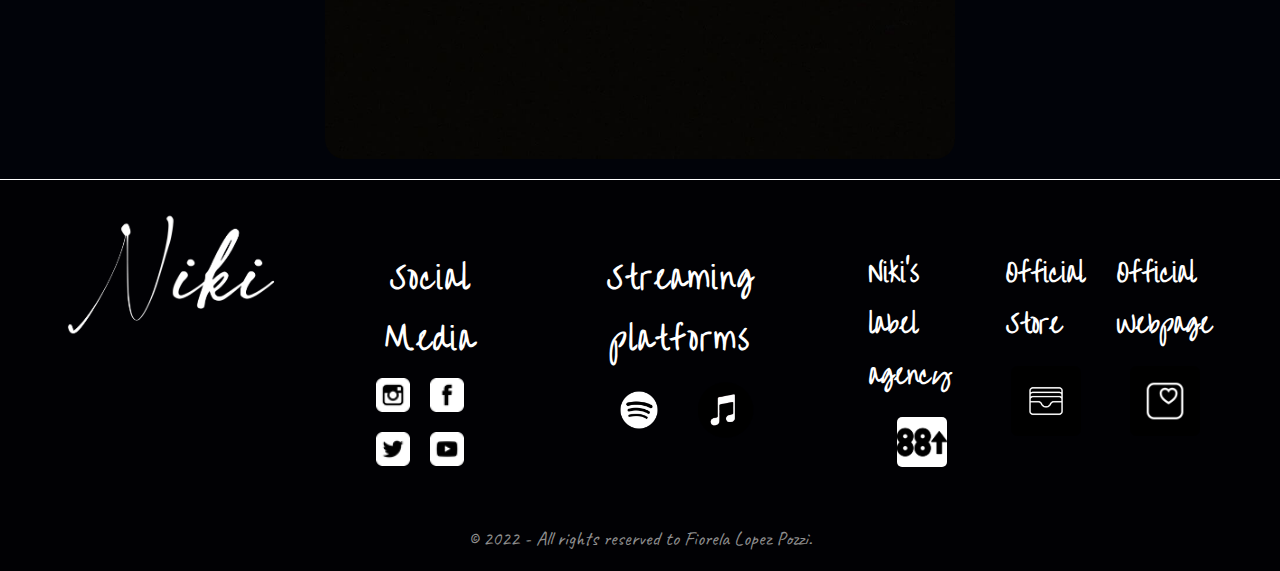
<file: views/journ.html>
<!DOCTYPE html>
<html>
<head>
    <meta charset="UTF-8">
    <meta http-equiv="X-UA-Compatible" content="IE=edge">
    <meta name="viewport" content="width=device-width, initial-scale=1.0">
    <title> NIKI's journey - Official website</title>
    <meta name="description" content="Niki, artist from 88rising,'s biography. Find out more about Niki and her journey.">
   <meta name="keywords"  content="NIKI, Nicole Zefanya, 88rising, biograhpy, career">
    <link rel="shortcut icon" href="../assets/img/favicon-32x32.png">
    <!-- CSS only -->
<link href="https://cdn.jsdelivr.net/npm/bootstrap@5.2.2/dist/css/bootstrap.min.css" rel="stylesheet" integrity="sha384-Zenh87qX5JnK2Jl0vWa8Ck2rdkQ2Bzep5IDxbcnCeuOxjzrPF/et3URy9Bv1WTRi" crossorigin="anonymous">
<!-- Fin Bootstrap -->
    <link rel="stylesheet" href="../css/estilo_compilado.css">
    <!-- AOS Animacion -->
<link href="https://unpkg.com/aos@2.3.1/dist/aos.css" rel="stylesheet">
<!-- Fin AOS -->
<!-- Google Fonts -->
    <link rel="preconnect" href="https://fonts.googleapis.com">
<link rel="preconnect" href="https://fonts.gstatic.com" crossorigin>
<link href="https://fonts.googleapis.com/css2?family=Calligraffitti&family=Caveat:wght@400;600;700&family=Dancing+Script:wght@400;700&family=Indie+Flower&family=La+Belle+Aurore&family=Nothing+You+Could+Do&family=Over+the+Rainbow&family=Parisienne&display=swap" rel="stylesheet">
</head>
<body>
    <div class="journey">
         <!-- INICIO HEADER -->
        <header class="header">
            <nav class="navbar navbar-dark navbar-expand-lg  navi">
                <div class="container-fluid">
                  <a class="navbar-brand" href="../index.html"><img src="../assets/img/nikilogo2.png" class="logo" alt="Niki logo"></a>
                  <button class="navbar-toggler" type="button" data-bs-toggle="collapse" data-bs-target="#navbarSupportedContent" aria-controls="navbarSupportedContent" aria-expanded="false" aria-label="Toggle navigation">
                    <span class="navbar-toggler-icon"></span>
                  </button>
                  <div class="collapse navbar-collapse " id="navbarSupportedContent">
                        <ul class="navbar-nav ms-auto mb-2 mb-lg-0">
                      <li class="nav-item menu__item">
                        <a class="nav-link active menu__link" aria-current="page" href="../index.html">Home</a>
                      </li>
                      <li class="nav-item menu__item">
                        <a class="nav-link active menu__link" aria-current="page" href="disco.html">Discography</a>
                      </li><li class="nav-item menu__item">
                        <a class="nav-link active menu__link" aria-current="page" href="journ.html">Journey</a>
                      </li><li class="nav-item menu__item">
                        <a class="nav-link active menu__link" aria-current="page" href="gallery.html">Gallery</a>
                      </li><li class="nav-item menu__item">
                        <a class="nav-link active menu__link" aria-current="page" href="fc.html">Fanclub
                        </a>
                      </li>
                    </ul>
                </div>
                </div>
              </nav>
        </header>
        <!-- FIN HEADER -->
        <!-- INICIO MAIN -->
            <main class="jmain">
                <div class="bannerJourn">
                </div>
    
            </main>
            <!-- INICIO JOURNEY -->
            <section class="journey__section">
                <h1>Journey</h1>
                <p class="journey__intro">Growing up, Indonesian singer NIKI didn't see many mainstream artists that she could relate to. But that didn't stop her from pursuing her dreams. </p>
                <img class="imgJourney" src="../assets/img/journey1.jpg" alt="Niki in a green sweater posing for the camera">
                <div class="journey__div">
                    <p class="journey__p" data-aos="fade-down-left" data-aos-duration="1000">Born Nicole Zefanya, NIKI taught herself to play guitar and write songs, eventually winning a contest to open for Taylor Swift at age 15. She first posted her music to YouTube in 2014, quickly garnering more than 40,000 followers. Fast forward eight years, and the now 23-year-old NIKI boasts over a billion streams, is headlining her own tour, and recently became the first Indonesian artist to perform at Coachella — cementing herself as a star. </p>
                    <p class="journey__p" data-aos="fade-down-left" data-aos-duration="1000">Now based in the U.S. and signed to Asian-American management company 88rising, NIKI is working to change the entertainment landscape for her fellow aspiring young artists who had to pave their own way. Not only does her sound evolve with each new project — blending pop, alternative and R&B — but NIKI has full creative control, writing, recording and producing her own music.</p>
                </div>
                <div class="journey__div">
                    <p class="journey__p" data-aos="fade-up-right" data-aos-duration="1000">She didn't know it then, but it was in 2017 when Zefanya reached a point of no return. The trajectory of her life was to change irrevocably; she would be forced to pack lightly in order to move forward – and some things would have to be left behind. Here, the unfathomable abundance of possibility, the infinite bouquet of identities Zefanya could choose for herself, were narrowed to one.</p>
                    <p class="journey__p" data-aos="fade-up-right" data-aos-duration="1000"> It was 2017, at 18-years-old, when she unmoored herself from her native Jakarta, Indonesia to study music at a liberal arts university in Nashville; when the meaning of 'home' splintered in two. 
                    </p> 
                </div>
                <img class="imgJourney" src="../assets/img/journey2.jpg" alt="Niki in a green sweater posing for the camera">

               <img class="imgJourney" src="../assets/img/journey3.jpg" alt="Niki performing at a concert"> 
               <div class="journey__div">
                <p class="journey__p" data-aos="fade-down-left" data-aos-duration="1000">It was 2017 when she became the first woman to be signed to Asian-American label 88rising, where she would rub shoulders with the likes of Joji and Rich Brian.
                <p class="journey__p" data-aos="fade-down-left" data-aos-duration="1000">It was 2017 when Zefanya went through her first heartbreak, that first fracture which feels near-fatal, her life and art eclipsed. </p>
                <p class="journey__p" data-aos="fade-down-left" data-aos-duration="1000">It was 2017 when she would begin anew, wiping her “nzee24” YouTube account clean of its sincerely felt, homespun original songs and covers despite her online prominence. It was time to move on.</p>
                <p class="journey__p" data-aos="fade-down-left " data-aos-duration="1000">It was the year, in more ways than one, when Nicole became NIKI.</p></div>
                <div class="journey__div">
                    <p class="journey__p" data-aos="fade-up-right" data-aos-duration="1000">In the intervening years, as one of the jewels in 88rising's crown and Indonesia's finest exports, Zefanya's instinct for honeyed yet heartfelt RnB and immaculate vocal command has secured her a devoted listenership in the tens of millions.
                    <p class="journey__p" data-aos="fade-up-right" data-aos-duration="1000">One of her first singles, “I Like U”, with its gleaming electronics and skittering 808s, meant that she rose to fame with whiplash-inducing speed, succeeded by the likes of “lowkey” in 2019 which is now sprinting towards a quarter of a billion streams.</p>
                    <p class="journey__p">She has relentlessly carved a space for herself as an Asian artist alongside her labelmates, and through maximising her platform to elevate her community and pushing creative boundaries, her audience continues to grow at a staggering rate.</p>
                </div>
               <img class="imgJourney" src="../assets/img/journey4.jpg" alt="Niki performing at a concert"> 
            </section>
       
        <!-- FIN JOURNEY -->
        <!-- INICIO FOOTER -->
        <footer class="footer"> 
            <div class="footer__div">
             <img src="../assets/img/nikilogo2.png"  class="footer__logo" alt="Webpage logo, Niki">
                <div class="socialmedia">
                  <h4 class="logos__cap">Social Media</h4>
                      <div>
                          <a href="https://www.instagram.com/nikizefanya/" target="_blank">
                              <img class="media__logo" src="../assets/img/logos/instagram_logo.png" alt="intagram logo">
                          </a>
                          <a href="https://www.facebook.com/NIKIZefanya" target="_blank">
                              <img class="media__logo" src="../assets/img/logos/facebook_logo.png" alt="facebook logo">
                          </a>
                          <a href="https://twitter.com/nikizefanya" target="_blank">
                              <img class="media__logo" src="../assets/img/logos/twitter_logo.png" alt="twitter logo">
                          </a>
                          <a href="https://www.youtube.com/channel/UCaAWRu53UW815hGTmxvHFbA" target="_blank">
                              <img class="media__logo" src="../assets/img/logos/youtube_logo.png" alt="youtube logo">
                          </a>
                      </div>
                </div>
                <div class="streaming">
                        <h4 class="logos__cap">Streaming platforms</h4>
                            <div>
                              <a href="https://open.spotify.com/artist/2kxP07DLgs4xlWz8YHlvfh?si=m2zNrM2URxeFjqSV-cOSFg" target="_blank">
                              <img class="media__logo2" src="../assets/img/logos/spotify_logo2.png" alt="spotify logo">
                              </a>
                              <a href="https://music.apple.com/us/artist/niki/1324809450" target="_blank">
                              <img class="media__logo2" src="../assets/img/logos/applemusic_logo.png" alt="spotify logo">
                              </a>
                            </div>
                </div>
                <div class="label">
                          <div class="label__div">
                            <h5>Niki's label agency
                            </h5>
                                <a href="https://88rising.com/" target="_blank"><img class="labelLogo2" src="../assets/img/logos/rising88_logo.jpg" alt="88rising logo"></a> 
                          </div>
                        <div class="label__div">
                          <h5>Official Store</h5>
                          <a href="https://niki.store/" target="_blank"><img class="labelLogo" src="../assets/img/logos/wallet_logo.jpg" alt="88rising logo"></a>
                        </div>
                        <div class="label__div">
                          <h5>Official Webpage</h5>
                          <a href="https://nikizefanya.com/" target="_blank"><img class="labelLogo" src="../assets/img/logos/web_logo.jpg" alt="88rising logo"></a>
                        </div>
                </div>
                </div>
                <div>
                  <p>© 2022 - All rights reserved to Fiorela Lopez Pozzi. </p>
                </div>
          </footer>
        <!-- FIN FOOTER -->
    </div>
    <!--JavaScript Bundle with Popper -->
<script src="https://cdn.jsdelivr.net/npm/bootstrap@5.2.2/dist/js/bootstrap.bundle.min.js" integrity="sha384-OERcA2EqjJCMA+/3y+gxIOqMEjwtxJY7qPCqsdltbNJuaOe923+mo//f6V8Qbsw3" crossorigin="anonymous"></script>
<!-- Js Bootstrap-->
<!-- AOS -->
<script src="https://unpkg.com/aos@2.3.1/dist/aos.js"></script>
<script>
  AOS.init();
</script>
<!-- AOS -->
</body>
</html>
</file>
<file: css/estilo_compilado.css>
* {
  margin: 0;
  padding: 0;
  box-sizing: border-box; }

/* ESTILOS GENERALES */
body {
  background-color: #010309;
  color: #ffffff; }

h1 {
  text-align: center;
  font-family: 'Over the Rainbow', cursive;
  font-weight: bold;
  font-size: 3rem; }

h3 {
  font-family: 'Calligraffitti', cursive;
  font-size: 2rem;
  letter-spacing: 2px; }

h4 {
  font-family: 'Over the Rainbow', cursive;
  font-size: 20px;
  word-spacing: 8px;
  letter-spacing: 2px;
  text-align: center; }

/*Fin*/
/*VARIABLES*/
/*INICIO HOME*/
/*HOME GRID*/
.home {
  display: grid;
  grid-template-columns: repeat(5, 1fr);
  grid-template-rows: 0,3fr 2fr 2fr 1fr 1fr 0,3fr;
  grid-template-areas: "header header header header header" "main main main main main" "section1 section1 section1 section1 section1" "tour tour tour tour tour"    "section2 section2 section2 section2 section2" "footer footer footer footer footer"; }

/* INICIO MAIN HOME*/
.main {
  grid-area: main;
  display: flex;
  justify-content: flex-end;
  align-items: center; }
  .main .main__div {
    width: 60rem;
    height: 18.75rem;
    margin: 2rem; }
  .main .main__intro {
    font-size: 30px;
    font-weight: semibold;
    text-align: center;
    letter-spacing: 1px;
    padding: 2rem;
    font-family: 'La Belle Aurore', cursive; }

.main__banner {
  height: 700px;
  background-image: url(../assets/img/home_banner.jpg);
  background-attachment: fixed;
  background-position: 20% 50%;
  background-repeat: no-repeat; }

/* FIN MAIN HOME*/
/* INICIO Section1 Home */
.section1 {
  grid-area: section1;
  margin-top: 2rem;
  padding: 2rem;
  display: flex;
  flex-direction: column;
  align-items: center;
  border-bottom: solid white 1px; }
  .section1 h2 {
    font-family: 'Over the Rainbow', cursive;
    font-size: 30x;
    letter-spacing: 2px; }
  .section1__div {
    display: flex;
    align-items: center; }
    .section1__div iframe {
      padding: 2rem;
      margin: 1rem;
      width: 700px;
      height: 393.75px; }
  .section1__p {
    width: 600px;
    font-family: 'La Belle Aurore', cursive;
    text-align: center;
    font-size: 28px;
    padding: 2rem;
    margin: 1rem; }

/* FIN Section1 Home */
/*INICIO Tour*/
.tour {
  grid-area: tour;
  display: flex;
  flex-wrap: wrap;
  justify-content: space-evenly;
  border-bottom: solid white 1px; }
  .tour .tour__title {
    margin: 2rem;
    padding: 2.5rem;
    font-family: 'Over the Rainbow', cursive;
    font-weight: bold;
    font-size: 50px;
    align-self: center;
    border: solid white 1px;
    border-radius: 30px;
    animation-name: us;
    animation-iteration-count: infinite;
    animation-duration: 3s;
    animation-delay: 10s; }
  .tour .tour__dates {
    width: 250px;
    display: flex;
    flex-direction: column;
    align-items: center;
    justify-content: center;
    text-align: center;
    margin: 2rem;
    padding: 1rem;
    color: black;
    background-color: white;
    border-radius: 30px;
    font-family: 'La Belle Aurore', cursive;
    font-size: 30px; }
    .tour .tour__dates h3 {
      font-weight: bold;
      font-family: 'Over the Rainbow', cursive;
      padding: 1rem;
      font-size: 22px; }
    .tour .tour__dates .tickets a {
      text-decoration: none; }
    .tour .tour__dates .tickets h4 {
      padding: 1rem;
      color: #ffffff;
      font-family: "Calligraffitti", cursive;
      font-weight: bold;
      background-color: #011552;
      border-radius: 15px; }
      .tour .tour__dates .tickets h4:hover {
        background-color: #ffffff;
        color: #011552; }

@keyframes us {
  0% {
    color: #001c72; }
  25% {
    color: #ffffff; }
  50% {
    color: #ffffff; }
  100% {
    color: #001c72; } }

@keyframes ticket {
  0% {
    background-color: #011552;
    color: white; }
  25% {
    background-color: #ffffff;
    color: #011552; }
  50% {
    background-color: #ffffff;
    color: #011552; }
  100% {
    background-color: #011552;
    color: white; } }

/* INICIO Section2 Home */
.section2 {
  grid-area: section2;
  display: flex;
  justify-content: space-evenly; }
  .section2 h3 {
    margin-top: 2rem;
    text-align: center; }
  .section2 .cards {
    width: 350px;
    height: auto;
    border-radius: 30px;
    margin: 1rem; }

/* FIN Section2 Home */
/* INICIO Home mediaqueries */
@media screen and (max-width: 768px) {
  .container {
    grid-template-columns: 1fr 1fr 1fr;
    grid-template-areas: "header header header" "main main main" "section1 section1 section1" "tour tour tour" "section2 section2 section2" "footer footer footer"; }
  .main {
    display: flex;
    justify-content: center;
    align-items: center; }
    .main .main__div {
      background-color: #0101048a;
      width: 416px;
      height: 550px; }
  .section1 {
    display: flex;
    flex-direction: column; }
    .section1 .section1 h3 {
      font-size: 30px;
      text-align: center; }
    .section1 .section1__div {
      display: flex;
      flex-direction: column; }
      .section1 .section1__div .section1 iframe {
        margin: 16px 16px 0px 16px; }
      .section1 .section1__div .section1__p {
        margin: 0px 16px 16px 16px;
        padding: 1rem;
        font-size: 25px; }
  .section2 {
    display: flex;
    flex-wrap: wrap; }
    .section2 .cards {
      width: 300px;
      height: auto; } }

@media screen and (max-width: 480px) {
  .container {
    grid-template-columns: 1fr;
    grid-template-areas: "header" "main" "section1" "tour" "section2" "footer "; }
  .main__banner {
    background-image: url(../assets/img/home_banner.jpg);
    background-repeat: no-repeat;
    background-position: center; }
  .main {
    display: flex;
    justify-content: center;
    align-items: center; }
    .main__div {
      background-color: #0101048a;
      width: 416px;
      height: 550px; }
  .section1 {
    display: flex;
    flex-direction: column; }
    .section1 h2 {
      font-size: 30px;
      text-align: center; }
    .section1__div {
      display: flex;
      flex-direction: column; }
      .section1__div iframe {
        width: 420px;
        height: 236px;
        margin: 16px 16px 0px 16px; }
    .section1__p {
      margin: 0px 16px 16px 16px;
      padding: 1rem;
      width: 400px;
      font-size: 23px; }
  .section2 {
    display: flex;
    flex-direction: column;
    align-items: center; } }

@media screen and (max-width: 450px) {
  .section1 iframe {
    padding: 0px;
    width: 300px; } }

/*FIN MEDIAQUERIE HOME*/
/*INIICIO HEADER/NAV*/
.header {
  grid-area: header;
  background-color: #010104;
  color: white; }
  .header .logo {
    width: 300px;
    margin-left: 1rem; }
  .header .menu__item {
    margin: 1rem;
    padding: 0.5rem;
    font-size: 2rem;
    color: white;
    font-family: 'Over the Rainbow', cursive; }
  .header .navbar-nav li a:hover {
    color: #042da8 !important; }

/*FIN HEADER*/
/* INICIO Discography */
/* GRID */
.container2 {
  display: grid;
  grid-template-columns: repeat(3, 1fr);
  grid-template-rows: 0,3fr 1fr 1fr 1fr 0,3fr;
  grid-template-areas: "header header header" "newAlbum newAlbum newAlbumImg" "disco disco disco" "disco disco disco" "footer footer footer "; }

/* FIN GRID */
/* INICIO Main: New Album */
.newAlbum {
  grid-area: newAlbum;
  background-color: #efe1cf;
  color: #010510;
  display: flex;
  align-items: center;
  justify-content: center; }
  .newAlbum__div {
    display: flex;
    flex-direction: column;
    align-items: center; }
    .newAlbum__div .newAlbum__title {
      font-family: 'Over the Rainbow', cursive;
      font-weight: bold;
      text-align: center;
      margin: 2rem 0px 0px 0px; }
    .newAlbum__div .newAlbum__cap {
      width: 700px;
      text-align: center;
      padding: 1rem;
      margin: 1rem;
      font-size: 2rem;
      line-height: 1.2;
      font-family: 'La Belle Aurore', cursive; }
    .newAlbum__div .newAlbum__cap2 {
      text-align: center;
      padding: 1rem;
      margin: 1rem;
      text-align: center;
      font-size: 1.5rem;
      font-weight: bold;
      font-family: 'Over the Rainbow', cursive; }

.newAlbumImg {
  grid-area: newAlbumImg;
  background-color: #efe1cf;
  display: flex;
  justify-content: flex-start;
  align-items: center; }
  .newAlbumImg img {
    width: 400px;
    height: 400px; }

/*FIN*/
/*INCICIO Section: Disco*/
.disco {
  grid-area: disco;
  display: flex;
  flex-direction: column; }
  .disco h2 {
    font-family: 'Over the Rainbow', cursive;
    font-size: 3rem;
    text-align: center;
    letter-spacing: 2px;
    font-weight: bold;
    align-self: center; }
  .disco__container, .disco__container2 {
    display: flex;
    justify-content: space-evenly;
    flex-wrap: wrap;
    margin: 1rem;
    padding: 1rem;
    border-bottom: dotted white 0.2px; }
    .disco__container h3, .disco__container2 h3 {
      align-self: flex-start;
      font-size: 40px;
      margin: 1rem;
      padding: 2rem; }
    .disco__container .disco__div, .disco__container2 .disco__div {
      background-color: #fffcf7;
      width: 38rem;
      border-radius: 30px;
      display: flex;
      align-items: center;
      justify-content: space-evenly;
      text-align: center;
      margin: 1rem;
      padding: 1rem; }
      .disco__container .disco__div .imgDisco, .disco__container2 .disco__div .imgDisco {
        width: 12rem;
        margin: 5px;
        padding: 10px; }
      .disco__container .disco__div .disco__indiv, .disco__container2 .disco__div .disco__indiv {
        display: flex;
        flex-direction: column;
        padding: 1rem;
        margin: 1rem; }
      .disco__container .disco__div .disco__title, .disco__container2 .disco__div .disco__title {
        color: #010510;
        font-size: 30px;
        text-align: center;
        font-weight: bold;
        font-family: 'Calligraffitti', cursive;
        margin: 0; }
      .disco__container .disco__div .disco__cap, .disco__container2 .disco__div .disco__cap {
        color: #010510;
        font-size: 25px;
        font-family: 'Caveat', cursive;
        margin: 0; }
      .disco__container .disco__div .view__btn, .disco__container2 .disco__div .view__btn {
        font-size: 25px;
        font-weight: bold;
        font-family: 'La Belle Aurore', cursive;
        text-decoration: underline; }
      .disco__container .disco__div .view__btn:hover, .disco__container2 .disco__div .view__btn:hover {
        background-color: #010510;
        color: white; }
      .disco__container .disco__div a, .disco__container2 .disco__div a {
        text-decoration: none; }
      .disco__container .disco__div .spotify, .disco__container2 .disco__div .spotify {
        width: 80px; }
      .disco__container .disco__div .apple, .disco__container2 .disco__div .apple {
        width: 50px; }
  .disco__container2 {
    border: 0px; }

.track__div {
  display: flex;
  flex-direction: column; }
  .track__div p, .track__div .italic {
    font-size: 28px;
    font-family: 'Caveat', cursive;
    padding: 0.5rem;
    margin: 0.5rem; }
    .track__div p a, .track__div .italic a {
      color: white; }
  .track__div .italic {
    font-style: italic; }

.tracklist {
  background-color: #010510; }

.tracks {
  padding-bottom: 0.5rem;
  font-family: 'La Belle Aurore', cursive;
  font-size: 25px; }

.tracks__btn {
  background-color: #fffcf7;
  font-family: 'Over the Rainbow', cursive; }

/* MEDIAQUERIE Disco */
@media screen and (max-width: 768px) {
  .container2 {
    grid-template-areas: "header header header" "newAlbum newAlbum newAlbum" "newAlbumImg newAlbumImg newAlbumImg" "disco disco disco" "disco disco disco" "footer footer footer"; }
  .newAlbum {
    background-color: #010510;
    color: white;
    display: flex;
    flex-direction: column; }
    .newAlbum__div {
      display: flex;
      flex-direction: column; }
      .newAlbum__div .newAlbum__title {
        font-family: 'Over the Rainbow', cursive;
        font-weight: bold;
        text-align: center;
        font-size: 2rem;
        margin: 3rem 3rem 0rem 3rem; }
      .newAlbum__div .newAlbum__cap {
        text-align: center;
        letter-spacing: 2px;
        padding: 1rem;
        margin: 1rem;
        font-size: 2rem;
        line-height: 1.2;
        font-family: 'La Belle Aurore', cursive; }
  .newAlbumImg {
    grid-area: newAlbumImg;
    background-color: #010510;
    display: flex;
    justify-content: center;
    margin-bottom: 6rem; } }

@media screen and (max-width: 480px) {
  .container2 {
    grid-template-columns: 1fr;
    grid-template-areas: "header" "newAlbum" "newAlbumImg" "disco" "disco" "footer "; }
  .newAlbum {
    background-color: #010510;
    color: white;
    display: flex;
    flex-direction: column; }
    .newAlbum .newAlbum__div {
      display: flex;
      flex-direction: column; }
      .newAlbum .newAlbum__div .newAlbum__title {
        width: 350px;
        font-family: 'Over the Rainbow', cursive;
        font-weight: bold;
        text-align: center;
        font-size: 2rem;
        margin: 3rem 3rem 0rem 3rem; }
      .newAlbum .newAlbum__div .newAlbum__cap {
        width: 440px;
        text-align: center;
        letter-spacing: 2px;
        padding: 1rem;
        margin: 1rem;
        font-size: 2rem;
        line-height: 1.2;
        font-family: 'La Belle Aurore', cursive; }
      .newAlbum .newAlbum__div .newAlbum__cap2 {
        width: 400px; }
  .newAlbumImg {
    background-color: #010510;
    display: flex;
    justify-content: center;
    margin-bottom: 6rem; }
  .disco h2 {
    width: 400px; }
  .disco__container, .disco__container2 {
    margin: 0rem;
    padding: 0rem; }
    .disco__container .disco__div, .disco__container2 .disco__div {
      width: 28rem; }
  .disco .imgDisco {
    width: 5rem; } }

@media screen and (max-width: 450px) {
  .container2 {
    grid-template-columns: 1fr;
    grid-template-areas: "header" "newAlbum" "newAlbumImg" "disco" "disco" "footer "; }
  .newAlbum {
    background-color: #010510;
    color: white;
    display: flex;
    flex-direction: column; }
    .newAlbum .newAlbum__div {
      display: flex;
      flex-direction: column; }
      .newAlbum .newAlbum__div .newAlbum__title {
        width: 350px;
        font-family: 'Over the Rainbow', cursive;
        font-weight: bold;
        text-align: center;
        font-size: 2rem;
        margin: 3rem 3rem 0rem 3rem; }
      .newAlbum .newAlbum__div .newAlbum__cap {
        width: 400px;
        text-align: center;
        letter-spacing: 2px;
        padding: 1rem;
        margin: 1rem;
        font-size: 2rem;
        line-height: 1.2;
        font-family: 'La Belle Aurore', cursive; }
      .newAlbum .newAlbum__div .newAlbum__cap2 {
        width: 400px; }
  .newAlbumImg {
    background-color: #010510;
    display: flex;
    justify-content: center;
    margin-bottom: 6rem; }
  .disco h2 {
    width: 400px; }
  .disco__container, .disco__container2 {
    margin: 0rem;
    padding: 0rem; }
    .disco__container .disco__div, .disco__container2 .disco__div {
      width: 25rem; }
  .disco .imgDisco {
    width: 5rem; } }

/* FIN MEDIAQUERIE Disco */
/* INICIO JOURNEY */
.journey {
  display: grid;
  grid-template-columns: repeat(3, 1fr);
  grid-template-rows: 0,3fr 1fr 1fr 1fr 0,3fr;
  grid-template-areas: "header header header" "jmain jmain jmain" "journey__section journey__section journey__section" "journey__section journey__section journey__section" "footer footer footer "; }

.jmain {
  grid-area: jmain; }

.bannerJourn {
  background-image: url(../assets/img/journey_banner.jpg);
  background-attachment: fixed;
  background-position: center;
  background-repeat: no-repeat;
  background-size: cover;
  height: 600px;
  padding: 30px;
  margin: auto;
  color: #010a07; }

/*INICIO Section1 Journey*/
.journey__section {
  grid-area: journey__section;
  display: flex;
  flex-direction: row;
  flex-wrap: wrap;
  justify-content: space-evenly; }
  .journey__section .journey__intro {
    margin: 2rem;
    padding: 2rem;
    font-size: 35px;
    align-self: center;
    font-family: 'Caveat', cursive;
    font-weight: bolder;
    letter-spacing: 2px;
    word-spacing: 2px;
    line-height: 1.5;
    text-align: center; }
  .journey__section .imgJourney {
    border-radius: 30px;
    width: 650px;
    padding: 10px;
    margin: 10px; }
  .journey__section .journey__div {
    display: flex;
    flex-direction: column; }
    .journey__section .journey__div .journey__p {
      width: 700px;
      font-family: 'Caveat', cursive;
      font-size: 30px;
      letter-spacing: 2px;
      word-spacing: 2px;
      line-height: 1.5;
      padding: 1rem;
      margin: 1rem;
      text-align: center; }

/* JOURNEY MEDIAQUERIE */
@media screen and (max-width: 768px) {
  .journey {
    grid-template-areas: "header header header" "jmain jmain jmain" "journey__section journey__section journey__section" "journey__section journey__section journey__section" "journey__section journey__section journey__section" "footer footer footer"; } }

@media screen and (max-width: 480px) {
  .journey {
    display: grid;
    grid-template-columns: repeat(3, 1fr);
    grid-template-rows: 0,3fr 1fr 1fr 1fr 0,3fr;
    grid-template-areas: "header" "jmain" "journey__section" "journey__section" "journey__section" "footer footer footer "; }
  .journey__section h1 {
    padding: 1rem;
    margin: 1rem; }
  .journey__section .journey__intro {
    font-family: 'Caveat', cursive;
    margin: 0rem 1rem 1rem 1rem;
    padding: 0rem 1rem 1rem 1rem;
    font-weight: bold; }
  .journey__section .imgJourney {
    width: 450px; }
  .journey__section .journey__div .journey__p {
    width: 450px; } }

@media screen and (max-width: 450px) {
  .journey {
    display: grid;
    grid-template-columns: repeat(3, 1fr);
    grid-template-rows: 0,3fr 1fr 1fr 1fr 0,3fr;
    grid-template-areas: "header" "jmain" "journey__section" "journey__section" "journey__section" "footer footer footer "; }
  .journey__section h1 {
    padding: 1rem;
    margin: 1rem; }
  .journey__section .journey__intro {
    font-family: 'Caveat', cursive;
    margin: 0rem 1rem 1rem 1rem;
    padding: 0rem 1rem 1rem 1rem;
    font-weight: bold; }
  .journey__section .imgJourney {
    width: 350px; }
  .journey__section .journey__div .journey__p {
    width: 350px; } }

/* FIN Journey */
/* INICIO Gallery */
.gallery__banner {
  display: flex;
  justify-content: center;
  align-items: center;
  margin-top: 1rem; }
  .gallery__banner h1 {
    padding: 2rem 8rem 2rem 8rem; }

.gallery {
  display: flex;
  flex-direction: row;
  flex-wrap: wrap;
  justify-content: space-evenly; }
  .gallery__div {
    margin: 20px; }
  .gallery .gallery__img {
    width: 400px; }
  .gallery .gallery__img:hover {
    transform: scale(1.5, 1.5);
    transition: all 1s ease;
    border: solid 1px rgba(197, 195, 195, 0.246); }

@media screen and (max-width: 768px) {
  .gallery .gallery__img {
    width: 320px; } }

@media screen and (max-width: 480px) {
  .gallery .gallery__img {
    width: 400px; } }

/* INICIO Fanclub */
.fanclub {
  display: grid;
  grid-template-columns: repeat(3, 1fr);
  grid-template-rows: 0,3fr 1fr 1fr 1fr 0,3fr;
  grid-template-areas: "header  header  header" "sec1fc  fcmain sec2fc" "sec1fc  fcmain sec2fc" "sec1fc  fcmain sec2fc" "footer footer footer"; }

.fcmain {
  grid-area: fcmain;
  display: flex;
  flex-direction: column; }
  .fcmain .fc__div {
    display: flex;
    flex-direction: column;
    justify-content: center;
    text-align: center; }
    .fcmain .fc__div h1 {
      font-weight: none; }
    .fcmain .fc__div p, .fcmain .fc__div .track__div .italic, .track__div .fcmain .fc__div .italic {
      font-size: 25px;
      letter-spacing: 2px;
      text-align: center;
      font-family: 'La Belle Aurore', cursive;
      padding: 1rem 1rem 0rem 1rem; }
  .fcmain .fanclub__form {
    width: 500px;
    margin: 48px;
    padding: 16px; }
    .fcmain .fanclub__form .formItem {
      font-family: 'Over the Rainbow', cursive;
      font-size: 20px; }
    .fcmain .fanclub__form .fanclub__submit {
      background-color: #fffcf7;
      font-family: 'Over the Rainbow', cursive;
      width: 5rem; }

/*INICIO sections*/
.sec1fc {
  grid-area: sec1fc;
  display: flex;
  flex-direction: column;
  align-items: center;
  justify-content: center; }

.sec2fc {
  grid-area: sec2fc;
  display: flex;
  flex-direction: column;
  align-items: center;
  justify-content: center; }

.fc__img {
  width: 500px;
  border-radius: 30px; }

.fc__p {
  font-size: 20px;
  letter-spacing: 2px;
  text-align: center;
  font-family: 'Over the Rainbow', cursive;
  padding: 2rem; }

/*  MEDIAQUERIES FANCLUB */
@media screen and (max-width: 768px) {
  .fanclub {
    grid-template-columns: repeat(3, 1fr);
    grid-template-areas: "header  header  header" "fcmain  fcmain fcmain" "sec1fc  sec1fc sec1fc" "sec2fc  sec2fc sec2fc" "footer footer footer"; }
  .fcmain .fanclub__form {
    align-self: center;
    width: 650px; }
  .sec1fc .fc__img {
    display: none; }
  .sec1fc .fc__p {
    font-size: 25px;
    letter-spacing: 2px;
    text-align: center;
    font-weight: bold;
    padding: 1rem;
    margin: 0px 0px 16px 0px; }
  .sec2fc .fc__img {
    display: none; }
  .sec2fc .fc__p {
    font-size: 25px;
    letter-spacing: 2px;
    text-align: center;
    font-weight: bold;
    padding: 1rem;
    margin: 0px 0px 16px 0px; } }

@media screen and (max-width: 480px) {
  .fanclub {
    grid-template-columns: 1fr;
    grid-template-rows: 0,3fr 1fr 1fr 1fr 0,3fr;
    grid-template-areas: "header" "fcmain" "sec1fc" "sec2fc" "footer"; }
  .fcmain .fanclub__form {
    margin: 1rem;
    padding: 0px;
    width: 400px; }
  .fc__img {
    width: 440px; }
  .fc__p {
    width: 420px;
    padding: 1rem; } }

/* FIN MEDIAQUERIES FANCLUB */
/* INICIO FOOTER */
.footer {
  grid-area: footer;
  background-color: #010104;
  padding: 20px;
  border-top: solid 1px white;
  display: flex;
  flex-direction: column;
  align-items: center; }
  .footer .footer__div {
    display: flex;
    justify-content: space-between;
    align-items: flex-start; }
    .footer .footer__div .footer__logo {
      width: 300px; }
    .footer .footer__div .socialmedia, .footer .footer__div .streaming {
      display: flex;
      flex-direction: column;
      align-items: center;
      padding: 1rem;
      margin: 2rem; }
      .footer .footer__div .socialmedia .logos__cap, .footer .footer__div .streaming .logos__cap {
        font-weight: bold;
        font-size: 30px; }
      .footer .footer__div .socialmedia div a, .footer .footer__div .streaming div a {
        text-decoration: none; }
      .footer .footer__div .socialmedia div .media__logo, .footer .footer__div .streaming div .media__logo {
        width: 50px;
        padding: 0.5rem; }
      .footer .footer__div .socialmedia div .media__logo2, .footer .footer__div .streaming div .media__logo2 {
        border-radius: 10px;
        width: 80px; }
    .footer .footer__div .label {
      display: flex;
      flex-direction: row;
      align-items: flex-start;
      justify-content: center;
      margin: 2rem; }
      .footer .footer__div .label .label__div {
        display: flex;
        flex-direction: column;
        align-items: center; }
        .footer .footer__div .label .label__div h5 {
          font-weight: bold;
          font-size: 25px;
          font-family: 'Over the Rainbow', cursive;
          padding: 1rem; }
        .footer .footer__div .label .label__div .labelLogo {
          width: 70px;
          height: 70px;
          border-radius: 10%; }
        .footer .footer__div .label .label__div .labelLogo2 {
          width: 50px;
          height: 50px;
          border-radius: 10%; }
  .footer p, .footer .track__div .italic, .track__div .footer .italic {
    text-align: center;
    font-size: 20px;
    font-family: 'Caveat', cursive;
    color: #8f8f8f;
    margin: 0; }

/* FIN FOOTER */
/* MEDIAQUERIES FOOTER */
@media screen and (max-width: 480px) {
  .footer {
    padding: 0px; }
    .footer .footer__div {
      display: flex;
      flex-direction: column;
      align-items: center; }
      .footer .footer__div .socialmedia, .footer .footer__div .streaming {
        margin: 0; }
      .footer .footer__div .label {
        margin: 0; }
        .footer .footer__div .label .label__div {
          justify-content: center;
          text-align: center; } }

@media screen and (max-width: 768px) {
  .footer .footer__div {
    display: flex;
    flex-direction: column;
    align-items: center; }
    .footer .footer__div .socialmedia, .footer .footer__div .streaming {
      margin: 0; }
    .footer .footer__div .label {
      margin: 0; } }
</file>
